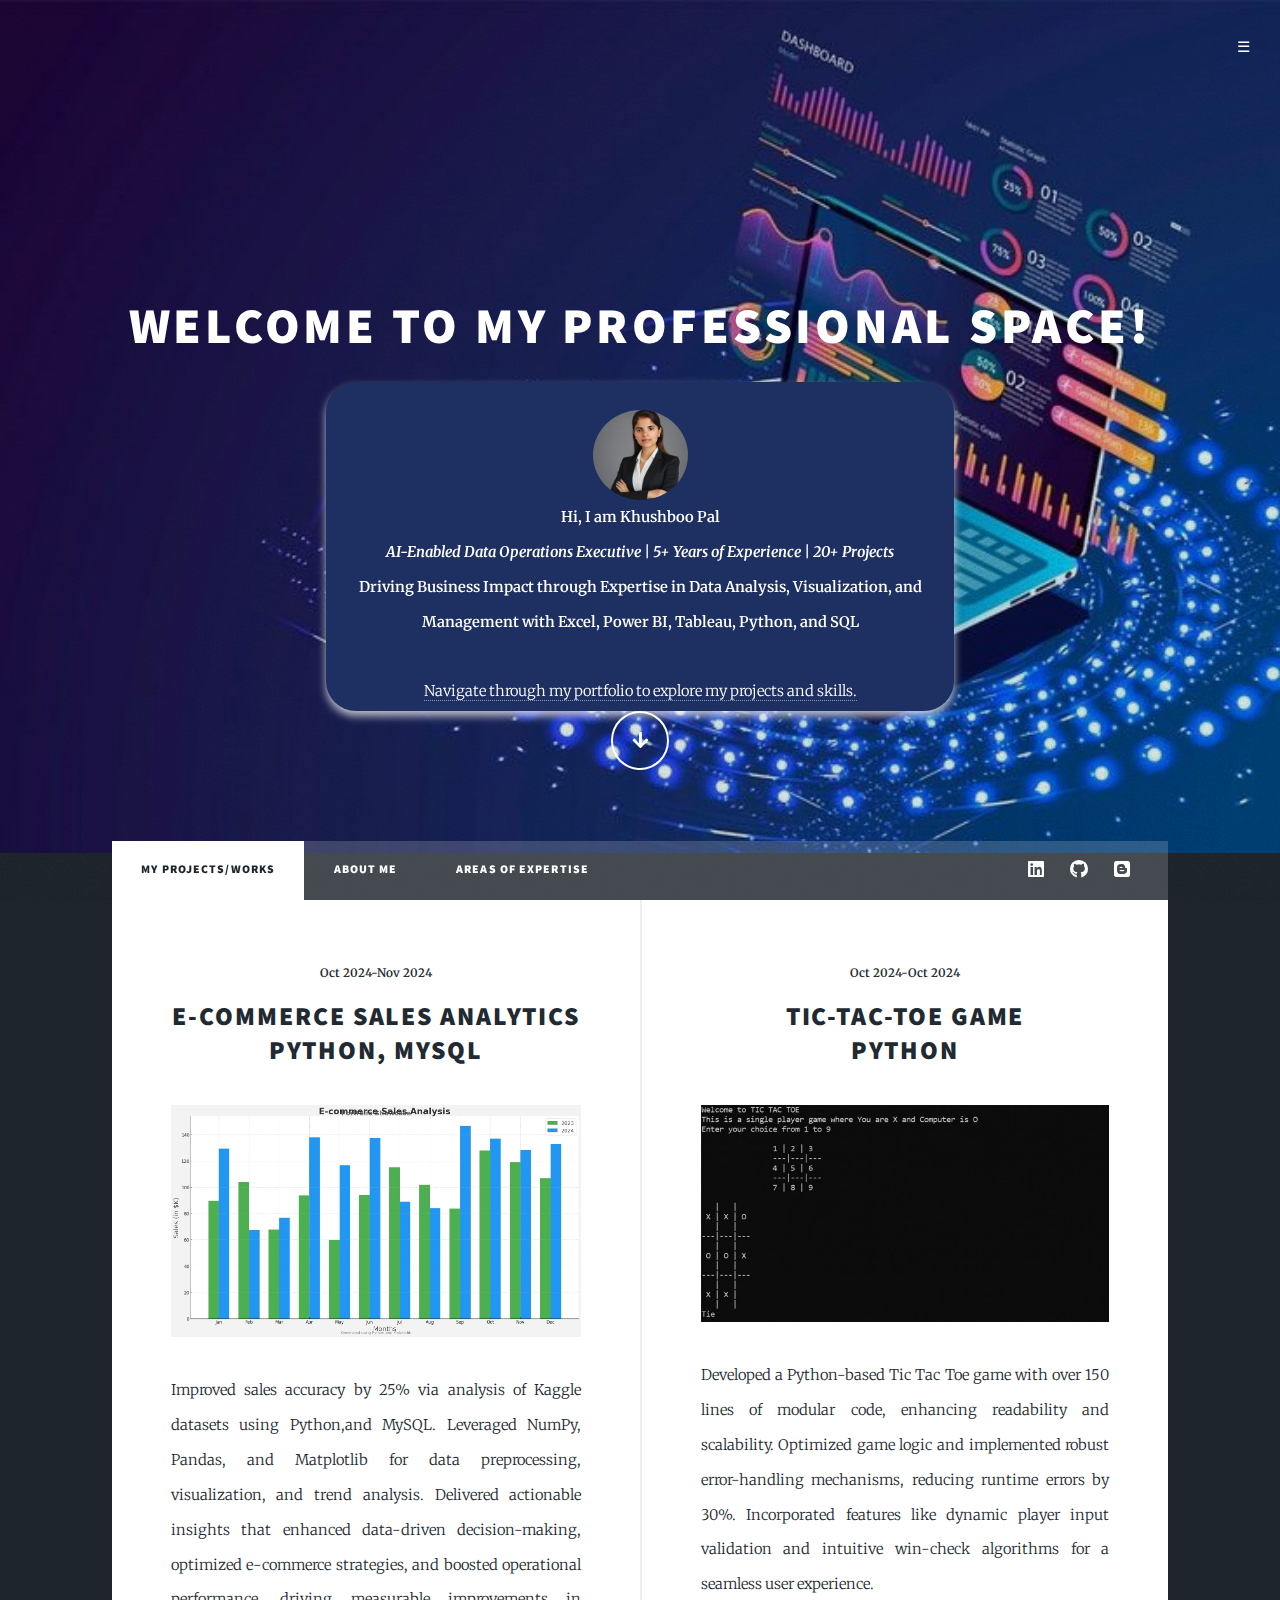
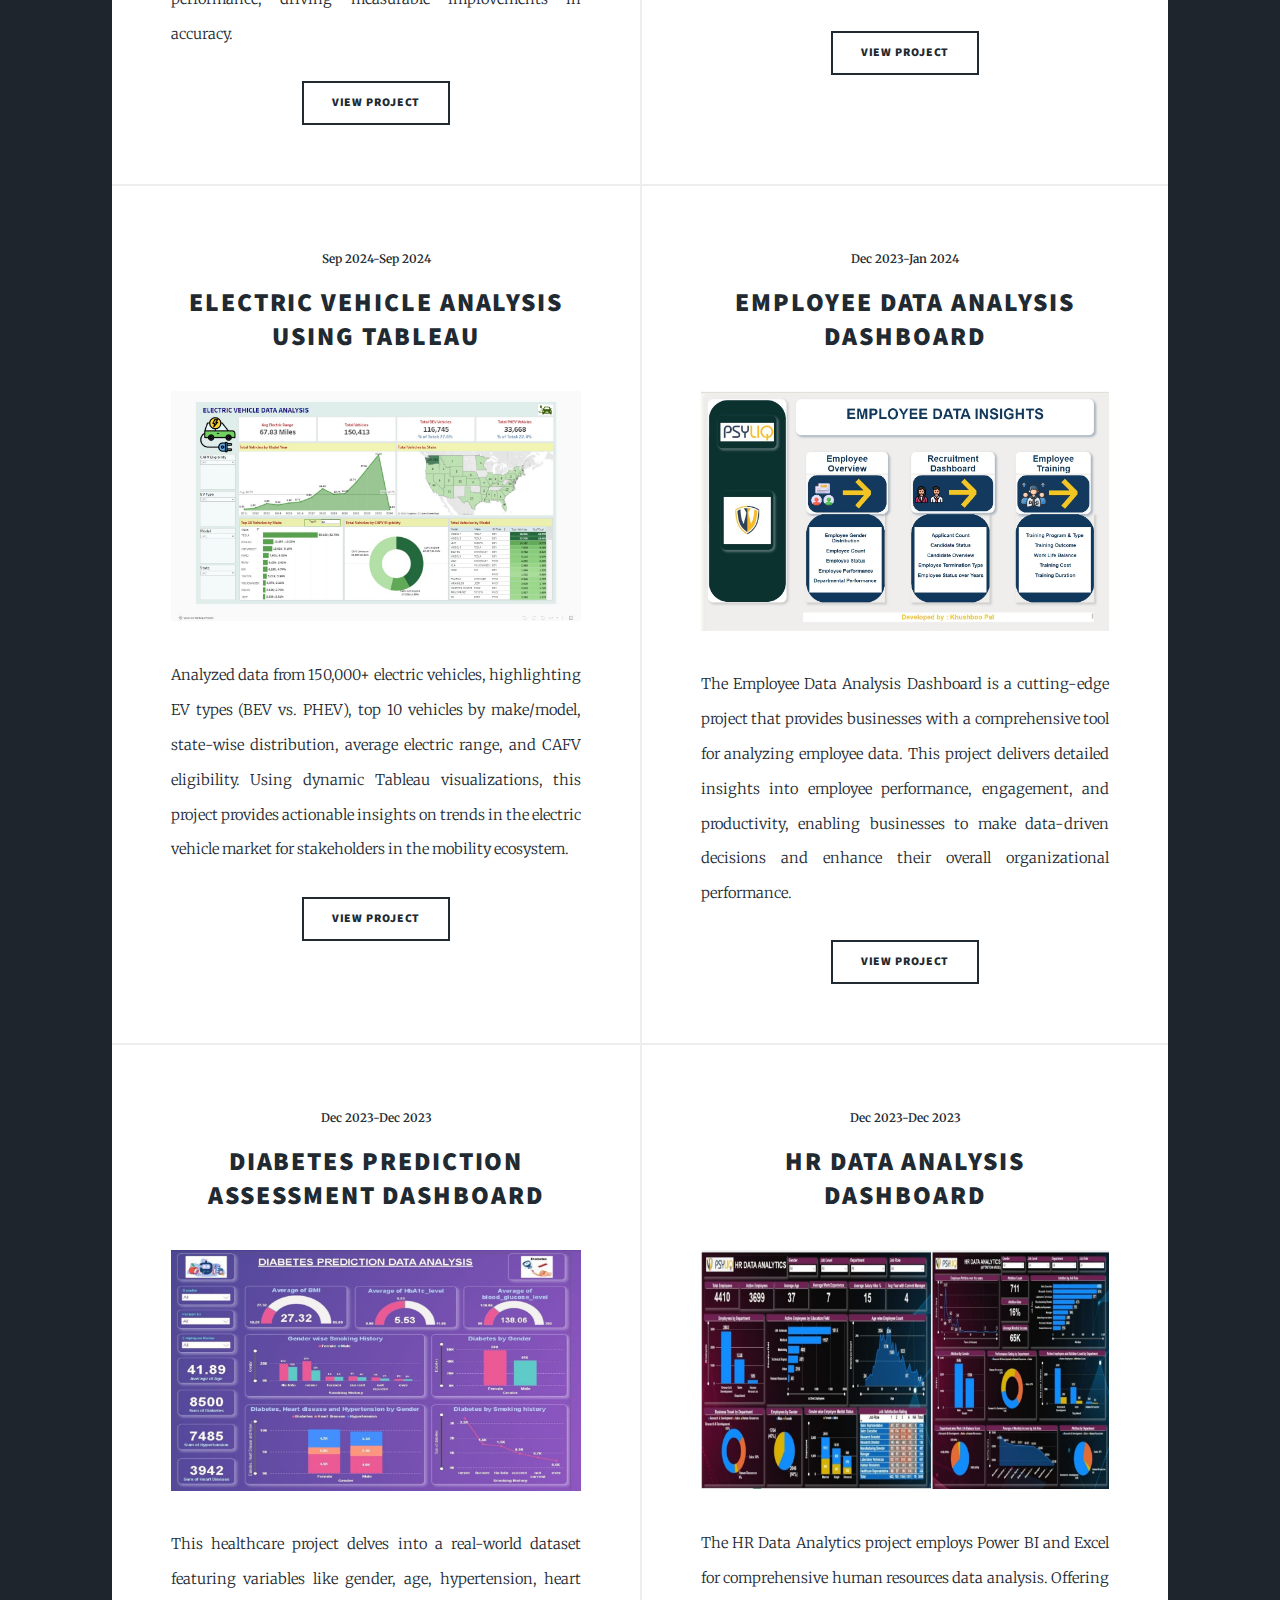
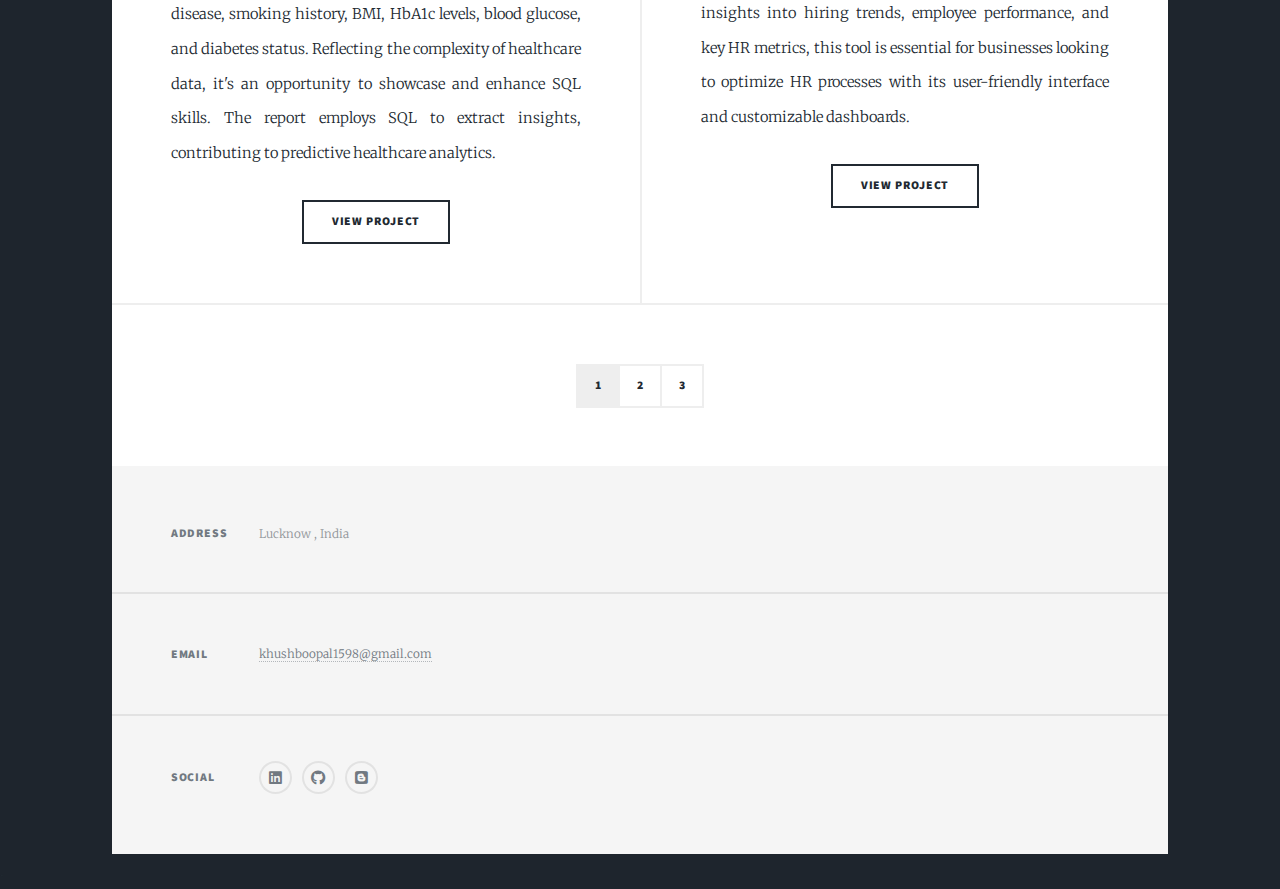
<file: index.html>
<!DOCTYPE HTML>
<html>
	<head>
		<title>Welcome to my professional space!</title>
		<meta charset="utf-8" />
		<meta name="viewport" content="width=device-width, initial-scale=1, user-scalable=no" />
		<link rel="stylesheet" href="assets/css/main.css" />
		<noscript><link rel="stylesheet" href="assets/css/noscript.css" /></noscript>
		<style>
			.menu {
  display: none;
  flex-direction: column;
  position: absolute;
  top: 0;
  right: 0;
  background: transparent;
  width: 200px;
  padding: 20px;
}

.menu a {
  text-decoration: none;
  color: black;
  padding: 10px 0;
}

.toggle-button {
  position: fixed;
  top: 30px;
  right: 30px;
  cursor: pointer;
  transition: 0.3s;
}
			.card {
				box-shadow: 0 5px 8px 0 rgba(247, 244, 244, 0.753);
				transition: 0.3s;
				width: 54%;
				border-radius: 30px;
				background-color: rgb(30, 48, 97) ;
				text-align: left;
				position: relative;
			}
			.card:hover {
				box-shadow: 0 9px 16px 0 rgba(253, 248, 248, 0.89);
			}
			.container {
            padding: 2px 16px;
			}
    </style>	
	</head>
	<body class="is-preload">

		<!-- Wrapper -->
			<div id="wrapper" class="fade-in">
				<!-- Intro -->
					<div id="intro">
						<h2 style="font-size: 50px;" style="top: 30px;">Welcome to my professional space!</h2>					
						<div class="toggle-button" onclick="toggleMenu()">☰</div>
<div id="menu" class="menu">
</br>
  <a href="#header">Projects/Works</a>
  <a href="https://khushbooo123.github.io/generic.html">About Me</a>
  <a href="https://khushbooo123.github.io/elements.html">Expertise/Skills</a>
</div>

<script>
function toggleMenu() {
  var menu = document.getElementById("menu");
  if (menu.style.display === "none") {
    menu.style.display = "flex";
  } else {
    menu.style.display = "none";
  }
}
</script>
						<div class="card">
							<div class="container" style="text-align: center;">
								<p></p>
								<div class="image" style="display: flex; align-items:left;"><img src="images/supawork-image-20250126T140645900Z.png.png" 
									alt="" style="border-radius: 50%; display: block; margin: auto; width: 95px; height: 90px;"/></div>
								<b>Hi, I am Khushboo Pal</b></br>
								<b><i>AI-Enabled Data Operations Executive | 5+ Years of Experience | 20+ Projects <br></i>Driving Business Impact through Expertise in Data Analysis, Visualization, and Management with Excel, Power BI, Tableau, Python, and SQL</i></b></br></br>
								<a href="#header">Navigate through my portfolio to explore my projects and skills.</a></br>
							</div>
						</div>							 
						<ul class="actions" style="align-content: center;">
						</br><li><a href="#header" class="button icon solid solo fa-arrow-down scrolly">Continue</a></li>
						</ul>
					</div>

				<!-- Header -->
					<header id="header">
						<a href="#header" class="logo">Project Portfolio</a>
					</header>

				<!-- Nav -->
					<nav id="nav">
						<ul class="links">
							<li class="active"><a href="#header">My Projects/Works</a></li>
							<li><a href="generic.html">About Me</a></li>
							<li><a href="elements.html">Areas of Expertise</a></li>
						</ul>
						<ul class="icons">
							<li><a href="https://www.linkedin.com/in/khushboopalkp/" class="icon brands fa-linkedin"><span class="label">Linkedin</span></a></li>
							<li><a href="https://github.com/Khushbooo123" class="icon brands fa-github"><span class="label">GitHub</span></a></li>
							<li><a href="https://craftypens.blogspot.com/" class="icon brands fa-blogger"><span class="label">Blogger</span></a></li>
						</ul>
					</nav>

				<!-- Main -->
					<div id="main">
						<!-- Posts -->
							<section class="posts">	
								        <article>
									<header>
										<span class="date"><b>Oct 2024-Nov 2024</b></span>
										<h2><a href="https://github.com/Khushbooo123/E-com-sales-Analysis">E-commerce Sales Analytics<br />
										Python, MySQL</a></h2>
									</header>
									<a href="images/E-commerce.jpeg" class="image fit"><img src="images/E-commerce.jpeg" alt="" style="width: 100%; height: 100%;"/></a>
									<p>Improved sales accuracy by 25% via analysis of Kaggle datasets using Python,and MySQL. Leveraged NumPy, Pandas, and Matplotlib for data preprocessing, visualization, and trend analysis. Delivered actionable insights that enhanced data-driven decision-making, optimized e-commerce strategies, and boosted operational performance, driving measurable improvements in accuracy.</p>
									<ul class="actions special">
										<li><a href="https://github.com/Khushbooo123/E-com-sales-Analysis" class="button">VIEW PROJECT</a></li>
									</ul>
								</article>
								<article>
									<header>
										<span class="date"><b>Oct 2024-Oct 2024</b></span>
										<h2><a href="https://github.com/Khushbooo123/Tic-Tac-Toe-Game-/tree/main">Tic-Tac-Toe Game<br />
										Python</a></h2>
									</header>
									<a href="images/Tictactoepython.jpeg" class="image fit"><img src="images/Tictactoepython.jpeg" alt="" style="width: 100%; height: 100%;"/></a>
									<p>Developed a Python-based Tic Tac Toe game with over 150 lines of modular code, enhancing readability and scalability. Optimized game logic and implemented robust error-handling mechanisms, reducing runtime errors by 30%. Incorporated features like dynamic player input validation and intuitive win-check algorithms for a seamless user experience.</p>
									<ul class="actions special">
										<li><a href="https://github.com/Khushbooo123/Tic-Tac-Toe-Game-/tree/main" class="button">VIEW PROJECT</a></li>
									</ul>
								</article>
								<article>
									<header>
										<span class="date"><b>Sep 2024-Sep 2024</b></span>
										<h2><a href="https://github.com/Khushbooo123/Tableau">Electric Vehicle Analysis<br />
										using Tableau</a></h2>
									</header>
									<a href="images/EV Analysis.jpeg" class="image fit"><img src="images/EV Analysis.jpeg" alt="" style="width: 100%; height: 100%;"/></a>
									<p>Analyzed data from 150,000+ electric vehicles, highlighting EV types (BEV vs. PHEV), top 10 vehicles by make/model, state-wise distribution, average electric range, and CAFV eligibility. Using dynamic Tableau visualizations, this project provides actionable insights on trends in the electric vehicle market for stakeholders in the mobility ecosystem.</p>
									<ul class="actions special">
										<li><a href="https://github.com/Khushbooo123/Tableau" class="button">VIEW PROJECT</a></li>
									</ul>
								</article>

                                                                <article>
									<header>
										<span class="date"><b>Dec 2023-Jan 2024</b></span>
										<h2><a href="https://github.com/Khushbooo123/Employee-Data-Analysis-Dashboard">Employee Data Analysis<br />
										Dashboard</a></h2>
									</header>
									<a href="images/Employee Data Analysis.jpeg" class="image fit"><img src="images/Employee Data Analysis.jpeg" alt="" style="width: 100%; height: 100%;"/></a>
									<p>The Employee Data Analysis Dashboard is a cutting-edge project that provides businesses with a comprehensive tool for analyzing employee data. This project delivers detailed insights into employee performance, engagement, and productivity, enabling businesses to make data-driven decisions and enhance their overall organizational performance.</p>
									<ul class="actions special">
										<li><a href="https://github.com/Khushbooo123/Employee-Data-Analysis-Dashboard/tree/main?tab=readme-ov-file" class="button">VIEW PROJECT</a></li>
									</ul>
								</article>
								<article>
									<header>
										<span class="date"><b>Dec 2023-Dec 2023</b></span>
										<h2><a href="https://github.com/Khushbooo123/Diabetes-Prediction/tree/main">Diabetes Prediction<br />
										Assessment Dashboard</a></h2>
									</header>
									<a href="images/prediction.jpeg" class="image fit"><img src="images/prediction.jpeg" alt="" style="width: 100%; height: 100%;"/></a>
									<p>This healthcare project delves into a real-world dataset featuring variables like gender, age, hypertension, heart disease, smoking history, BMI, HbA1c levels, blood glucose, and diabetes status. Reflecting the complexity of healthcare data, it's an opportunity to showcase and enhance SQL skills. The report employs SQL to extract insights, contributing to predictive healthcare analytics.</p>
									<ul class="actions special">
										<li><a href="https://github.com/Khushbooo123/Diabetes-Prediction/tree/main" class="button">VIEW PROJECT</a></li>
									</ul>
								</article>
								<article>
									<header>
										<span class="date"><b>Dec 2023-Dec 2023</b></span>
										<h2><a href="https://github.com/Khushbooo123/HR-Data-Analysis">HR Data Analysis<br />
										Dashboard</a></h2>
									</header>
									<a href="images/hr.jpeg" class="image fit"><img src="images/hr.jpeg" alt="" style="width: 100%; height: 100%;"/></a>
									<p>The HR Data Analytics project employs Power BI and Excel for comprehensive human resources data analysis. Offering insights into hiring trends, employee performance, and key HR metrics, this tool is essential for businesses looking to optimize HR processes with its user-friendly interface and customizable dashboards.</p>
									<ul class="actions special">
										<li><a href="https://github.com/Khushbooo123/HR-Data-Analysis" class="button">VIEW PROJECT</a></li>
									</ul>
								</article>
							</section>

						<!-- Footer -->
							<footer>
								<div class="pagination">
									<!--<a href="#" class="previous">Prev</a>-->
									<a href="https://khushbooo123.github.io/#header" class="page active">1</a>
									<a href="Projects Page 2.html" class="2">2</a>
									<a href="Project Page-3.html" class="3">3</a>
								</div>
							</footer>

						</div>
					
										<!-- Footer -->
					<footer id="footer">
						<section class="split contact">
							<section class="alt">
								<h3>Address</h3>
								<p>Lucknow , India</p>
							</section>
							<section>
								<h3>Email</h3>
								<p><a>khushboopal1598@gmail.com</a></p>
							</section>
							<section>
								<h3>Social</h3>
								<ul class="icons alt">
									<li><a href="https://www.linkedin.com/in/khushboopalkp/" class="icon brands fa-linkedin"><span class="label">Linkedin</span></a></li>
							        <li><a href="https://github.com/Khushbooo123" class="icon brands fa-github"><span class="label">GitHub</span></a></li>
							        <li><a href="https://craftypens.blogspot.com/" class="icon brands fa-blogger"><span class="label">Blogger</span></a></li>
								</ul>
							</section>
						</section>
					</footer>
					<div>
						.
					</div>

			</div>

		<!-- Scripts -->
			<script src="assets/js/jquery.min.js"></script>
			<script src="assets/js/jquery.scrollex.min.js"></script>
			<script src="assets/js/jquery.scrolly.min.js"></script>
			<script src="assets/js/browser.min.js"></script>
			<script src="assets/js/breakpoints.min.js"></script>
			<script src="assets/js/util.js"></script>
			<script src="assets/js/main.js"></script>

	</body>
</html>
</file>
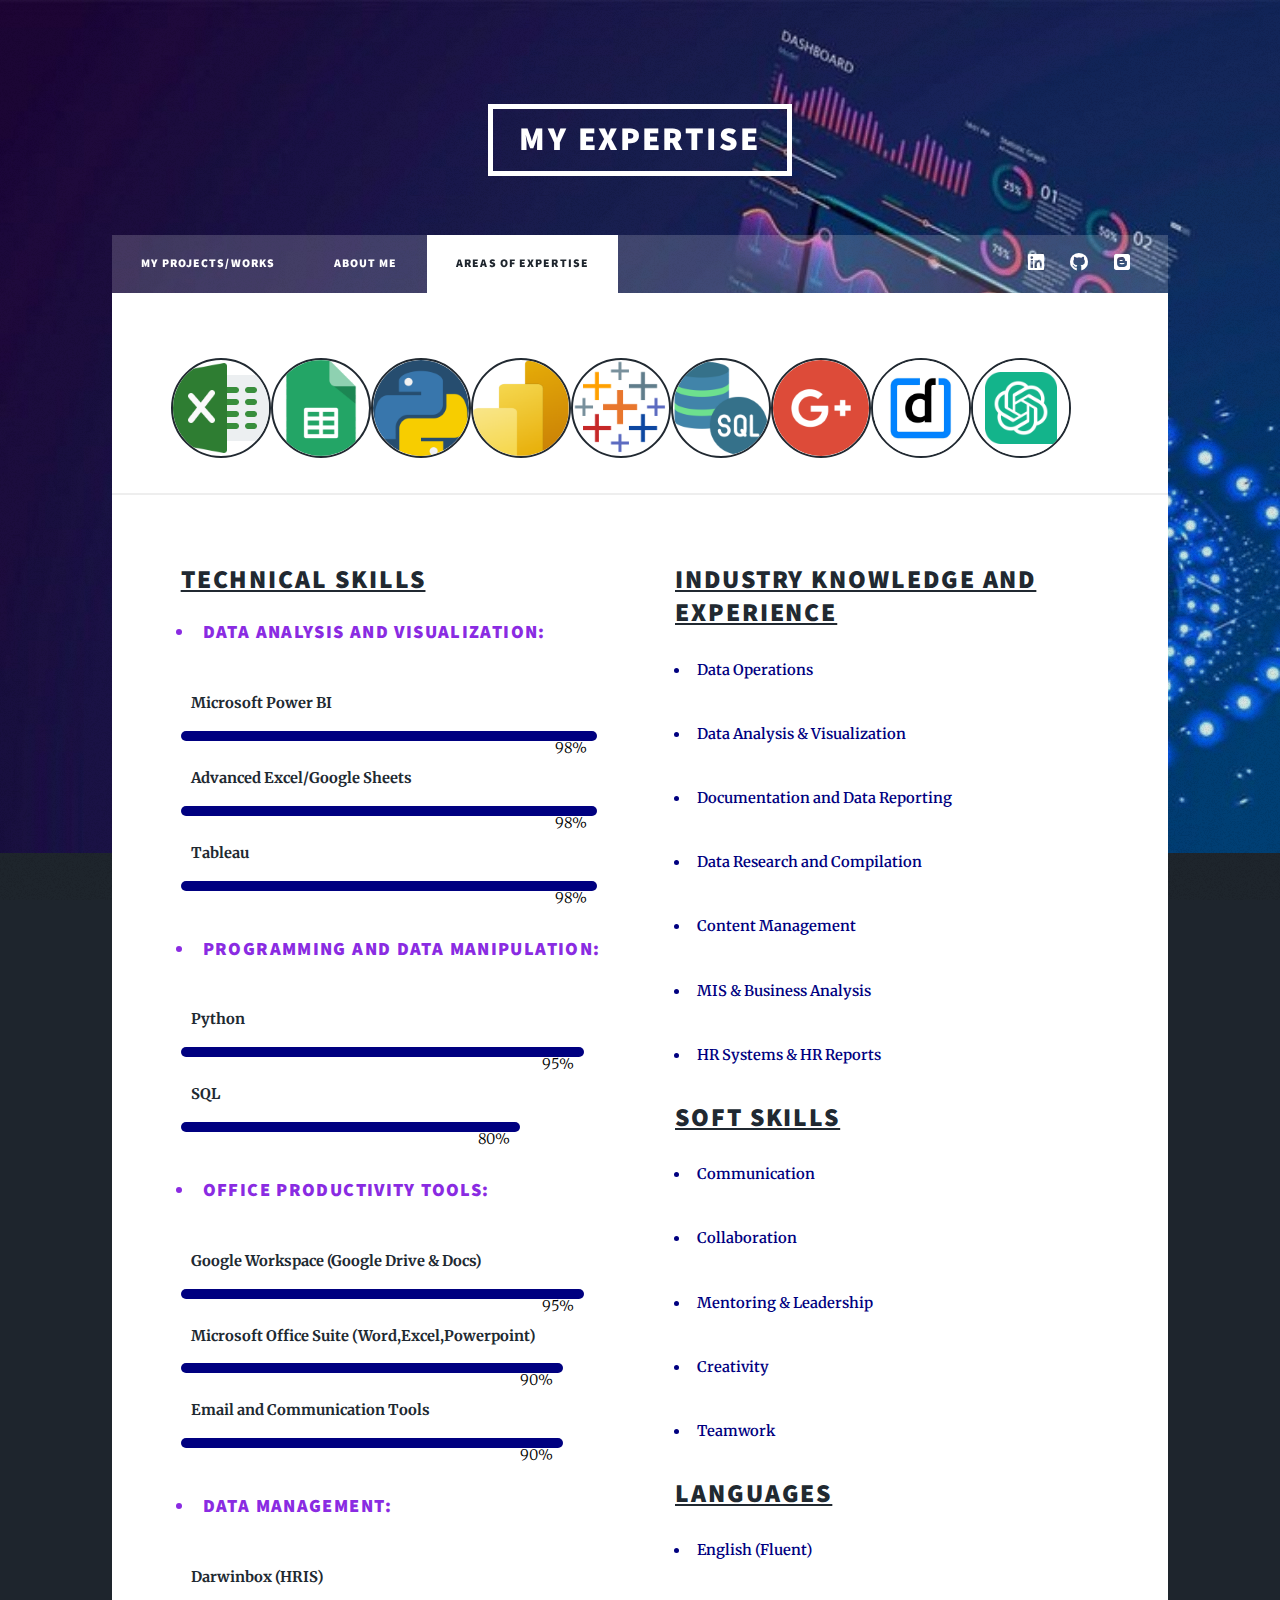
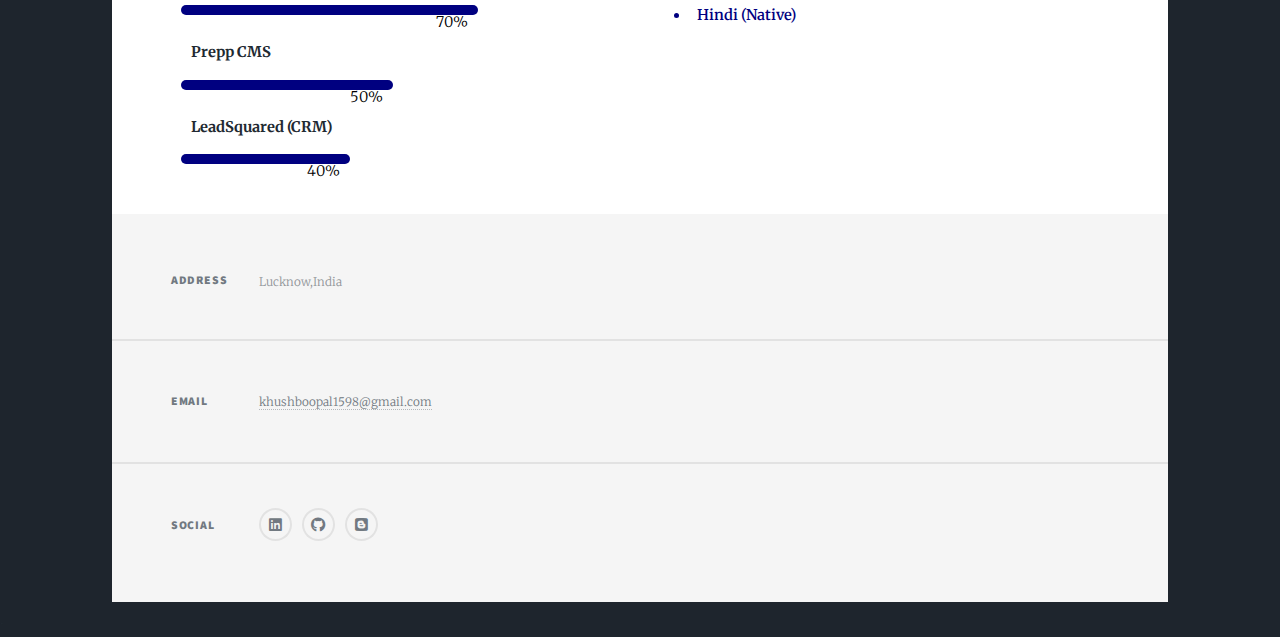
<file: elements.html>
<!DOCTYPE HTML>
<html>
	<head>
		<title>Expertise</title>
		<meta charset="utf-8" />
		<meta name="viewport" content="width=device-width, initial-scale=1, user-scalable=no" />
		<link rel="stylesheet" href="assets/css/main.css" />
		<noscript><link rel="stylesheet" href="assets/css/noscript.css" /></noscript>
		<style>
			.container {
  /* This will create a layout with two equal columns. */
  display: grid;
  grid-template-columns: 1fr 1fr;
  gap: 50px;
}
.column {
  /* Styling for each column. */
  background-color: white;
  padding: 10px;
}
			.skill-container {
				width: 100%;
				border-radius: 20px;
				margin-bottom: 10px;
			}
	
			.skill-label {
				padding: 10px;
				font-weight: bold;
			}
			.progress-bar {
            height: 10px;
            background-color: navy;
            border-radius: 20px;
            color:black;
            text-align: right;
            padding-right: 10px;
        }
		.carousel {
  display: flex;
  overflow: hidden;
  width: 1800px;
  height: 200px;
}

.carousel img {
  width: 8%;
  height: auto;
  animation: carousel 10s infinite;
}

@keyframes carousel {
  20% { transform: translateX(10); }
  25% { transform: translateX(100%); }
  45% { transform: translateX(-100%); }
  50% { transform: translateX(-200%); }
  70% { transform: translateX(-200%); }
  75% { transform: translateX(-300%); }
  95% { transform: translateX(-300%); }
  100% { transform: translateX(0); }
}
    </style>	
	</head>
	<body class="is-preload">

		<!-- Wrapper -->
			<div id="wrapper">

				<!-- Header -->
				<header id="header">
					<a href="https://khushbooo123.github.io/elements.html" class="logo">My Expertise</a>
				</header>
				<!-- Nav -->
					<nav id="nav">
						<ul class="links">
							<li><a href="index.html">My Projects/Works</a></li>
							<li><a href="generic.html">About Me</a></li>
							<li class="active"><a href="elements.html">Areas of Expertise</a></li>
						</ul>
						<ul class="icons">
							<li><a href="https://www.linkedin.com/in/khushboopalkp/" class="icon brands fa-linkedin"><span class="label">Linkedin</span></a></li>
							<li><a href="https://github.com/Khushbooo123" class="icon brands fa-github"><span class="label">GitHub</span></a></li>
							<li><a href="https://craftypens.blogspot.com/" class="icon brands fa-blogger"><span class="label">Blogger</span></a></li>						
						</ul>
					</nav>
				<!-- Main -->
					<div id="main">
						<!-- Post -->
						<div class="carousel" style="align-items: center;">
							<img src="images/excel.png" alt="Excel" style="border-radius: 50%; display: block; border: 2px solid; width: 100px; height: 100px;">
							<img src="images/sheets.png" alt="Sheets" style="border-radius: 50%; display: block; border: 2px solid; width: 100px; height: 100px;">
						        <img src="images/python.png" alt="Python" style="border-radius: 50%; display: block; border: 2px solid; width: 100px; height: 100px;">
							<img src="images/power-bi.192x256.png" alt="power-bi" style="border-radius: 50%; display: block; border: 2px solid; width: 100px; height: 100px;">
							<img src="images/tableau.png" alt="Tableau" style="border-radius: 50%; display: block; border: 2px solid; width: 100px; height: 100px;">
						        <img src="images/sql-server.png" alt="SQL" style="border-radius: 50%; display: block; border: 2px solid; width: 100px; height: 100px;">
							<img src="images/google-plus.png" alt="Google Workspace" style="border-radius: 50%; display: block; border: 2px solid; width: 100px; height: 100px;">
							<img src="images/dbox.jpg" alt="Darwinbox" style="border-radius: 50%; display: block; border: 2px solid; width: 100px; height: 100px;">
						        <img src="images/chatgpt.jpg" alt="Chatgpt" style="border-radius: 50%; display: block; border: 2px solid; width: 100px; height: 100px;">
						  </div>					  		
						<div class="container">
							<div class="column">
							<h2><u>Technical Skills</u></h2>
							<h3 style="color: blueviolet;"><ul><li>Data Analysis and Visualization:</li></ul></h3>
							<div class="skill-container">
								<div class="skill-label">Microsoft Power BI</div>
								<div class="progress-bar" style="width: 98%;">98%</div>
							</div>
							<div class="skill-container">
								<div class="skill-label">Advanced Excel/Google Sheets</div>
								<div class="progress-bar" style="width: 98%;">98%</div>
							</div>
								<div class="skill-container">
								<div class="skill-label">Tableau</div>
								<div class="progress-bar" style="width: 98%;">98%</div>
							</div>
						</br>
						        <h3 style="color: blueviolet;"><ul><li>Programming and Data Manipulation:</li></ul></h3>
							<div class="skill-container">
								<div class="skill-label">Python</div>
								<div class="progress-bar" style="width: 95%;">95%</div>
							</div>		
							<div class="skill-container">
								<div class="skill-label">SQL</div>
								<div class="progress-bar" style="width: 80%;">80%</div>
							</div>
							</br>
						<h3 style="color: blueviolet;"><ul><li>Office Productivity Tools:</li></ul></h3>
							<div class="skill-container">
								<div class="skill-label">Google Workspace (Google Drive & Docs)</div>
								<div class="progress-bar" style="width: 95%;">95%</div>
							</div>		
							<div class="skill-container">
								<div class="skill-label">Microsoft Office Suite (Word,Excel,Powerpoint)</div>
								<div class="progress-bar" style="width: 90%;">90%</div>
							</div>										
							<div class="skill-container">
								<div class="skill-label">Email and Communication Tools</div>
								<div class="progress-bar" style="width: 90%;">90%</div>
							</div>	
						</br>
						<h3 style="color: blueviolet;"><ul><li>Data Management:</li></ul></h3>
						<div class="skill-container">
								<div class="skill-label">Darwinbox (HRIS)</div>
								<div class="progress-bar" style="width: 70%;">70%</div>
							</div>
							<div class="skill-container">
								<div class="skill-label">Prepp CMS</div>
								<div class="progress-bar" style="width: 50%;">50%</div>
							</div>
							<div class="skill-container">
								<div class="skill-label">LeadSquared (CRM)</div>
								<div class="progress-bar" style="width: 40%;">40%</div>
							</div>
							</div>
							<div class="column">
							<h2><u>Industry Knowledge and Experience</u></h2>
							<ul><b><li style="color: navy;">Data Operations</li></b></ul>
							<ul><b><li style="color: navy;">Data Analysis & Visualization</li></b></ul>
							<ul><b><li style="color: navy;">Documentation and Data Reporting</li></b></ul>
							<ul><b><li style="color: navy;">Data Research and Compilation</li></b></ul>
							<ul><b><li style="color: navy;">Content Management</li></b></ul>
							<ul><b><li style="color: navy;">MIS & Business Analysis</li></b></ul>
							<ul><b><li style="color: navy;">HR Systems & HR Reports</li></b></ul>

						<div>
							<h2><u>Soft Skills</u></h2>
							<ul><b><li style="color: navy">Communication</li></b></ul>
							<ul><b><li style="color: navy">Collaboration</li></b></ul>
							<ul><b><li style="color: navy">Mentoring & Leadership</li></b></ul>
							<ul><b><li style="color: navy">Creativity</li></b></ul>
							<ul><b><li style="color: navy">Teamwork</li></b></ul>
						</div>	
						<div>
							<h2><u>Languages</u></h2>
							<ul><b><li style="color: navy">English (Fluent)</li></b></ul>
							<ul><b><li style="color: navy">Hindi (Native)</li></b></ul>
					</div>
					</div>
					</div>
					</div>
								<!-- Footer -->
								<footer id="footer">
									<section class="split contact">
										<section class="alt">
											<h3>Address</h3>
											<p>Lucknow,India</p>
										</section>
										<section>
											<h3>Email</h3>
											<p><a>khushboopal1598@gmail.com</a></p>
										</section>
										<section>
											<h3>Social</h3>
											<ul class="icons alt">
												<li><a href="https://www.linkedin.com/in/khushboopalkp/" class="icon brands fa-linkedin"><span class="label">Linkedin</span></a></li>
												<li><a href="https://github.com/Khushbooo123" class="icon brands fa-github"><span class="label">GitHub</span></a></li>
												<li><a href="https://craftypens.blogspot.com/" class="icon brands fa-blogger"><span class="label">Blogger</span></a></li>
												</ul>
										</section>
									</section>
								</footer>
			
								<div>
									<div>.</div>
								</div>
			
						</div>
							
						<!-- Scripts -->
							<script src="assets/js/jquery.min.js"></script>
							<script src="assets/js/jquery.scrollex.min.js"></script>
							<script src="assets/js/jquery.scrolly.min.js"></script>
							<script src="assets/js/browser.min.js"></script>
							<script src="assets/js/breakpoints.min.js"></script>
							<script src="assets/js/util.js"></script>
							<script src="assets/js/main.js"></script>
				
					</body>
				</html>
</file>
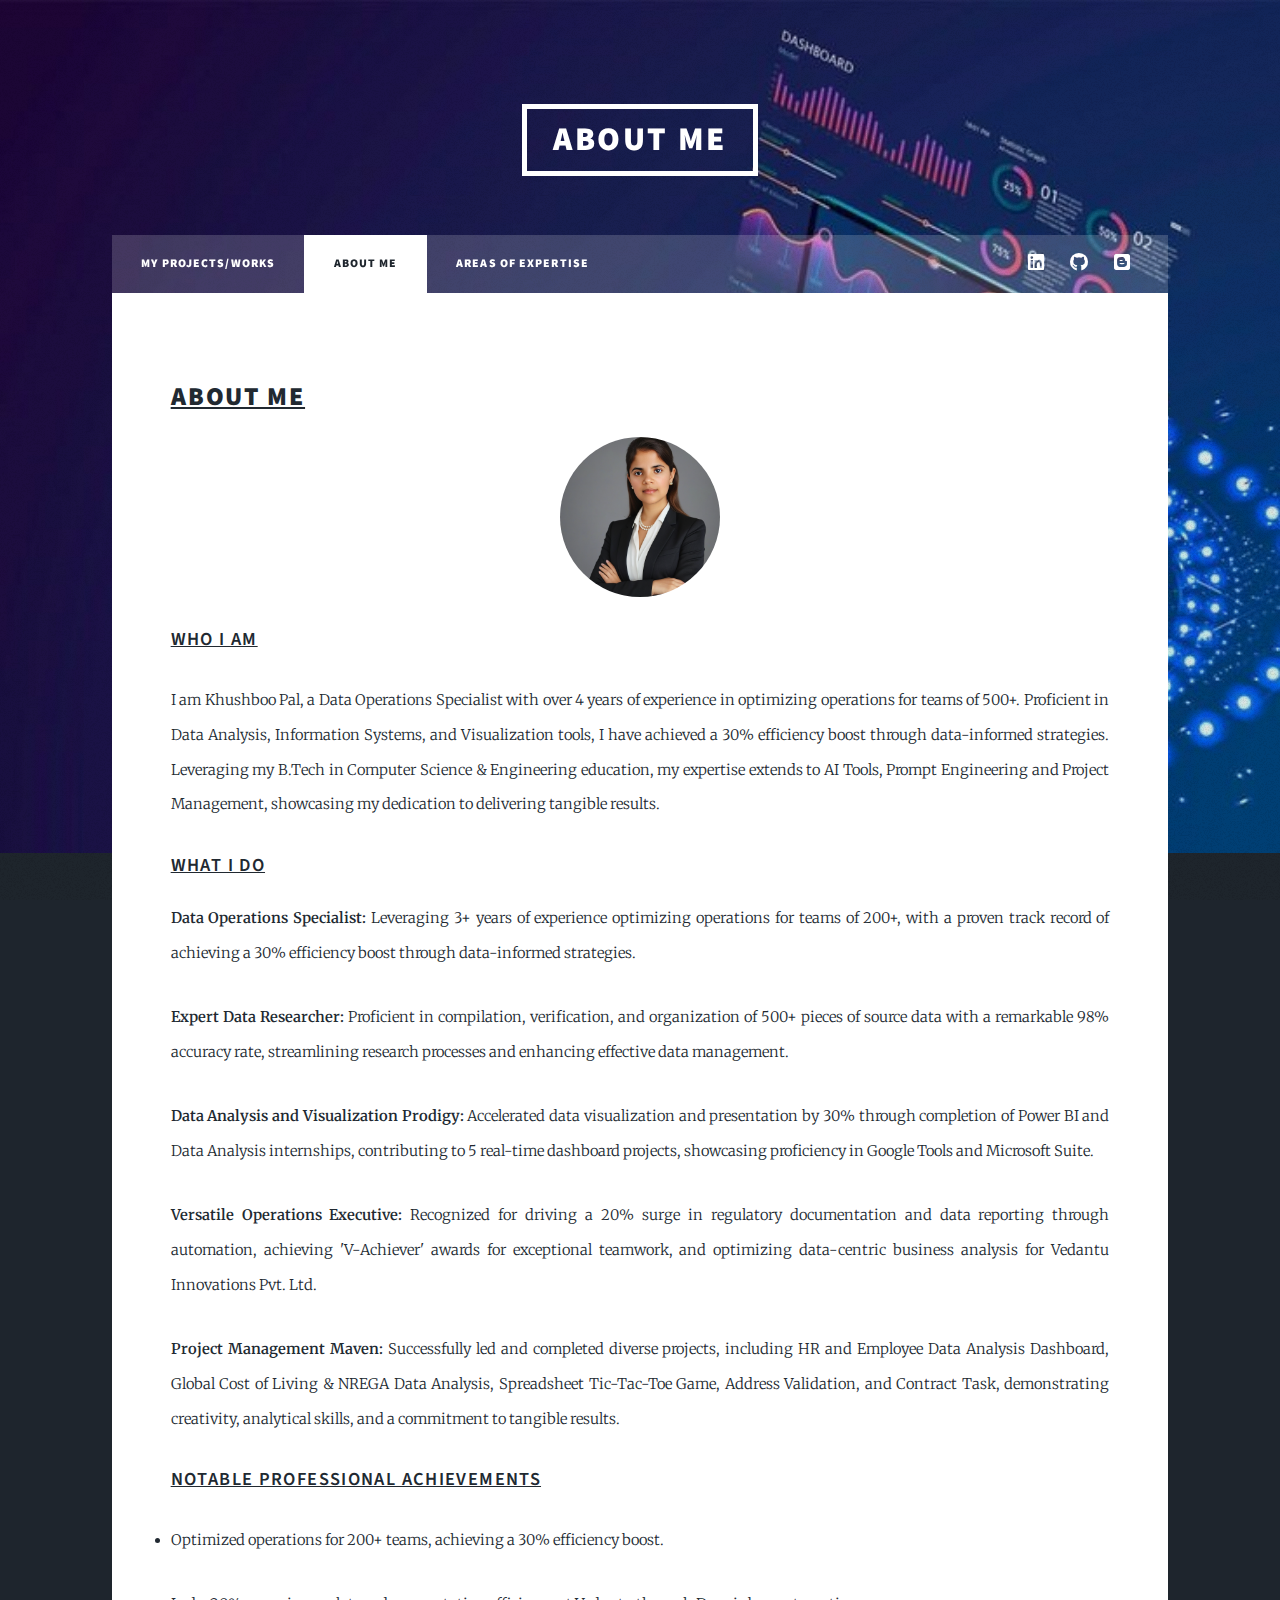
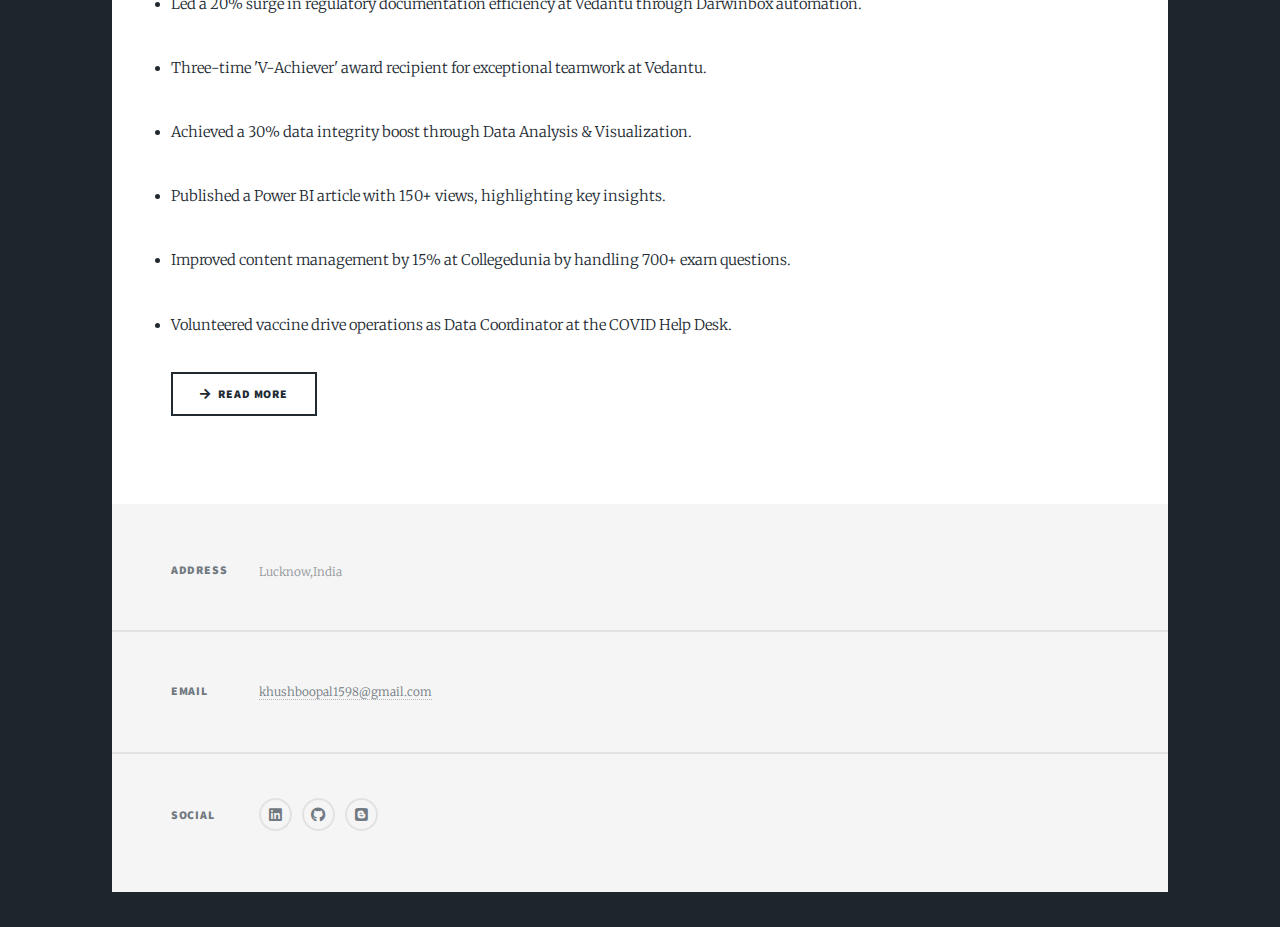
<file: generic.html>
<!DOCTYPE HTML>
<html>
	<head>
		<title>About Me</title>
		<meta charset="utf-8" />
		<meta name="viewport" content="width=device-width, initial-scale=1, user-scalable=no" />
		<link rel="stylesheet" href="assets/css/main.css" />
		<noscript><link rel="stylesheet" href="assets/css/noscript.css" /></noscript>
	</head>
	<body class="is-preload">

		<!-- Wrapper -->
			<div id="wrapper">

				<!-- Header -->
					<header id="header">
						<a href="https://khushbooo123.github.io/generic.html" class="logo">About Me</a>
					</header>

				<!-- Nav -->
					<nav id="nav">
						<ul class="links">
							<li><a href="index.html">My Projects/Works</a></li>
							<li class="active"><a href="https://khushbooo123.github.io/generic.html">About Me</a></li>
							<li><a href="https://khushbooo123.github.io/elements.html">Areas of Expertise</a></li>
						</ul>
						<ul class="icons">
							<li><a href="https://www.linkedin.com/in/khushboopalkp/" class="icon brands fa-linkedin"><span class="label">Linkedin</span></a></li>
							<li><a href="https://github.com/Khushbooo123" class="icon brands fa-github"><span class="label">GitHub</span></a></li>
							<li><a href="https://craftypens.blogspot.com/" class="icon brands fa-blogger"><span class="label">Blogger</span></a></li>						
						</ul>					
					</nav>

				<!-- Main -->
					<div id="main">

						<!-- Post -->
							<div class="post">
									<h2><u>ABOUT ME</u></h2>
								</header>
								<div class="image" style="display: flex; align-items: center;"><img src="images/supawork-image-20250126T140645900Z.png.png" alt="" style="border-radius: 50%; display: block; margin: auto; width: 160px; height: 160px;"/></div>
								<p><h3><b><u>Who I Am</u></b></h3></p>
								<p>I am Khushboo Pal, a Data Operations Specialist with over 4 years of experience in optimizing operations for teams of 500+. 
									Proficient in Data Analysis, Information Systems, and Visualization tools, I have achieved a 30% efficiency boost through data-informed strategies. 
									Leveraging my B.Tech in Computer Science & Engineering education, my expertise extends to AI Tools, Prompt Engineering and Project Management, showcasing my dedication to delivering tangible results.</p>
								<p><h3><b><u>What I Do</u></b></h3>
								<p><b>Data Operations Specialist:</b> Leveraging 3+ years of experience optimizing operations for teams of 200+, 
									with a proven track record of achieving a 30% efficiency boost through data-informed strategies.</p>

								<p><b>Expert Data Researcher:</b> Proficient in compilation, verification, and organization of 500+ pieces of source data with a remarkable 98% accuracy rate, 
									streamlining research processes and enhancing effective data management.</p>
								
								<p><b>Data Analysis and Visualization Prodigy:</b> Accelerated data visualization and presentation by 30% through completion of Power BI 
									and Data Analysis internships, contributing to 5 real-time dashboard projects, showcasing proficiency in Google Tools and Microsoft Suite.</p>
								
								<p><b>Versatile Operations Executive:</b> Recognized for driving a 20% surge in regulatory documentation and data reporting through 
									automation, achieving 'V-Achiever' awards for exceptional teamwork, and optimizing data-centric business analysis for Vedantu 
									Innovations Pvt. Ltd.</p>
								
								<p><b>Project Management Maven:</b> Successfully led and completed diverse projects, including HR and Employee Data Analysis 
									Dashboard, Global Cost of Living & NREGA Data Analysis, Spreadsheet Tic-Tac-Toe Game, Address Validation, and Contract Task, 
									demonstrating creativity, analytical skills, and a commitment to tangible results.</p>
							<p><h3><b><u>Notable Professional Achievements</u></b></h3></p>
							<p><li>Optimized operations for 200+ teams, achieving a 30% efficiency boost.</li></p>
							<p><li>Led a 20% surge in regulatory documentation efficiency at Vedantu through Darwinbox automation.</li></p>
							<p><li>Three-time 'V-Achiever' award recipient for exceptional  teamwork   at Vedantu.</li></p>
							<p><li>Achieved a 30% data integrity boost through Data Analysis & Visualization.</li></p>
							<p><li>Published a Power BI article with 150+ views, highlighting key insights.</li></p>
							<p><li>Improved content management by 15% at Collegedunia by handling 700+ exam questions.</li></p>
							<p><li>Volunteered vaccine drive operations as Data Coordinator at the COVID Help Desk.</li></p>
							<ul class="actions">
							<li><a href="https://www.linkedin.com/in/khushboopalkp/" class="button icon solid fa-arrow-right" style="display: block; margin: 0 auto;">Read More</a></li>
							</ul>
						</div>
			</div>

				<!-- Footer -->
					<footer id="footer">
						<section class="split contact">
							<section class="alt">
								<h3>Address</h3>
								<p>Lucknow,India</p>
							</section>
							<section>
								<h3>Email</h3>
								<p><a>khushboopal1598@gmail.com</a></p>
							</section>
							<section>
								<h3>Social</h3>
								<ul class="icons alt">
									<li><a href="https://www.linkedin.com/in/khushboopalkp/" class="icon brands fa-linkedin"><span class="label">Linkedin</span></a></li>
									<li><a href="https://github.com/Khushbooo123" class="icon brands fa-github"><span class="label">GitHub</span></a></li>
									<li><a href="https://craftypens.blogspot.com/" class="icon brands fa-blogger"><span class="label">Blogger</span></a></li>
									</ul>
							</section>
						</section>
					</footer>

					<div>
						<div>.</div>
					</div>

			</div>

		<!-- Scripts -->
			<script src="assets/js/jquery.min.js"></script>
			<script src="assets/js/jquery.scrollex.min.js"></script>
			<script src="assets/js/jquery.scrolly.min.js"></script>
			<script src="assets/js/browser.min.js"></script>
			<script src="assets/js/breakpoints.min.js"></script>
			<script src="assets/js/util.js"></script>
			<script src="assets/js/main.js"></script>

	</body>
</html>
</file>
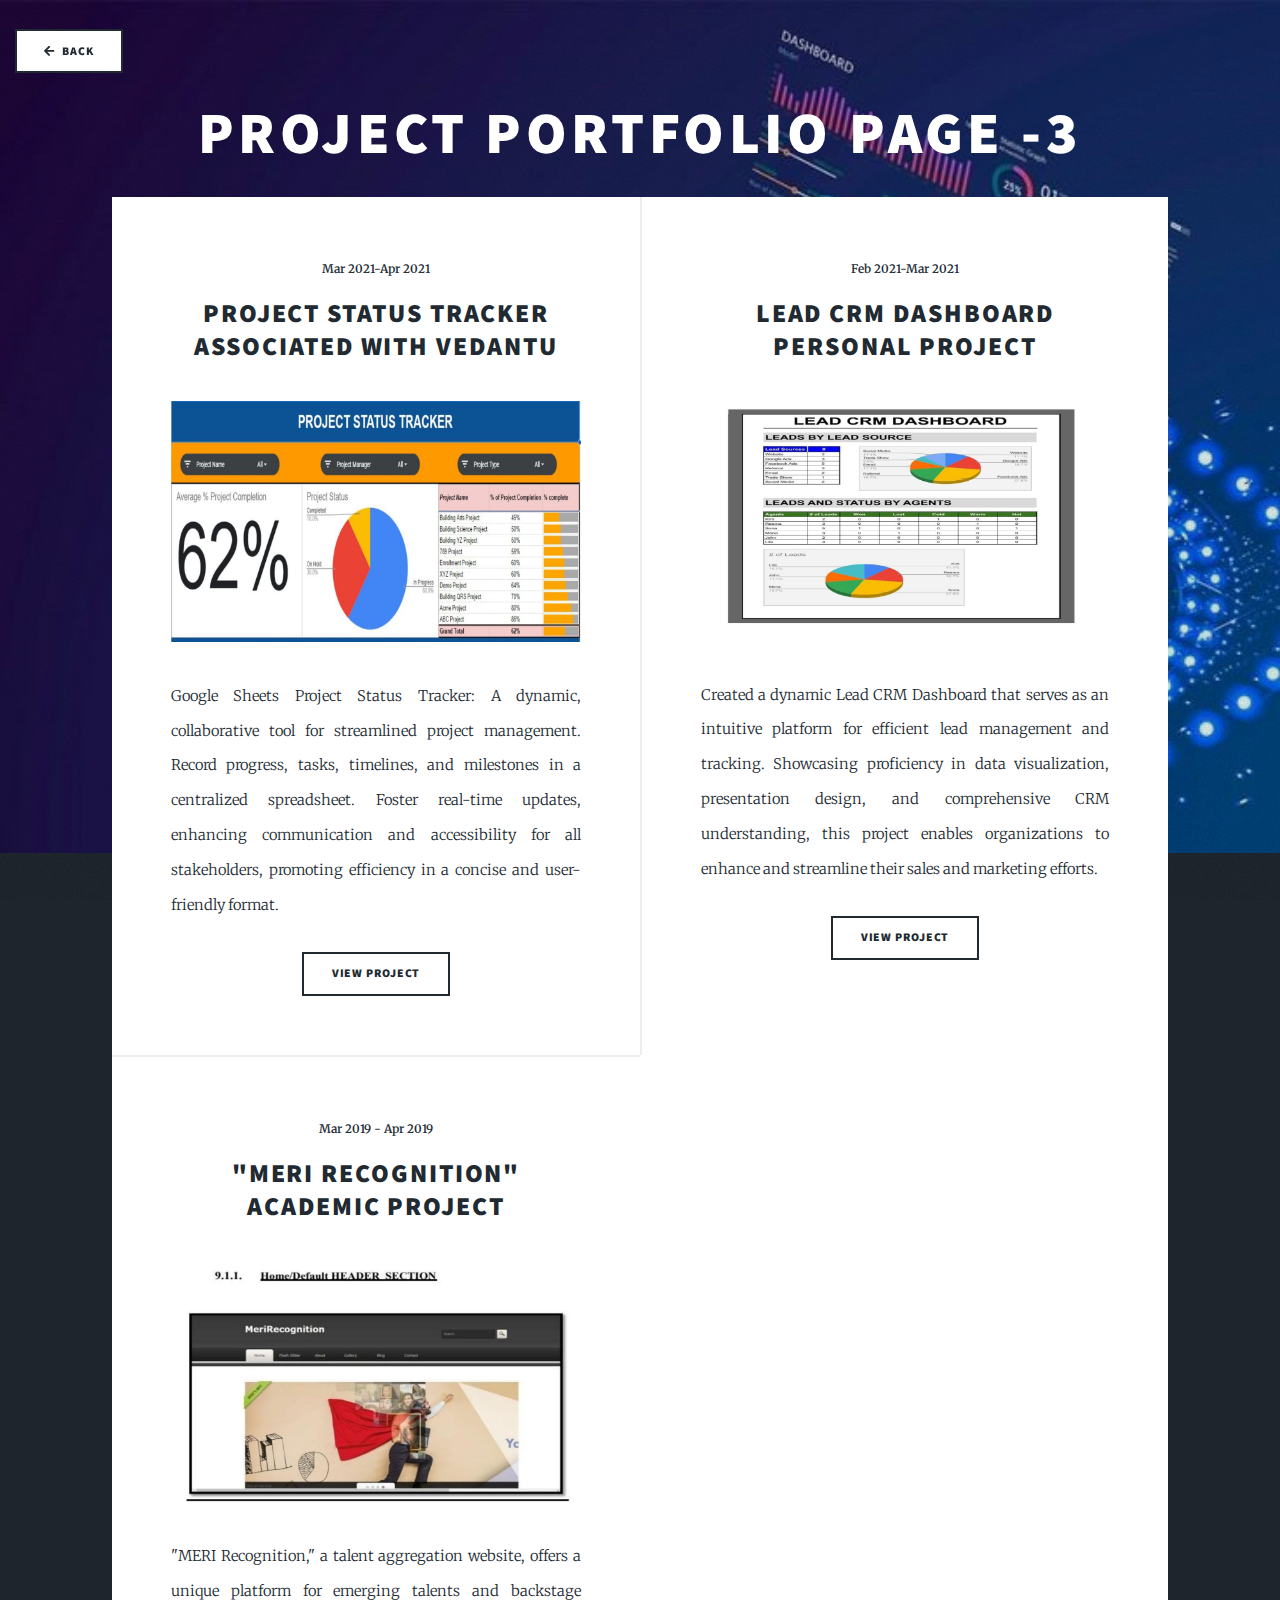
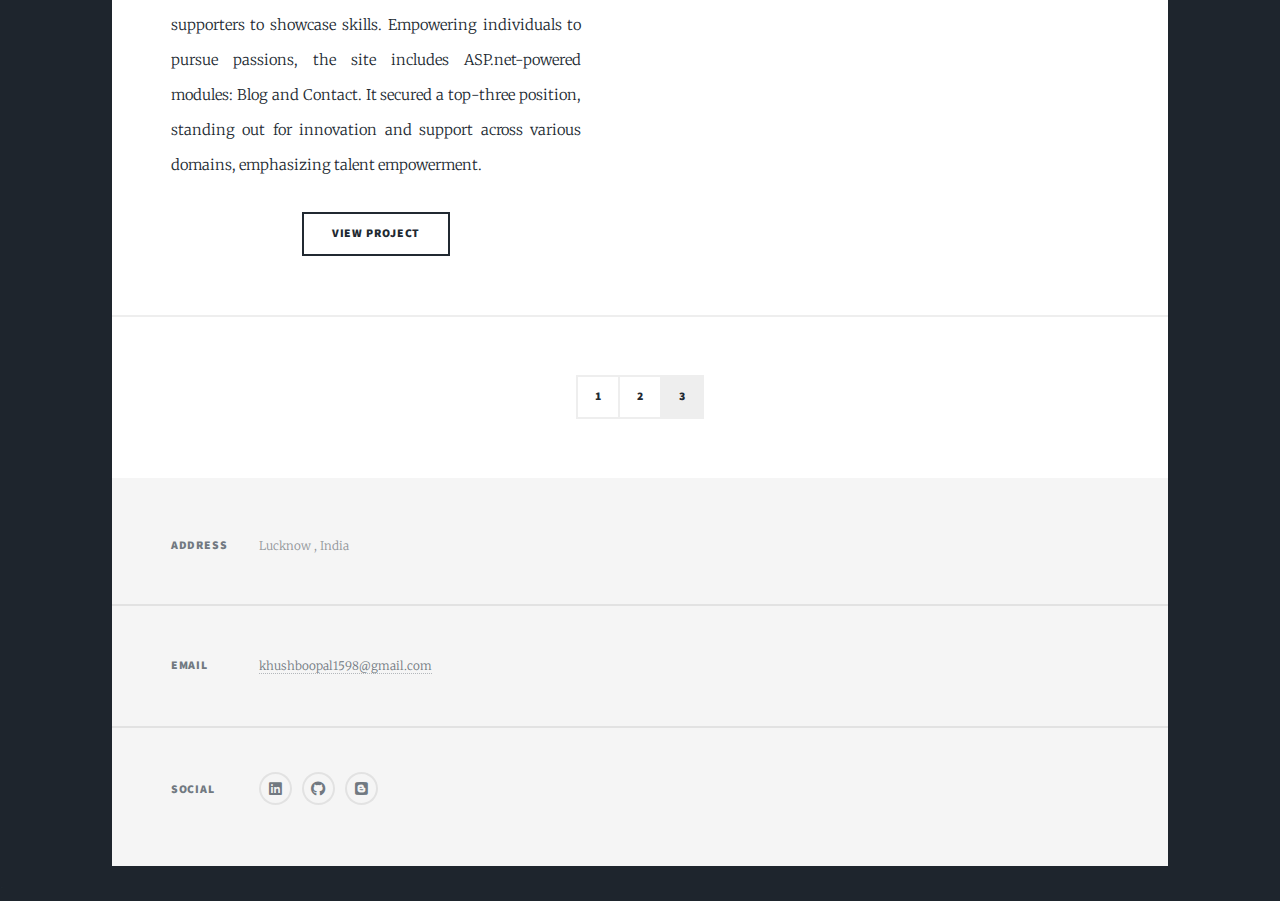
<file: Project Page-3.html>
<!DOCTYPE HTML>
<html>
	<head>
		<title>Project Page -3 </title>
		<meta charset="utf-8" />
		<meta name="viewport" content="width=device-width, initial-scale=1, user-scalable=no" />
		<link rel="stylesheet" href="assets/css/main.css" />
		<noscript><link rel="stylesheet" href="assets/css/noscript.css" /></noscript>
	</head>
	<body class="is-preload">
		<!-- Wrapper -->
			<div id="wrapper">
				<p class="actions"></p>
				<ul><a href="Projects Page 2.html" class="button icon solid fa-arrow-left" style="background-color: white; color: white;">BACK</a></ul>
				<!-- Header -->
					<header>
					<h1 style="text-align: center;"><a href="#" class="logo" style="color: white;">PROJECT PORTFOLIO Page -3</a></h1>
				</header>
				<!-- Main -->
				<div id="main">
					<!-- Posts -->
						<section class="posts">
							<article>
								<header>
									<span class="date"><b>Mar 2021-Apr 2021</b></span>
									<h2><a href="https://github.com/Khushbooo123/Project-Status-Tracker">Project Status Tracker<br />
										Associated with Vedantu</a></h2>
								</header>
								<a href="images/Project.jpeg" class="image fit"><img src="images/Project.jpeg" alt="" /></a>
								<p>Google Sheets Project Status Tracker: A dynamic, collaborative tool for streamlined project management. Record progress, tasks, timelines, and milestones in a centralized spreadsheet. Foster real-time updates, enhancing communication and accessibility for all stakeholders, promoting efficiency in a concise and user-friendly format.</p>
								<ul class="actions special">
									<li><a href="https://github.com/Khushbooo123/Project-Status-Tracker" class="button">VIEW PROJECT</a></li>
								</ul>
							</article>
							<article>
								<header>
									<span class="date"><b>Feb 2021-Mar 2021</b></span>
									<h2><a href="https://github.com/Khushbooo123/Lead-CRM-Dashboard/tree/main">Lead CRM Dashboard<br />
										Personal Project</a></h2>
								</header>
								<a href="images/lead.jpeg" class="image fit"><img src="images/lead.jpeg" alt="" /></a>
								<p>Created a dynamic Lead CRM Dashboard that serves as an intuitive platform for efficient lead management and tracking. Showcasing proficiency in data visualization, presentation design, and comprehensive CRM understanding, this project enables organizations to enhance and streamline their sales and marketing efforts.</p>
								<ul class="actions special">
									<li><a href="https://github.com/Khushbooo123/Lead-CRM-Dashboard/tree/main" class="button">VIEW PROJECT</a></li>
								</ul>
							</article>
							<article>
								<header>
									<span class="date"><b>Mar 2019 - Apr 2019</b></span>
									<h2><a href="https://github.com/Khushbooo123/-Meri-Recognition-website/tree/main">"Meri Recognition"<br />
										Academic Project</a></h2>
								</header>
								<a href="images/meri recognition.jpeg" class="image fit"><img src="images/meri recognition.jpeg" alt="" /></a>
								<p>"MERI Recognition," a talent aggregation website, offers a unique platform for emerging talents and backstage supporters to showcase skills. Empowering individuals to pursue passions, the site includes ASP.net-powered modules: Blog and Contact. It secured a top-three position, standing out for innovation and support across various domains, emphasizing talent empowerment.</p>
								<ul class="actions special">
									<li><a href="https://github.com/Khushbooo123/-Meri-Recognition-website/tree/main" class="button">VIEW PROJECT</a></li>
								</ul>
							</article>
						</section>

					<!-- Footer -->
						<footer>
							<div class="pagination">
								<!--<a href="#" class="previous">Prev</a>-->
								<a href="https://khushbooo123.github.io/index.html#nav" class="1">1</a>
								<a href="Projects Page 2.html" class="2">2</a>
								<a href="Project Page-3" class="page active">3</a>
							</div>
						</footer>

					</div>

				<!-- Footer -->
					<footer id="footer">
						<section class="split contact">
							<section class="alt">
								<h3>Address</h3>
								<p>Lucknow , India</p>
							</section>
							<section>
								<h3>Email</h3>
								<p><a>khushboopal1598@gmail.com</a></p>
							</section>
							<section>
								<h3>Social</h3>
								<ul class="icons alt">
									<li><a href="https://www.linkedin.com/in/khushboopalkp/" class="icon brands fa-linkedin"><span class="label">Linkedin</span></a></li>
									<li><a href="https://github.com/Khushbooo123" class="icon brands fa-github"><span class="label">GitHub</span></a></li>
									<li><a href="https://craftypens.blogspot.com/" class="icon brands fa-blogger"><span class="label">Blogger</span></a></li>		
								</ul>
							</section>
						</section>
					</footer>
					<div>
						.
					</div>

			</div>

		<!-- Scripts -->
			<script src="assets/js/jquery.min.js"></script>
			<script src="assets/js/jquery.scrollex.min.js"></script>
			<script src="assets/js/jquery.scrolly.min.js"></script>
			<script src="assets/js/browser.min.js"></script>
			<script src="assets/js/breakpoints.min.js"></script>
			<script src="assets/js/util.js"></script>
			<script src="assets/js/main.js"></script>

	</body>
</html>
</file>
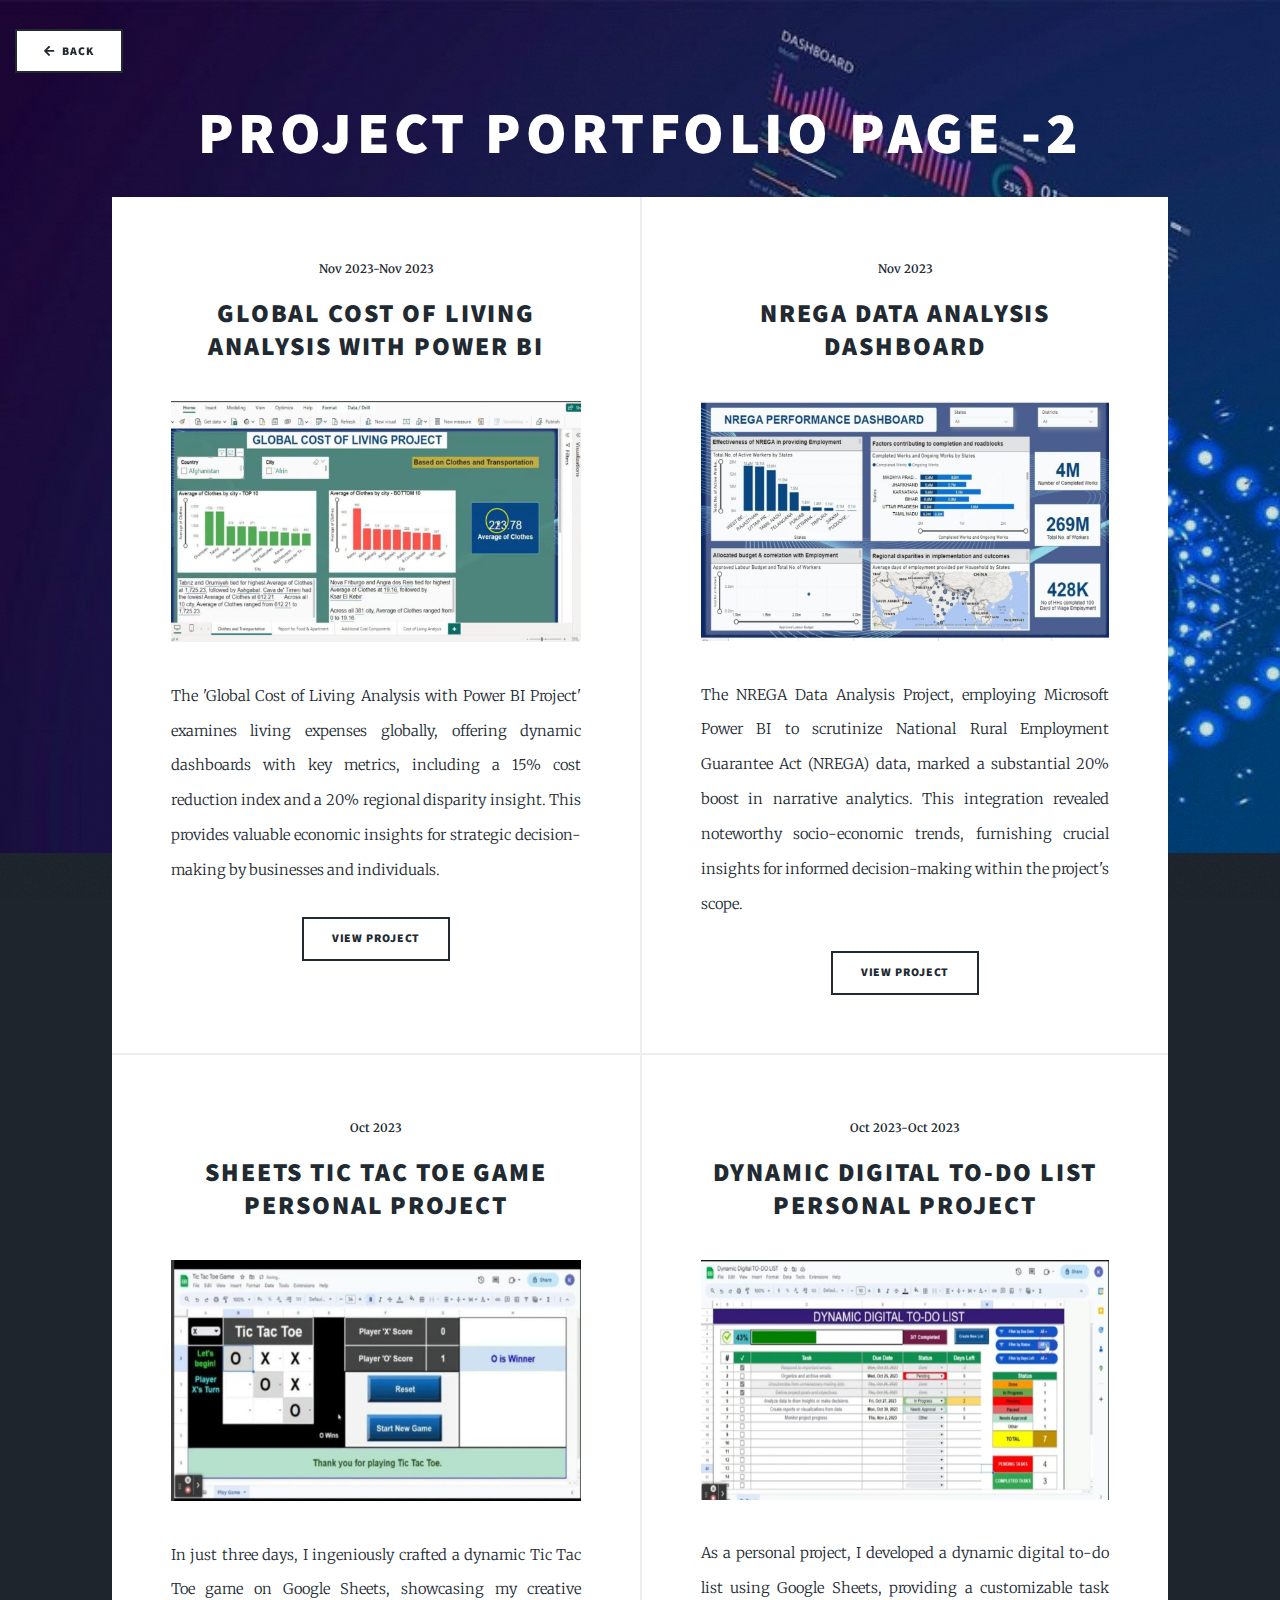
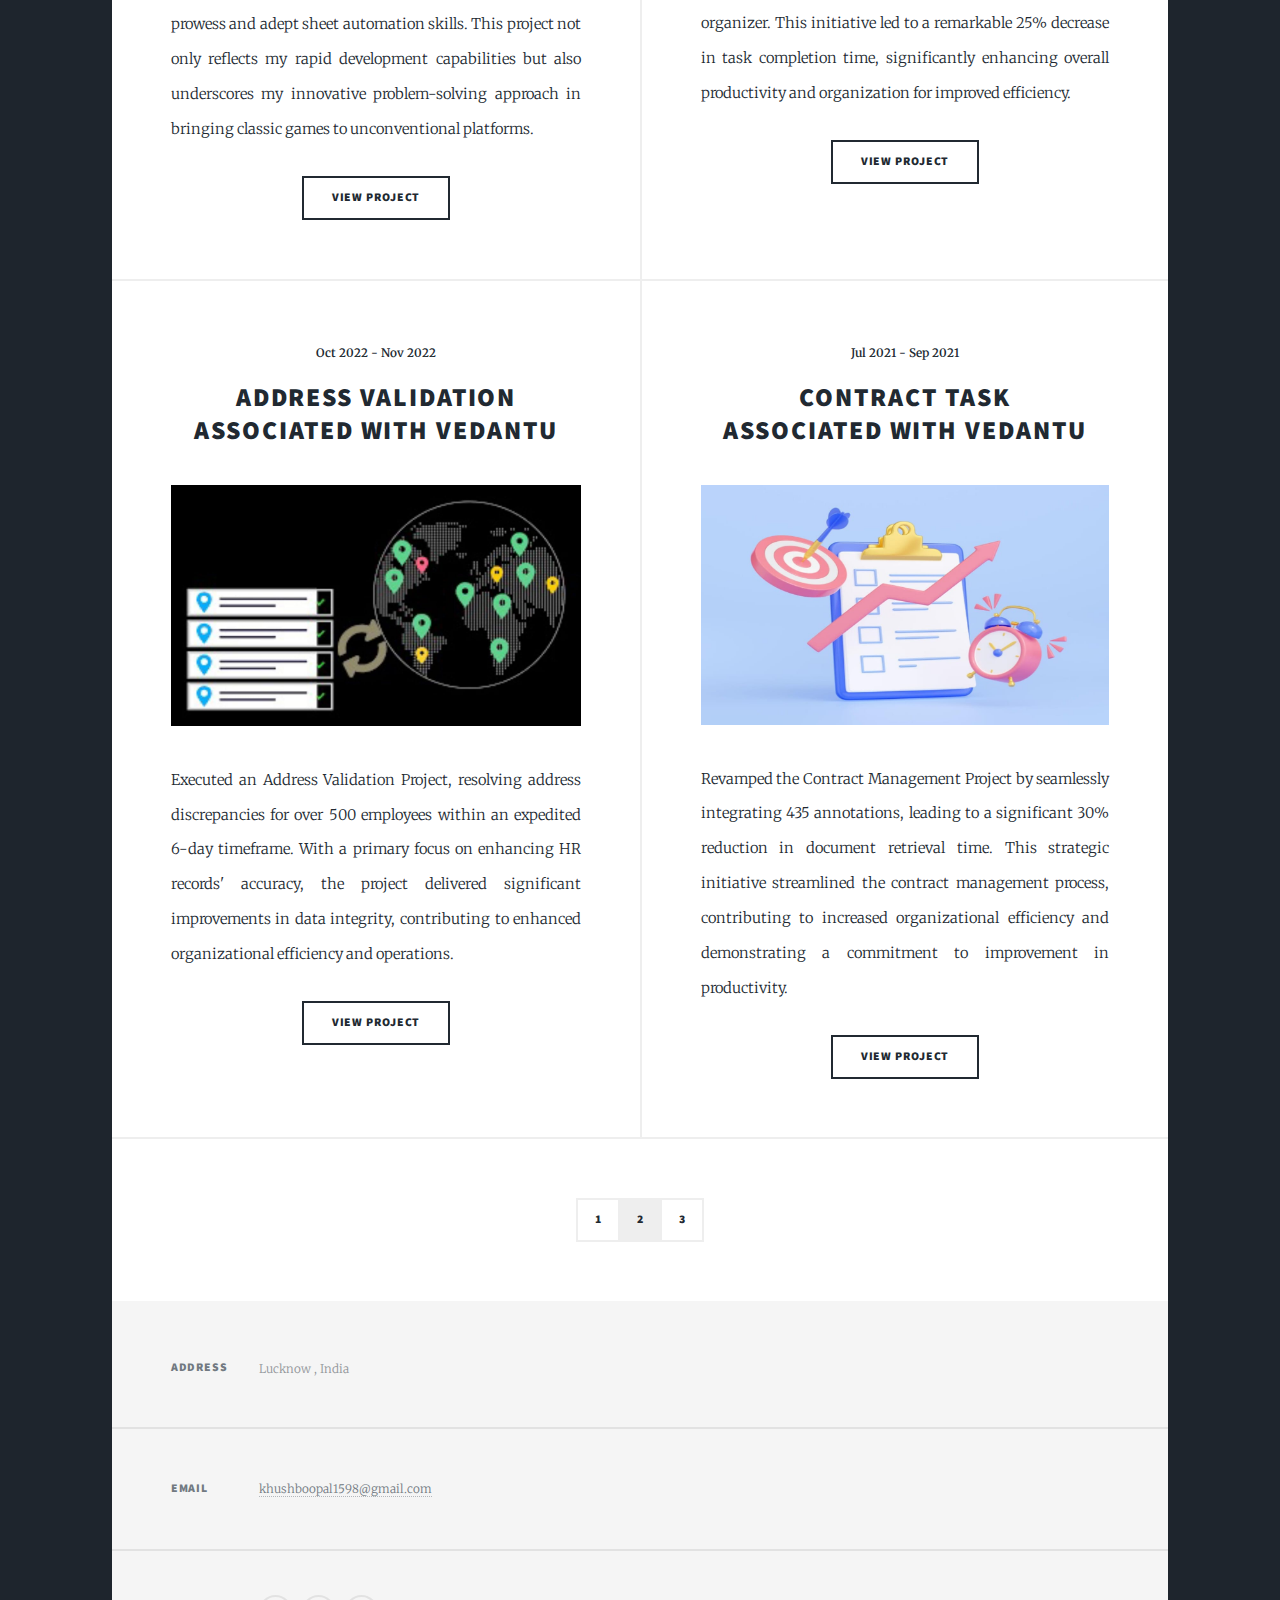
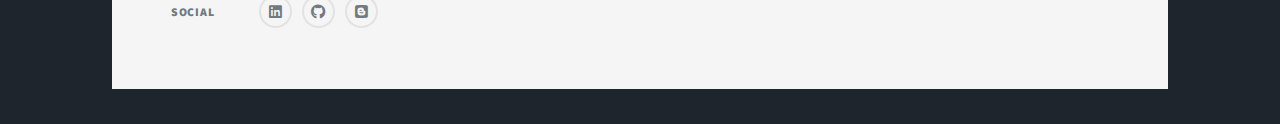
<file: Projects Page 2.html>
<!DOCTYPE HTML>
<html>
	<head>
		<title>Project Page -2 </title>
		<meta charset="utf-8" />
		<meta name="viewport" content="width=device-width, initial-scale=1, user-scalable=no" />
		<link rel="stylesheet" href="assets/css/main.css" />
		<noscript><link rel="stylesheet" href="assets/css/noscript.css" /></noscript>
	</head>
	<body class="is-preload">
		<!-- Wrapper -->
			<div id="wrapper">
				<p class="actions"></p>
				<ul><a href="index.html" class="button icon solid fa-arrow-left" style="background-color: white; color: white;">BACK</a></ul>
				<!-- Header -->
					<header>
					<h1 style="text-align: center;"><a href="#" class="logo" style="color: white;">PROJECT PORTFOLIO Page -2</a></h1>
				</header>
				<!-- Main -->
				<div id="main">
					<!-- Posts -->
						<section class="posts">
															<article>
									<header>
										<span class="date"><b>Nov 2023-Nov 2023</b></span>
										<h2><a href="https://github.com/Khushbooo123/Global-Cost-of-Living-Analysis">Global Cost of Living<br />
											Analysis with Power BI</a></h2>
									</header>
									<a href="images/Global data.jpeg" class="image fit"><img src="images/Global data.jpeg" alt="" style="width: 100%; height: 100%;"/></a>
									<p>The 'Global Cost of Living Analysis with Power BI Project' examines living expenses globally, offering dynamic dashboards with key metrics, including a 15% cost reduction index and a 20% regional disparity insight. This provides valuable economic insights for strategic decision-making by businesses and individuals.</p>
									<ul class="actions special">
										<li><a href="https://github.com/Khushbooo123/Global-Cost-of-Living-Analysis" class="button">VIEW PROJECT</a></li>
									</ul>
								</article>
								<article>
									<header>
										<span class="date"><b>Nov 2023</b></span>
										<h2><a href="https://github.com/Khushbooo123/NREGA-Data-Analysis">NREGA Data Analysis<br />
										Dashboard</a></h2>
									</header>
									<a href="images/nrega.jpeg" class="image fit"><img src="images/nrega.jpeg" alt="" style="width: 100%; height: 100%;" /></a>
									<p>The NREGA Data Analysis Project, employing Microsoft Power BI to scrutinize National Rural Employment Guarantee Act (NREGA) data, marked a substantial 20% boost in narrative analytics. This integration revealed noteworthy socio-economic trends, furnishing crucial insights for informed decision-making within the project's scope.</p>
									<ul class="actions special">
										<li><a href="https://github.com/Khushbooo123/NREGA-Data-Analysis" class="button">VIEW PROJECT</a></li>
									</ul>
								</article>
								<article>
									<header>
										<span class="date"><b>Oct 2023</b></span>
										<h2><a href="https://github.com/Khushbooo123/Spreadsheet-Tic-Tac-Toe-Game/tree/main">Sheets Tic Tac Toe Game<br />
											Personal Project</a></h2>
									</header>
									<a href="images/tic.jpeg" class="image fit"><img src="images/tic.jpeg" alt="" style="width: 100%; height: 100%;"/></a>
									<p>In just three days, I ingeniously crafted a dynamic Tic Tac Toe game on Google Sheets, showcasing my creative prowess and adept sheet automation skills. This project not only reflects my rapid development capabilities but also underscores my innovative problem-solving approach in bringing classic games to unconventional platforms.</p>
									<ul class="actions special">
										<li><a href="https://github.com/Khushbooo123/Spreadsheet-Tic-Tac-Toe-Game/tree/main" class="button">VIEW PROJECT</a></li>
									</ul>
								</article>
							<article>
								<header>
									<span class="date"><b>Oct 2023-Oct 2023</b></span>
									<h2><a href="https://github.com/Khushbooo123/Dynamic-Digital-To-Do-List/tree/main">Dynamic Digital To-Do List<br />
										Personal Project</a></h2>
								</header>
								<a href="images/todo.jpeg" class="image fit"><img src="images/todo.jpeg" alt="" /></a>
								<p>As a personal project, I developed a dynamic digital to-do list using Google Sheets, providing a customizable task organizer. This initiative led to a remarkable 25% decrease in task completion time, significantly enhancing overall productivity and organization for improved efficiency.</p>
								<ul class="actions special">
									<li><a href="https://github.com/Khushbooo123/Dynamic-Digital-To-Do-List/tree/main" class="button">VIEW PROJECT</a></li>
								</ul>
							</article>
							<article>
								<header>
									<span class="date"><b>Oct 2022 - Nov 2022</b></span>
									<h2><a href="https://github.com/Khushbooo123/Address-Validation">Address Validation<br />
									Associated with Vedantu</a></h2>
								</header>
								<a href="images/address (2).jpeg" class="image fit"><img src="images/address (2).jpeg" alt="" /></a>
								<p>Executed an Address Validation Project, resolving address discrepancies for over 500 employees within an expedited 6-day timeframe. With a primary focus on enhancing HR records' accuracy, the project delivered significant improvements in data integrity, contributing to enhanced organizational efficiency and operations.</p>
								<ul class="actions special">
									<li><a href="https://github.com/Khushbooo123/Address-Validation" class="button">VIEW PROJECT</a></li>
								</ul>
							</article>
							<article>
								<header>
									<span class="date"><b>Jul 2021 - Sep 2021</b></span>
									<h2><a href="https://github.com/Khushbooo123/Contract-Task/tree/main">Contract Task<br />
										Associated with Vedantu</a></h2>
								</header>
								<a href="images/contract.jpeg" class="image fit"><img src="images/contract.jpeg" alt="" /></a>
								<p>Revamped the Contract Management Project by seamlessly integrating 435 annotations, leading to a significant 30% reduction in document retrieval time. This strategic initiative streamlined the contract management process, contributing to increased organizational efficiency and demonstrating a commitment to improvement in productivity.</p>
								<ul class="actions special">
									<li><a href="https://github.com/Khushbooo123/Contract-Task/tree/main" class="button">VIEW PROJECT</a></li>
								</ul>
							</article>
						</section>

					<!-- Footer -->
						<footer>
							<div class="pagination">
								<!--<a href="#" class="previous">Prev</a>-->
								<a href="https://khushbooo123.github.io/index.html#nav" class="1">1</a>
								<a href="#" class="page active">2</a>
								<a href="Project Page-3.html" class="3">3</a>
							</div>
						</footer>

					</div>

				<!-- Footer -->
					<footer id="footer">
						<section class="split contact">
							<section class="alt">
								<h3>Address</h3>
								<p>Lucknow , India</p>
							</section>
							<section>
								<h3>Email</h3>
								<p><a>khushboopal1598@gmail.com</a></p>
							</section>
							<section>
								<h3>Social</h3>
								<ul class="icons alt">
									<li><a href="https://www.linkedin.com/in/khushboopalkp/" class="icon brands fa-linkedin"><span class="label">Linkedin</span></a></li>
									<li><a href="https://github.com/Khushbooo123" class="icon brands fa-github"><span class="label">GitHub</span></a></li>
									<li><a href="https://craftypens.blogspot.com/" class="icon brands fa-blogger"><span class="label">Blogger</span></a></li>		
								</ul>
							</section>
						</section>
					</footer>
					<div>
						.
					</div>

			</div>

		<!-- Scripts -->
			<script src="assets/js/jquery.min.js"></script>
			<script src="assets/js/jquery.scrollex.min.js"></script>
			<script src="assets/js/jquery.scrolly.min.js"></script>
			<script src="assets/js/browser.min.js"></script>
			<script src="assets/js/breakpoints.min.js"></script>
			<script src="assets/js/util.js"></script>
			<script src="assets/js/main.js"></script>

	</body>
</html>
</file>
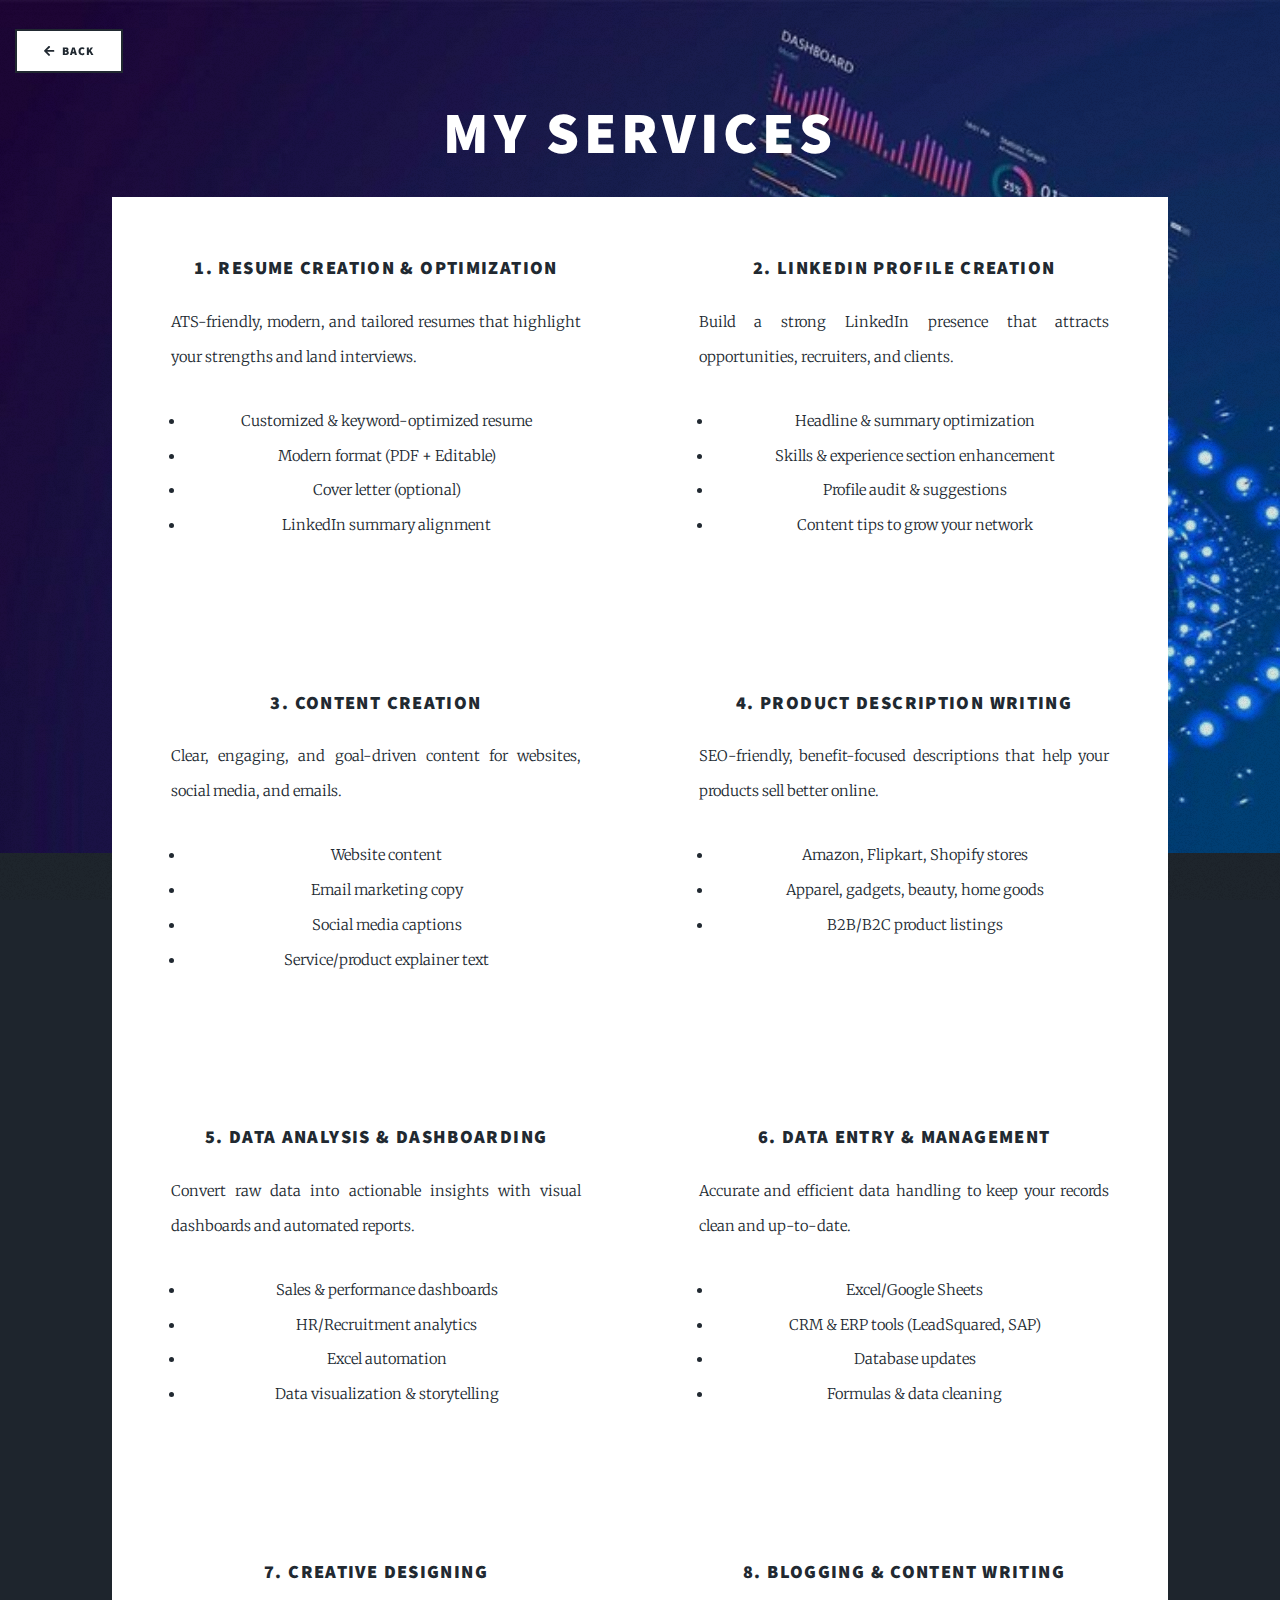
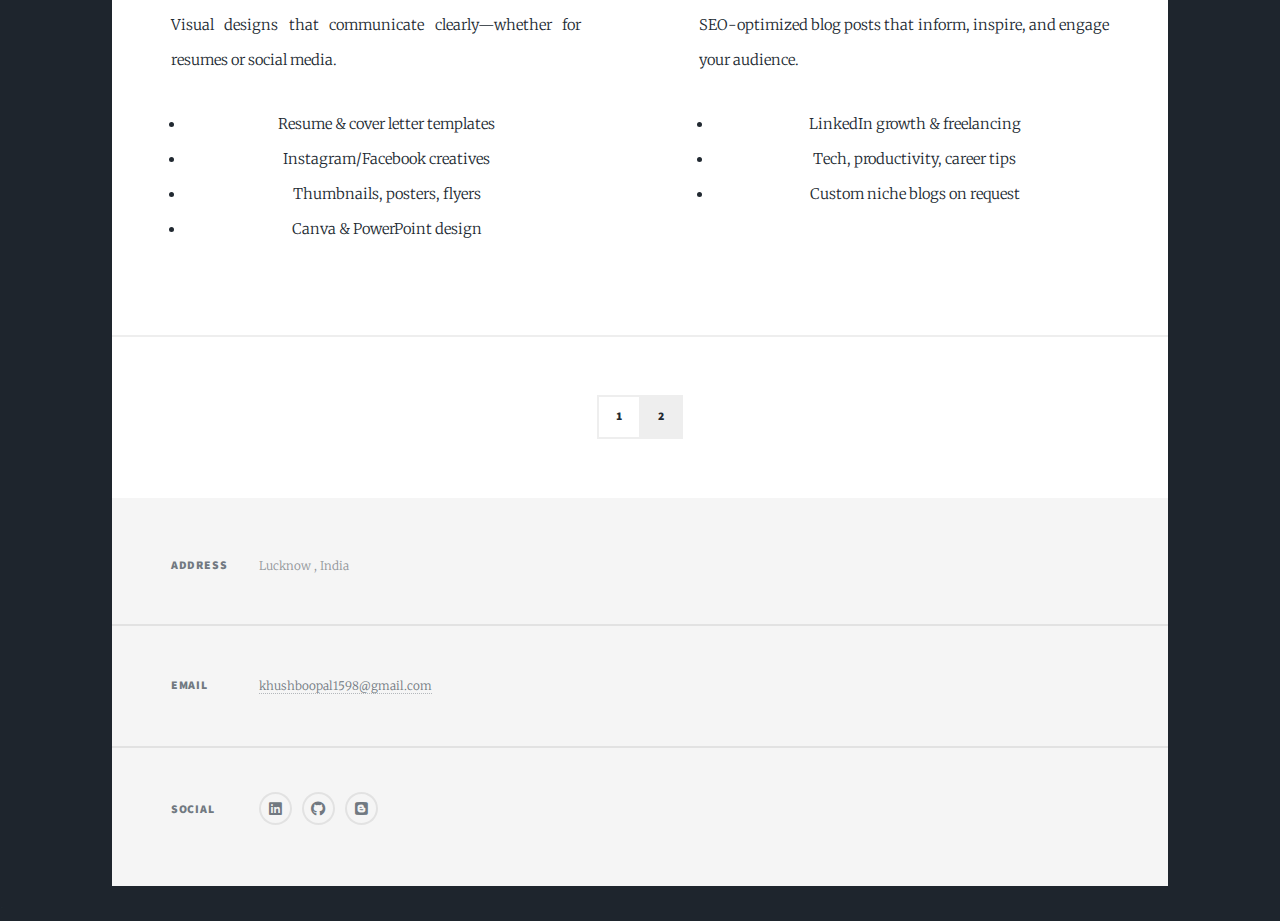
<file: Services Page 2.html>
<!DOCTYPE HTML>
<html>
	<head>
		<title>Services</title>
		<meta charset="utf-8" />
		<meta name="viewport" content="width=device-width, initial-scale=1, user-scalable=no" />
		<link rel="stylesheet" href="assets/css/main.css" />
		<noscript><link rel="stylesheet" href="assets/css/noscript.css" /></noscript>
	</head>
	<body class="is-preload">
		<!-- Wrapper -->
			<div id="wrapper">
				<p class="actions"></p>
				<ul><a href="index.html" class="button icon solid fa-arrow-left" style="background-color: white; color: white;">BACK</a></ul>
				<!-- Header -->
					<header>
					<h1 style="text-align: center;"><a href="#" class="logo" style="color: white;">MY SERVICES</a></h1>
				</header>
				<!-- Main -->
				<div id="main">
					<!-- Posts -->
  <section class="posts">
  <div>
    <h3>1. Resume Creation & Optimization</h3>
    <p>ATS-friendly, modern, and tailored resumes that highlight your strengths and land interviews.</p>
    <ul>
      <li>Customized & keyword-optimized resume</li>
      <li>Modern format (PDF + Editable)</li>
      <li>Cover letter (optional)</li>
      <li>LinkedIn summary alignment</li>
    </ul>
  </div>

  <div>
    <h3>2. LinkedIn Profile Creation</h3>
    <p>Build a strong LinkedIn presence that attracts opportunities, recruiters, and clients.</p>
    <ul>
      <li>Headline & summary optimization</li>
      <li>Skills & experience section enhancement</li>
      <li>Profile audit & suggestions</li>
      <li>Content tips to grow your network</li>
    </ul>
  </div>

  <div>
    <h3>3. Content Creation</h3>
    <p>Clear, engaging, and goal-driven content for websites, social media, and emails.</p>
    <ul>
      <li>Website content</li>
      <li>Email marketing copy</li>
      <li>Social media captions</li>
      <li>Service/product explainer text</li>
    </ul>
  </div>

  <div>
    <h3>4. Product Description Writing</h3>
    <p>SEO-friendly, benefit-focused descriptions that help your products sell better online.</p>
    <ul>
      <li>Amazon, Flipkart, Shopify stores</li>
      <li>Apparel, gadgets, beauty, home goods</li>
      <li>B2B/B2C product listings</li>
    </ul>
  </div>

  <div>
    <h3>5. Data Analysis & Dashboarding</h3>
    <p>Convert raw data into actionable insights with visual dashboards and automated reports.</p>
    <ul>
      <li>Sales & performance dashboards</li>
      <li>HR/Recruitment analytics</li>
      <li>Excel automation</li>
      <li>Data visualization & storytelling</li>
    </ul>
  </div>

  <div>
    <h3>6. Data Entry & Management</h3>
    <p>Accurate and efficient data handling to keep your records clean and up-to-date.</p>
    <ul>
      <li>Excel/Google Sheets</li>
      <li>CRM & ERP tools (LeadSquared, SAP)</li>
      <li>Database updates</li>
      <li>Formulas & data cleaning</li>
    </ul>
  </div>

  <div>
    <h3>7. Creative Designing</h3>
    <p>Visual designs that communicate clearly—whether for resumes or social media.</p>
    <ul>
      <li>Resume & cover letter templates</li>
      <li>Instagram/Facebook creatives</li>
      <li>Thumbnails, posters, flyers</li>
      <li>Canva & PowerPoint design</li>
    </ul>
  </div>

  <div>
    <h3>8. Blogging & Content Writing</h3>
    <p>SEO-optimized blog posts that inform, inspire, and engage your audience.</p>
    <ul>
      <li>LinkedIn growth & freelancing</li>
      <li>Tech, productivity, career tips</li>
      <li>Custom niche blogs on request</li>
    </ul>
  </div>						</section>

					<!-- Footer -->
						<footer>
							<div class="pagination">
								<!--<a href="#" class="previous">Prev</a>-->
								<a href="services.html" class="1">1</a>
								<a href="#" class="page active">2</a>
							</div>
						</footer>

					</div>

				<!-- Footer -->
					<footer id="footer">
						<section class="split contact">
							<section class="alt">
								<h3>Address</h3>
								<p>Lucknow , India</p>
							</section>
							<section>
								<h3>Email</h3>
								<p><a>khushboopal1598@gmail.com</a></p>
							</section>
							<section>
								<h3>Social</h3>
								<ul class="icons alt">
									<li><a href="https://www.linkedin.com/in/khushboopalkp/" class="icon brands fa-linkedin"><span class="label">Linkedin</span></a></li>
									<li><a href="https://github.com/Khushbooo123" class="icon brands fa-github"><span class="label">GitHub</span></a></li>
									<li><a href="https://craftypens.blogspot.com/" class="icon brands fa-blogger"><span class="label">Blogger</span></a></li>		
								</ul>
							</section>
						</section>
					</footer>
					<div>
						.
					</div>

			</div>

		<!-- Scripts -->
			<script src="assets/js/jquery.min.js"></script>
			<script src="assets/js/jquery.scrollex.min.js"></script>
			<script src="assets/js/jquery.scrolly.min.js"></script>
			<script src="assets/js/browser.min.js"></script>
			<script src="assets/js/breakpoints.min.js"></script>
			<script src="assets/js/util.js"></script>
			<script src="assets/js/main.js"></script>

	</body>
</html>
</file>
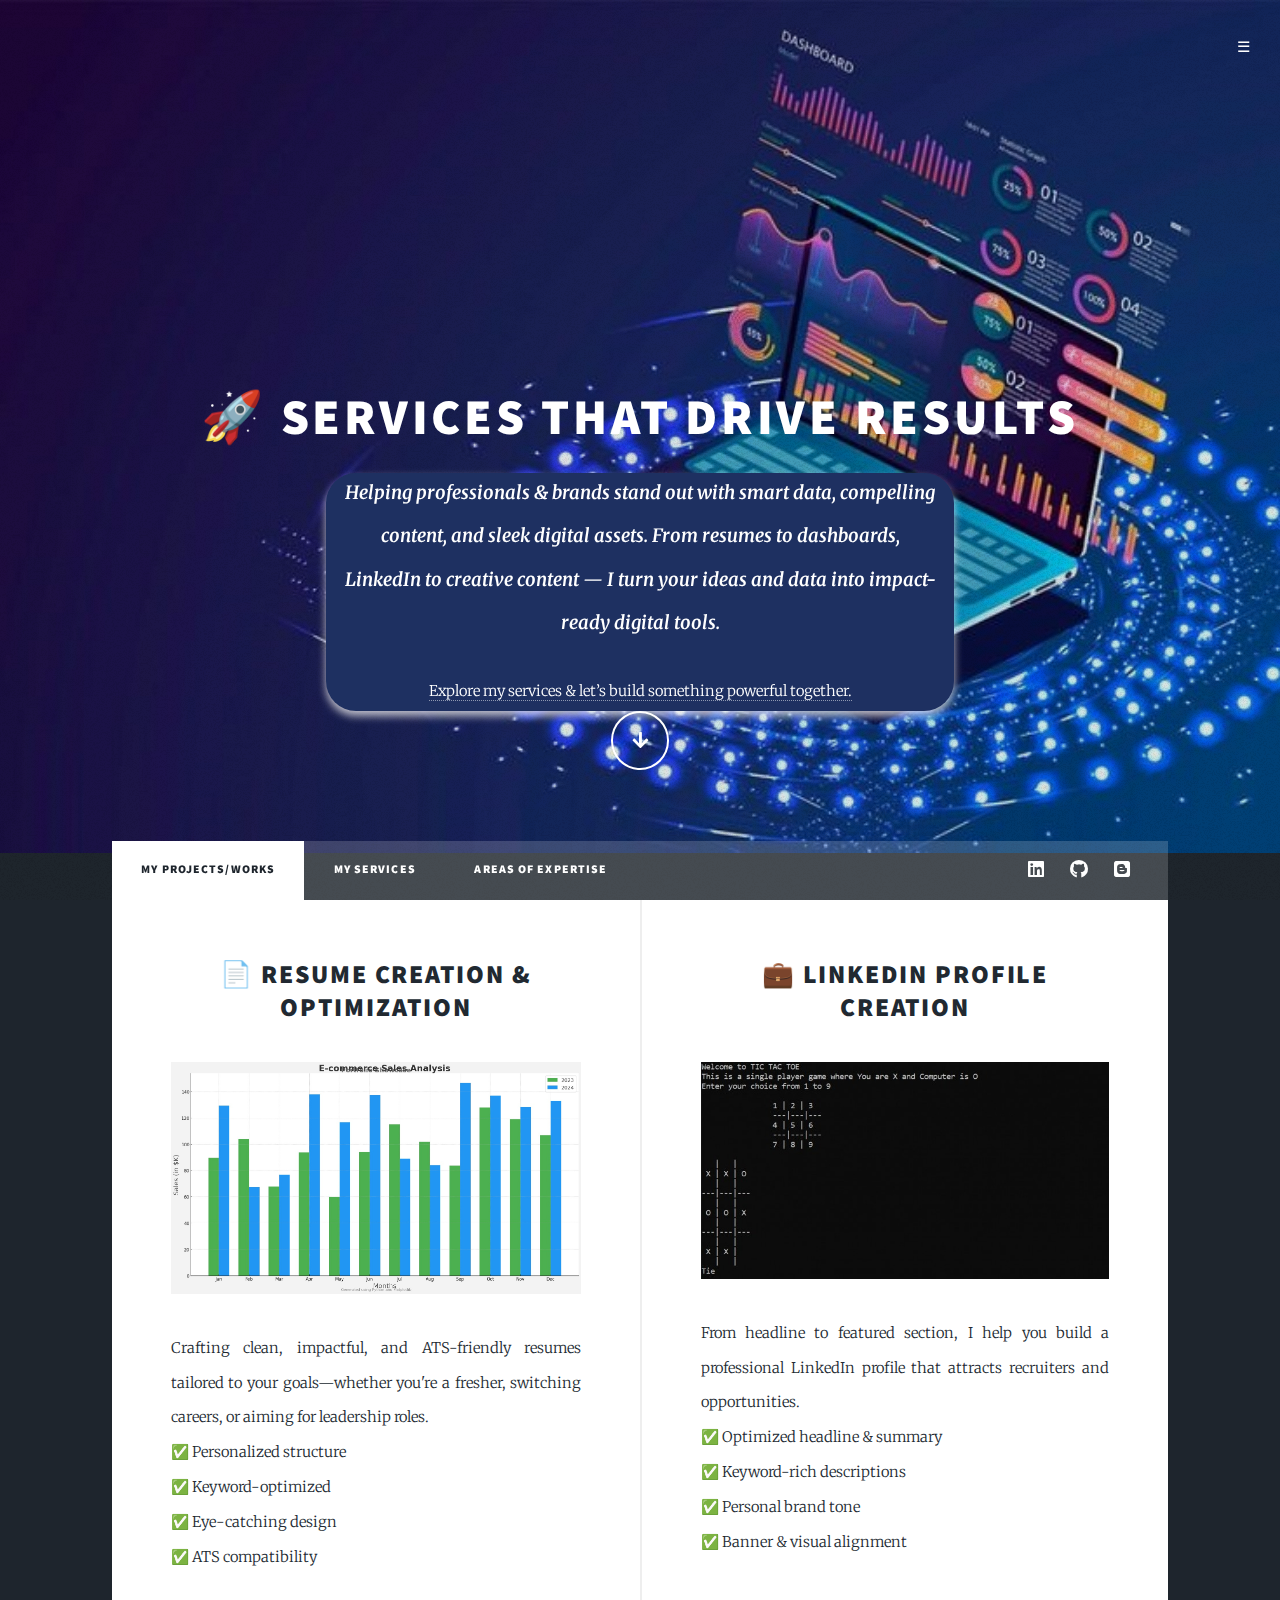
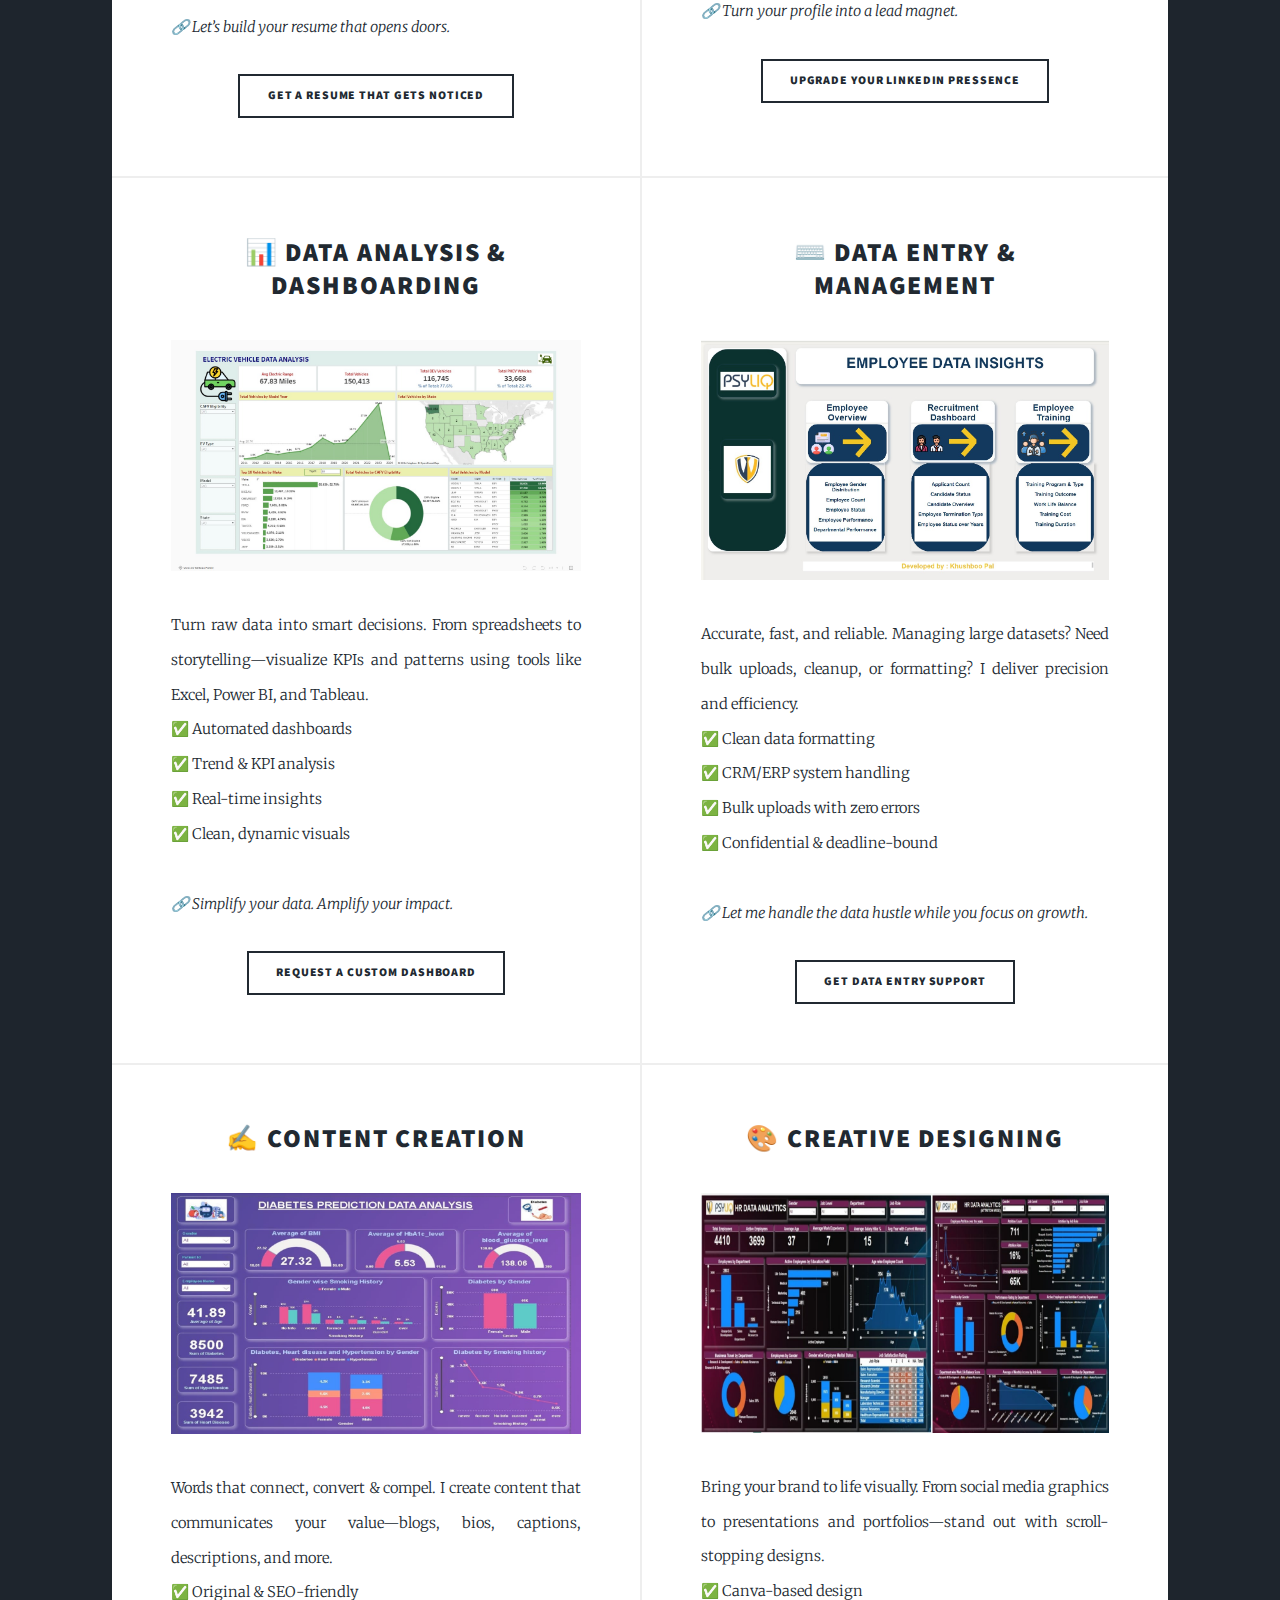
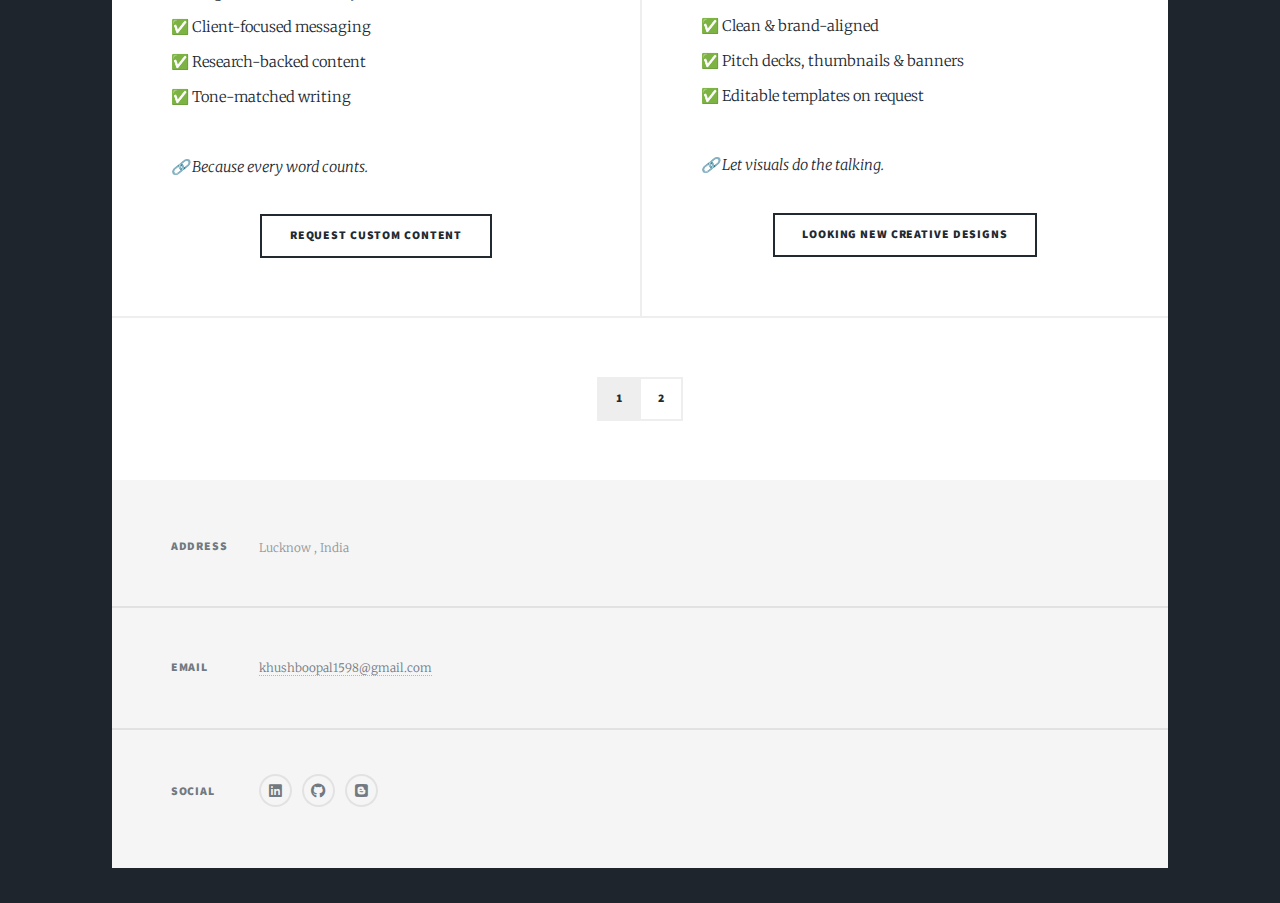
<file: services.html>
<!DOCTYPE HTML>
<html>
	<head>
		<title>Services</title>
		<meta charset="utf-8" />
		<meta name="viewport" content="width=device-width, initial-scale=1, user-scalable=no" />
		<link rel="stylesheet" href="assets/css/main.css" />
		<noscript><link rel="stylesheet" href="assets/css/noscript.css" /></noscript>
		<style>
			.menu {
  display: none;
  flex-direction: column;
  position: absolute;
  top: 0;
  right: 0;
  background: transparent;
  width: 200px;
  padding: 20px;
}

.menu a {
  text-decoration: none;
  color: black;
  padding: 10px 0;
}

.toggle-button {
  position: fixed;
  top: 30px;
  right: 30px;
  cursor: pointer;
  transition: 0.3s;
}
			.card {
				box-shadow: 0 5px 8px 0 rgba(247, 244, 244, 0.753);
				transition: 0.3s;
				width: 54%;
				border-radius: 30px;
				background-color: rgb(30, 48, 97) ;
				text-align: left;
				position: relative;
			}
			.card:hover {
				box-shadow: 0 9px 16px 0 rgba(253, 248, 248, 0.89);
			}
			.container {
            padding: 2px 16px;
			}
    </style>	
	</head>
	<body class="is-preload">

		<!-- Wrapper -->
			<div id="wrapper" class="fade-in">
				<!-- Intro -->
					<div id="intro">
						<h2 style="font-size: 50px;" style="top: 30px;">🚀 Services That Drive Results</h2>					
						<div class="toggle-button" onclick="toggleMenu()">☰</div>
<div id="menu" class="menu">
</br>
  <a href="index.html">Projects/Works</a>
  <a href="#services.html">My Services</a>
  <a href="https://khushbooo123.github.io/elements.html">Expertise/Skills</a>
</div>

<script>
function toggleMenu() {
  var menu = document.getElementById("menu");
  if (menu.style.display === "none") {
    menu.style.display = "flex";
  } else {
    menu.style.display = "none";
  }
}
</script>
						<div class="card">
							<div class="container" style="text-align: center;">
								<p><b>Helping professionals & brands stand out with smart data, compelling content, and sleek digital assets.
From resumes to dashboards, LinkedIn to creative content — I turn your ideas and data into impact-ready digital tools.</b></p>
								<a href="services.html">Explore my services & let’s build something powerful together.</a></br>
							</div>
						</div>							 
						<ul class="actions" style="align-content: center;">
						</br><li><a href="#services" class="button icon solid solo fa-arrow-down scrolly">Continue</a></li>
						</ul>
					</div>

				<!-- Header -->
					<header id="header">
						<a href="#header" class="logo">MY SERVICES</a>
					</header>

				<!-- Nav -->
					<nav id="nav">
						<ul class="links">
							<li class="active"><a href="#header">My Projects/Works</a></li>
							<li><a href="generic.html">My Services</a></li>
							<li><a href="elements.html">Areas of Expertise</a></li>
						</ul>
						<ul class="icons">
							<li><a href="https://www.linkedin.com/in/khushboopalkp/" class="icon brands fa-linkedin"><span class="label">Linkedin</span></a></li>
							<li><a href="https://github.com/Khushbooo123" class="icon brands fa-github"><span class="label">GitHub</span></a></li>
							<li><a href="https://craftypens.blogspot.com/" class="icon brands fa-blogger"><span class="label">Blogger</span></a></li>
						</ul>
					</nav>

				<!-- Main -->
					<div id="main">
						<!-- Posts -->
							<section class="posts">	
								        <article>
									<header>
										<h2><a href="https://github.com/Khushbooo123/E-com-sales-Analysis">📄 Resume Creation & Optimization<br /></a></h2>
									</header>
									<a href="images/E-commerce.jpeg" class="image fit"><img src="images/E-commerce.jpeg" alt="" style="width: 100%; height: 100%;"/></a>
									<p>
Crafting clean, impactful, and ATS-friendly resumes tailored to your goals—whether you're a fresher, switching careers, or aiming for leadership roles.
<br>✅ Personalized structure</br>
✅ Keyword-optimized</br>
✅ Eye-catching design</br>
✅ ATS compatibility</br>
<br><i>🔗 Let’s build your resume that opens doors.</i></br></p>
									<ul class="actions special">
										<li><a href="https://github.com/Khushbooo123/E-com-sales-Analysis" class="button">Get a Resume that Gets Noticed</a></li>
									</ul>
								</article>
								<article>
									<header>
										<h2><a href="https://github.com/Khushbooo123/Tic-Tac-Toe-Game-/tree/main">💼 LinkedIn Profile Creation<br /></a></h2>
									</header>
									<a href="images/Tictactoepython.jpeg" class="image fit"><img src="images/Tictactoepython.jpeg" alt="" style="width: 100%; height: 100%;"/></a>
									<p>From headline to featured section, I help you build a professional LinkedIn profile that attracts recruiters and opportunities.
<br>✅ Optimized headline & summary</br>
✅ Keyword-rich descriptions</br>
✅ Personal brand tone</br>
✅ Banner & visual alignment</br>
<br><i>🔗 Turn your profile into a lead magnet.</i></br></p>
									<ul class="actions special">
										<li><a href="https://github.com/Khushbooo123/Tic-Tac-Toe-Game-/tree/main" class="button">Upgrade Your Linkedin Pressence</a></li>
									</ul>
								</article>
								<article>
									<header>
										<h2><a href="https://github.com/Khushbooo123/Tableau">📊 Data Analysis & Dashboarding</a></h2>
									</header>
									<a href="images/EV Analysis.jpeg" class="image fit"><img src="images/EV Analysis.jpeg" alt="" style="width: 100%; height: 100%;"/></a>
									<p>Turn raw data into smart decisions.
From spreadsheets to storytelling—visualize KPIs and patterns using tools like Excel, Power BI, and Tableau.
<br>✅ Automated dashboards</br>
✅ Trend & KPI analysis</br>
✅ Real-time insights</br>
✅ Clean, dynamic visuals</br>
</br><i>🔗 Simplify your data. Amplify your impact.</i></p>
									<ul class="actions special">
										<li><a href="https://github.com/Khushbooo123/Tableau" class="button">Request a Custom Dashboard</a></li>
									</ul>
								</article>
                                    <article>
									<header>
										<h2><a href="https://github.com/Khushbooo123/Employee-Data-Analysis-Dashboard">⌨️ Data Entry & Management</a></h2>
									</header>
									<a href="images/Employee Data Analysis.jpeg" class="image fit"><img src="images/Employee Data Analysis.jpeg" alt="" style="width: 100%; height: 100%;"/></a>
									<p>Accurate, fast, and reliable.
Managing large datasets? Need bulk uploads, cleanup, or formatting? I deliver precision and efficiency.
<br>✅ Clean data formatting</br>
✅ CRM/ERP system handling</br>
✅ Bulk uploads with zero errors</br>
✅ Confidential & deadline-bound</br>
</br><i>🔗 Let me handle the data hustle while you focus on growth.</i></p>
									<ul class="actions special">
										<li><a href="https://github.com/Khushbooo123/Employee-Data-Analysis-Dashboard/tree/main?tab=readme-ov-file" class="button">Get Data Entry Support</a></li>
									</ul>
								</article>
								<article>
									<header>
										<h2><a href="https://github.com/Khushbooo123/Diabetes-Prediction/tree/main">✍️ Content Creation<br />
							</a></h2>
									</header>
									<a href="images/prediction.jpeg" class="image fit"><img src="images/prediction.jpeg" alt="" style="width: 100%; height: 100%;"/></a>
									<p>Words that connect, convert & compel.
I create content that communicates your value—blogs, bios, captions, descriptions, and more.
<br>✅ Original & SEO-friendly</br>
✅ Client-focused messaging</br>
✅ Research-backed content</br>
✅ Tone-matched writing</br>
</br><i>🔗 Because every word counts.</i></p>
									<ul class="actions special">
										<li><a href="https://github.com/Khushbooo123/Diabetes-Prediction/tree/main" class="button">Request Custom Content</a></li>
							</ul>
								</article>
								<article>
									<header>
										<h2><a href="https://github.com/Khushbooo123/HR-Data-Analysis">🎨 Creative Designing<br />
										</a></h2>
									</header>
									<a href="images/hr.jpeg" class="image fit"><img src="images/hr.jpeg" alt="" style="width: 100%; height: 100%;"/></a>
									<p>Bring your brand to life visually.
From social media graphics to presentations and portfolios—stand out with scroll-stopping designs.
<br>✅ Canva-based design</br>
✅ Clean & brand-aligned</br>
✅ Pitch decks, thumbnails & banners</br>
✅ Editable templates on request</br>
</br><i>🔗 Let visuals do the talking.</i></p>
									<ul class="actions special">
										<li><a href="https://github.com/Khushbooo123/HR-Data-Analysis" class="button">Looking New Creative Designs</a></li>
									</ul>
								</article>
							</section>

						<!-- Footer -->
							<footer>
								<div class="pagination">
									<!--<a href="#" class="previous">Prev</a>-->
									<a href="https://khushbooo123.github.io/#header" class="page active">1</a>
									<a href="Projects Page 2.html" class="2">2</a>
								</div>
							</footer>

						</div>
					
										<!-- Footer -->
					<footer id="footer">
						<section class="split contact">
							<section class="alt">
								<h3>Address</h3>
								<p>Lucknow , India</p>
							</section>
							<section>
								<h3>Email</h3>
								<p><a>khushboopal1598@gmail.com</a></p>
							</section>
							<section>
								<h3>Social</h3>
								<ul class="icons alt">
									<li><a href="https://www.linkedin.com/in/khushboopalkp/" class="icon brands fa-linkedin"><span class="label">Linkedin</span></a></li>
							        <li><a href="https://github.com/Khushbooo123" class="icon brands fa-github"><span class="label">GitHub</span></a></li>
							        <li><a href="https://craftypens.blogspot.com/" class="icon brands fa-blogger"><span class="label">Blogger</span></a></li>
								</ul>
							</section>
						</section>
					</footer>
					<div>
						.
					</div>

			</div>

		<!-- Scripts -->
			<script src="assets/js/jquery.min.js"></script>
			<script src="assets/js/jquery.scrollex.min.js"></script>
			<script src="assets/js/jquery.scrolly.min.js"></script>
			<script src="assets/js/browser.min.js"></script>
			<script src="assets/js/breakpoints.min.js"></script>
			<script src="assets/js/util.js"></script>
			<script src="assets/js/main.js"></script>

	</body>
</html>
</file>
<file: assets/css/main.css>
@import url(fontawesome-all.min.css);
@import url("https://fonts.googleapis.com/css?family=Merriweather:300,700,300italic,700italic|Source+Sans+Pro:900");

/*
	Massively by HTML5 UP
	html5up.net | @ajlkn
	Free for personal and commercial use under the CCA 3.0 license (html5up.net/license)
*/

html, body, div, span, applet, object,
iframe, h1, h2, h3, h4, h5, h6, p, blockquote,
pre, a, abbr, acronym, address, big, cite,
code, del, dfn, em, img, ins, kbd, q, s, samp,
small, strike, strong, sub, sup, tt, var, b,
u, i, center, dl, dt, dd, ol, ul, li, fieldset,
form, label, legend, table, caption, tbody,
tfoot, thead, tr, th, td, article, aside,
canvas, details, embed, figure, figcaption,
footer, header, hgroup, menu, nav, output, ruby,
section, summary, time, mark, audio, video {
	margin: 0;
	padding: 0;
	border: 0;
	font-size: 100%;
	font: inherit;
	vertical-align: baseline;}

article, aside, details, figcaption, figure,
footer, header, hgroup, menu, nav, section {
	display: block;}

body {
	line-height: 1;
}

ol, ul {
	list-style: none;
}

blockquote, q {
	quotes: none;
}

	blockquote:before, blockquote:after, q:before, q:after {
		content: '';
		content: none;
	}

table {
	border-collapse: collapse;
	border-spacing: 0;
}

body {
	-webkit-text-size-adjust: none;
}

mark {
	background-color: transparent;
	color: inherit;
}

input::-moz-focus-inner {
	border: 0;
	padding: 0;
}

input, select, textarea {
	-moz-appearance: none;
	-webkit-appearance: none;
	-ms-appearance: none;
	appearance: none;
}

/* Basic */

	@-ms-viewport {
		width: device-width;
	}

	body {
		-ms-overflow-style: scrollbar;
	}

	@media screen and (max-width: 480px) {

		html, body {
			min-width: 320px;
		}

	}

	html {
		box-sizing: border-box;
	}

	*, *:before, *:after {
		box-sizing: inherit;
	}

	body {
		background-color: #1e252d;
	}

		body.is-preload *, body.is-preload *:before, body.is-preload *:after {
			-moz-animation: none !important;
			-webkit-animation: none !important;
			-ms-animation: none !important;
			animation: none !important;
			-moz-transition: none !important;
			-webkit-transition: none !important;
			-ms-transition: none !important;
			transition: none !important;
		}

/* Type */

	html {
		font-size: 16pt;
	}

		@media screen and (max-width: 1680px) {

			html {
				font-size: 12pt;
			}

		}

		@media screen and (max-width: 1280px) {

			html {
				font-size: 11pt;
			}

		}

		@media screen and (max-width: 360px) {

			html {
				font-size: 10pt;
			}

		}

	body {
		color: #212931;
	}

	body, input, select, textarea {
		font-family: "Merriweather", Georgia, serif;
		font-weight: 300;
		font-size: 1rem;
		line-height: 2.375;
	}

	a {
		-moz-transition: color 0.2s ease-in-out, background-color 0.2s ease-in-out, border-color 0.2s ease-in-out, box-shadow 0.2s ease-in-out;
		-webkit-transition: color 0.2s ease-in-out, background-color 0.2s ease-in-out, border-color 0.2s ease-in-out, box-shadow 0.2s ease-in-out;
		-ms-transition: color 0.2s ease-in-out, background-color 0.2s ease-in-out, border-color 0.2s ease-in-out, box-shadow 0.2s ease-in-out;
		transition: color 0.2s ease-in-out, background-color 0.2s ease-in-out, border-color 0.2s ease-in-out, box-shadow 0.2s ease-in-out;
		border-bottom: dotted 1px;
		text-decoration: none;
	}

		a:hover {
			border-bottom-color: transparent;
		}

	strong, b {
		font-weight: 600;
	}

	em, i {
		font-style: italic;
	}

	p {
		text-align: justify;
		margin: 0 0 2rem 0;
	}

	h1, h2, h3, h4, h5, h6 {
		font-family: "Source Sans Pro", Helvetica, sans-serif;
		font-weight: 900;
		line-height: 1.5;
		letter-spacing: 0.075em;
		text-transform: uppercase;
		margin: 0 0 1rem 0;
	}

		h1 a, h2 a, h3 a, h4 a, h5 a, h6 a {
			border-bottom: 0;
			color: inherit;
			text-decoration: none;
		}

	h1 {
		font-size: 4rem;
		line-height: 1.1;
		margin: 0 0 2rem 0;
	}

	h2 {
		font-size: 1.75rem;
		line-height: 1.3;
		margin: 0 0 1.5rem 0;
	}

	h3 {
		font-size: 1.25rem;
		margin: 0 0 1.5rem 0;
	}

	h4 {
		font-size: 1rem;
	}

	h5 {
		font-size: 0.9rem;
	}

	h6 {
		font-size: 0.8rem;
	}

	sub {
		font-size: 0.8rem;
		position: relative;
		top: 0.5rem;
	}

	sup {
		font-size: 0.8rem;
		position: relative;
		top: -0.5rem;
	}

	blockquote {
		border-left: solid 4px;
		font-style: italic;
		margin: 0 0 2rem 0;
		padding: 0.5rem 0 0.5rem 2rem;
	}

	code {
		border: solid 2px;
		font-family: "Courier New", monospace;
		font-size: 0.9rem;
		margin: 0 0.25rem;
		padding: 0.25rem 0.65rem;
	}

	pre {
		-webkit-overflow-scrolling: touch;
		font-family: "Courier New", monospace;
		font-size: 0.9rem;
		margin: 0 0 2rem 0;
	}

		pre code {
			display: block;
			line-height: 1.75;
			padding: 1rem 1.5rem;
			overflow-x: auto;
		}

	hr {
		border: 0;
		border-bottom: solid 2px;
		margin: 3rem 0;
	}

		hr.major {
			margin: 5rem 0;
		}

	.align-left {
		text-align: left;
	}

	.align-center {
		text-align: center;
	}

	.align-right {
		text-align: right;
	}

	input, select, textarea {
		color: #212931;
	}

	a {
		color: #212931;
		border-bottom-color: rgba(33, 41, 49, 0.5);
	}

		a:hover {
			border-bottom-color: transparent;
			color: #18bfef !important;
		}

	strong, b {
		color: #212931;
	}

	h1, h2, h3, h4, h5, h6 {
		color: #212931;
	}

	blockquote {
		border-left-color: #eeeeee;
	}

	code {
		background: rgba(220, 220, 220, 0.25);
		border-color: #eeeeee;
	}

	hr {
		border-bottom-color: #eeeeee;
	}

/* Row */

	.row {
		display: flex;
		flex-wrap: wrap;
		box-sizing: border-box;
		align-items: stretch;
	}

		.row > * {
			box-sizing: border-box;
		}

		.row.gtr-uniform > * > :last-child {
			margin-bottom: 0;
		}

		.row.aln-left {
			justify-content: flex-start;
		}

		.row.aln-center {
			justify-content: center;
		}

		.row.aln-right {
			justify-content: flex-end;
		}

		.row.aln-top {
			align-items: flex-start;
		}

		.row.aln-middle {
			align-items: center;
		}

		.row.aln-bottom {
			align-items: flex-end;
		}

		.row > .imp {
			order: -1;
		}

		.row > .col-1 {
			width: 8.33333%;
		}

		.row > .off-1 {
			margin-left: 8.33333%;
		}

		.row > .col-2 {
			width: 16.66667%;
		}

		.row > .off-2 {
			margin-left: 16.66667%;
		}

		.row > .col-3 {
			width: 25%;
		}

		.row > .off-3 {
			margin-left: 25%;
		}

		.row > .col-4 {
			width: 33.33333%;
		}

		.row > .off-4 {
			margin-left: 33.33333%;
		}

		.row > .col-5 {
			width: 41.66667%;
		}

		.row > .off-5 {
			margin-left: 41.66667%;
		}

		.row > .col-6 {
			width: 50%;
		}

		.row > .off-6 {
			margin-left: 50%;
		}

		.row > .col-7 {
			width: 58.33333%;
		}

		.row > .off-7 {
			margin-left: 58.33333%;
		}

		.row > .col-8 {
			width: 66.66667%;
		}

		.row > .off-8 {
			margin-left: 66.66667%;
		}

		.row > .col-9 {
			width: 75%;
		}

		.row > .off-9 {
			margin-left: 75%;
		}

		.row > .col-10 {
			width: 83.33333%;
		}

		.row > .off-10 {
			margin-left: 83.33333%;
		}

		.row > .col-11 {
			width: 91.66667%;
		}

		.row > .off-11 {
			margin-left: 91.66667%;
		}

		.row > .col-12 {
			width: 100%;
		}

		.row > .off-12 {
			margin-left: 100%;
		}

		.row.gtr-0 {
			margin-top: 0;
			margin-left: 0rem;
		}

			.row.gtr-0 > * {
				padding: 0 0 0 0rem;
			}

			.row.gtr-0.gtr-uniform {
				margin-top: 0rem;
			}

				.row.gtr-0.gtr-uniform > * {
					padding-top: 0rem;
				}

		.row.gtr-25 {
			margin-top: 0;
			margin-left: -0.375rem;
		}

			.row.gtr-25 > * {
				padding: 0 0 0 0.375rem;
			}

			.row.gtr-25.gtr-uniform {
				margin-top: -0.375rem;
			}

				.row.gtr-25.gtr-uniform > * {
					padding-top: 0.375rem;
				}

		.row.gtr-50 {
			margin-top: 0;
			margin-left: -0.75rem;
		}

			.row.gtr-50 > * {
				padding: 0 0 0 0.75rem;
			}

			.row.gtr-50.gtr-uniform {
				margin-top: -0.75rem;
			}

				.row.gtr-50.gtr-uniform > * {
					padding-top: 0.75rem;
				}

		.row {
			margin-top: 0;
			margin-left: -1.5rem;
		}

			.row > * {
				padding: 0 0 0 1.5rem;
			}

			.row.gtr-uniform {
				margin-top: -1.5rem;
			}

				.row.gtr-uniform > * {
					padding-top: 1.5rem;
				}

		.row.gtr-150 {
			margin-top: 0;
			margin-left: -2.25rem;
		}

			.row.gtr-150 > * {
				padding: 0 0 0 2.25rem;
			}

			.row.gtr-150.gtr-uniform {
				margin-top: -2.25rem;
			}

				.row.gtr-150.gtr-uniform > * {
					padding-top: 2.25rem;
				}

		.row.gtr-200 {
			margin-top: 0;
			margin-left: -3rem;
		}

			.row.gtr-200 > * {
				padding: 0 0 0 3rem;
			}

			.row.gtr-200.gtr-uniform {
				margin-top: -3rem;
			}

				.row.gtr-200.gtr-uniform > * {
					padding-top: 3rem;
				}

		@media screen and (max-width: 1680px) {

			.row {
				display: flex;
				flex-wrap: wrap;
				box-sizing: border-box;
				align-items: stretch;
			}

				.row > * {
					box-sizing: border-box;
				}

				.row.gtr-uniform > * > :last-child {
					margin-bottom: 0;
				}

				.row.aln-left {
					justify-content: flex-start;
				}

				.row.aln-center {
					justify-content: center;
				}

				.row.aln-right {
					justify-content: flex-end;
				}

				.row.aln-top {
					align-items: flex-start;
				}

				.row.aln-middle {
					align-items: center;
				}

				.row.aln-bottom {
					align-items: flex-end;
				}

				.row > .imp-xlarge {
					order: -1;
				}

				.row > .col-1-xlarge {
					width: 8.33333%;
				}

				.row > .off-1-xlarge {
					margin-left: 8.33333%;
				}

				.row > .col-2-xlarge {
					width: 16.66667%;
				}

				.row > .off-2-xlarge {
					margin-left: 16.66667%;
				}

				.row > .col-3-xlarge {
					width: 25%;
				}

				.row > .off-3-xlarge {
					margin-left: 25%;
				}

				.row > .col-4-xlarge {
					width: 33.33333%;
				}

				.row > .off-4-xlarge {
					margin-left: 33.33333%;
				}

				.row > .col-5-xlarge {
					width: 41.66667%;
				}

				.row > .off-5-xlarge {
					margin-left: 41.66667%;
				}

				.row > .col-6-xlarge {
					width: 50%;
				}

				.row > .off-6-xlarge {
					margin-left: 50%;
				}

				.row > .col-7-xlarge {
					width: 58.33333%;
				}

				.row > .off-7-xlarge {
					margin-left: 58.33333%;
				}

				.row > .col-8-xlarge {
					width: 66.66667%;
				}

				.row > .off-8-xlarge {
					margin-left: 66.66667%;
				}

				.row > .col-9-xlarge {
					width: 75%;
				}

				.row > .off-9-xlarge {
					margin-left: 75%;
				}

				.row > .col-10-xlarge {
					width: 83.33333%;
				}

				.row > .off-10-xlarge {
					margin-left: 83.33333%;
				}

				.row > .col-11-xlarge {
					width: 91.66667%;
				}

				.row > .off-11-xlarge {
					margin-left: 91.66667%;
				}

				.row > .col-12-xlarge {
					width: 100%;
				}

				.row > .off-12-xlarge {
					margin-left: 100%;
				}

				.row.gtr-0 {
					margin-top: 0;
					margin-left: 0rem;
				}

					.row.gtr-0 > * {
						padding: 0 0 0 0rem;
					}

					.row.gtr-0.gtr-uniform {
						margin-top: 0rem;
					}

						.row.gtr-0.gtr-uniform > * {
							padding-top: 0rem;
						}

				.row.gtr-25 {
					margin-top: 0;
					margin-left: -0.375rem;
				}

					.row.gtr-25 > * {
						padding: 0 0 0 0.375rem;
					}

					.row.gtr-25.gtr-uniform {
						margin-top: -0.375rem;
					}

						.row.gtr-25.gtr-uniform > * {
							padding-top: 0.375rem;
						}

				.row.gtr-50 {
					margin-top: 0;
					margin-left: -0.75rem;
				}

					.row.gtr-50 > * {
						padding: 0 0 0 0.75rem;
					}

					.row.gtr-50.gtr-uniform {
						margin-top: -0.75rem;
					}

						.row.gtr-50.gtr-uniform > * {
							padding-top: 0.75rem;
						}

				.row {
					margin-top: 0;
					margin-left: -1.5rem;
				}

					.row > * {
						padding: 0 0 0 1.5rem;
					}

					.row.gtr-uniform {
						margin-top: -1.5rem;
					}

						.row.gtr-uniform > * {
							padding-top: 1.5rem;
						}

				.row.gtr-150 {
					margin-top: 0;
					margin-left: -2.25rem;
				}

					.row.gtr-150 > * {
						padding: 0 0 0 2.25rem;
					}

					.row.gtr-150.gtr-uniform {
						margin-top: -2.25rem;
					}

						.row.gtr-150.gtr-uniform > * {
							padding-top: 2.25rem;
						}

				.row.gtr-200 {
					margin-top: 0;
					margin-left: -3rem;
				}

					.row.gtr-200 > * {
						padding: 0 0 0 3rem;
					}

					.row.gtr-200.gtr-uniform {
						margin-top: -3rem;
					}

						.row.gtr-200.gtr-uniform > * {
							padding-top: 3rem;
						}

		}

		@media screen and (max-width: 1280px) {

			.row {
				display: flex;
				flex-wrap: wrap;
				box-sizing: border-box;
				align-items: stretch;
			}

				.row > * {
					box-sizing: border-box;
				}

				.row.gtr-uniform > * > :last-child {
					margin-bottom: 0;
				}

				.row.aln-left {
					justify-content: flex-start;
				}

				.row.aln-center {
					justify-content: center;
				}

				.row.aln-right {
					justify-content: flex-end;
				}

				.row.aln-top {
					align-items: flex-start;
				}

				.row.aln-middle {
					align-items: center;
				}

				.row.aln-bottom {
					align-items: flex-end;
				}

				.row > .imp-large {
					order: -1;
				}

				.row > .col-1-large {
					width: 8.33333%;
				}

				.row > .off-1-large {
					margin-left: 8.33333%;
				}

				.row > .col-2-large {
					width: 16.66667%;
				}

				.row > .off-2-large {
					margin-left: 16.66667%;
				}

				.row > .col-3-large {
					width: 25%;
				}

				.row > .off-3-large {
					margin-left: 25%;
				}

				.row > .col-4-large {
					width: 33.33333%;
				}

				.row > .off-4-large {
					margin-left: 33.33333%;
				}

				.row > .col-5-large {
					width: 41.66667%;
				}

				.row > .off-5-large {
					margin-left: 41.66667%;
				}

				.row > .col-6-large {
					width: 50%;
				}

				.row > .off-6-large {
					margin-left: 50%;
				}

				.row > .col-7-large {
					width: 58.33333%;
				}

				.row > .off-7-large {
					margin-left: 58.33333%;
				}

				.row > .col-8-large {
					width: 66.66667%;
				}

				.row > .off-8-large {
					margin-left: 66.66667%;
				}

				.row > .col-9-large {
					width: 75%;
				}

				.row > .off-9-large {
					margin-left: 75%;
				}

				.row > .col-10-large {
					width: 83.33333%;
				}

				.row > .off-10-large {
					margin-left: 83.33333%;
				}

				.row > .col-11-large {
					width: 91.66667%;
				}

				.row > .off-11-large {
					margin-left: 91.66667%;
				}

				.row > .col-12-large {
					width: 100%;
				}

				.row > .off-12-large {
					margin-left: 100%;
				}

				.row.gtr-0 {
					margin-top: 0;
					margin-left: 0rem;
				}

					.row.gtr-0 > * {
						padding: 0 0 0 0rem;
					}

					.row.gtr-0.gtr-uniform {
						margin-top: 0rem;
					}

						.row.gtr-0.gtr-uniform > * {
							padding-top: 0rem;
						}

				.row.gtr-25 {
					margin-top: 0;
					margin-left: -0.375rem;
				}

					.row.gtr-25 > * {
						padding: 0 0 0 0.375rem;
					}

					.row.gtr-25.gtr-uniform {
						margin-top: -0.375rem;
					}

						.row.gtr-25.gtr-uniform > * {
							padding-top: 0.375rem;
						}

				.row.gtr-50 {
					margin-top: 0;
					margin-left: -0.75rem;
				}

					.row.gtr-50 > * {
						padding: 0 0 0 0.75rem;
					}

					.row.gtr-50.gtr-uniform {
						margin-top: -0.75rem;
					}

						.row.gtr-50.gtr-uniform > * {
							padding-top: 0.75rem;
						}

				.row {
					margin-top: 0;
					margin-left: -1.5rem;
				}

					.row > * {
						padding: 0 0 0 1.5rem;
					}

					.row.gtr-uniform {
						margin-top: -1.5rem;
					}

						.row.gtr-uniform > * {
							padding-top: 1.5rem;
						}

				.row.gtr-150 {
					margin-top: 0;
					margin-left: -2.25rem;
				}

					.row.gtr-150 > * {
						padding: 0 0 0 2.25rem;
					}

					.row.gtr-150.gtr-uniform {
						margin-top: -2.25rem;
					}

						.row.gtr-150.gtr-uniform > * {
							padding-top: 2.25rem;
						}

				.row.gtr-200 {
					margin-top: 0;
					margin-left: -3rem;
				}

					.row.gtr-200 > * {
						padding: 0 0 0 3rem;
					}

					.row.gtr-200.gtr-uniform {
						margin-top: -3rem;
					}

						.row.gtr-200.gtr-uniform > * {
							padding-top: 3rem;
						}

		}

		@media screen and (max-width: 980px) {

			.row {
				display: flex;
				flex-wrap: wrap;
				box-sizing: border-box;
				align-items: stretch;
			}

				.row > * {
					box-sizing: border-box;
				}

				.row.gtr-uniform > * > :last-child {
					margin-bottom: 0;
				}

				.row.aln-left {
					justify-content: flex-start;
				}

				.row.aln-center {
					justify-content: center;
				}

				.row.aln-right {
					justify-content: flex-end;
				}

				.row.aln-top {
					align-items: flex-start;
				}

				.row.aln-middle {
					align-items: center;
				}

				.row.aln-bottom {
					align-items: flex-end;
				}

				.row > .imp-medium {
					order: -1;
				}

				.row > .col-1-medium {
					width: 8.33333%;
				}

				.row > .off-1-medium {
					margin-left: 8.33333%;
				}

				.row > .col-2-medium {
					width: 16.66667%;
				}

				.row > .off-2-medium {
					margin-left: 16.66667%;
				}

				.row > .col-3-medium {
					width: 25%;
				}

				.row > .off-3-medium {
					margin-left: 25%;
				}

				.row > .col-4-medium {
					width: 33.33333%;
				}

				.row > .off-4-medium {
					margin-left: 33.33333%;
				}

				.row > .col-5-medium {
					width: 41.66667%;
				}

				.row > .off-5-medium {
					margin-left: 41.66667%;
				}

				.row > .col-6-medium {
					width: 50%;
				}

				.row > .off-6-medium {
					margin-left: 50%;
				}

				.row > .col-7-medium {
					width: 58.33333%;
				}

				.row > .off-7-medium {
					margin-left: 58.33333%;
				}

				.row > .col-8-medium {
					width: 66.66667%;
				}

				.row > .off-8-medium {
					margin-left: 66.66667%;
				}

				.row > .col-9-medium {
					width: 75%;
				}

				.row > .off-9-medium {
					margin-left: 75%;
				}

				.row > .col-10-medium {
					width: 83.33333%;
				}

				.row > .off-10-medium {
					margin-left: 83.33333%;
				}

				.row > .col-11-medium {
					width: 91.66667%;
				}

				.row > .off-11-medium {
					margin-left: 91.66667%;
				}

				.row > .col-12-medium {
					width: 100%;
				}

				.row > .off-12-medium {
					margin-left: 100%;
				}

				.row.gtr-0 {
					margin-top: 0;
					margin-left: 0rem;
				}

					.row.gtr-0 > * {
						padding: 0 0 0 0rem;
					}

					.row.gtr-0.gtr-uniform {
						margin-top: 0rem;
					}

						.row.gtr-0.gtr-uniform > * {
							padding-top: 0rem;
						}

				.row.gtr-25 {
					margin-top: 0;
					margin-left: -0.375rem;
				}

					.row.gtr-25 > * {
						padding: 0 0 0 0.375rem;
					}

					.row.gtr-25.gtr-uniform {
						margin-top: -0.375rem;
					}

						.row.gtr-25.gtr-uniform > * {
							padding-top: 0.375rem;
						}

				.row.gtr-50 {
					margin-top: 0;
					margin-left: -0.75rem;
				}

					.row.gtr-50 > * {
						padding: 0 0 0 0.75rem;
					}

					.row.gtr-50.gtr-uniform {
						margin-top: -0.75rem;
					}

						.row.gtr-50.gtr-uniform > * {
							padding-top: 0.75rem;
						}

				.row {
					margin-top: 0;
					margin-left: -1.5rem;
				}

					.row > * {
						padding: 0 0 0 1.5rem;
					}

					.row.gtr-uniform {
						margin-top: -1.5rem;
					}

						.row.gtr-uniform > * {
							padding-top: 1.5rem;
						}

				.row.gtr-150 {
					margin-top: 0;
					margin-left: -2.25rem;
				}

					.row.gtr-150 > * {
						padding: 0 0 0 2.25rem;
					}

					.row.gtr-150.gtr-uniform {
						margin-top: -2.25rem;
					}

						.row.gtr-150.gtr-uniform > * {
							padding-top: 2.25rem;
						}

				.row.gtr-200 {
					margin-top: 0;
					margin-left: -3rem;
				}

					.row.gtr-200 > * {
						padding: 0 0 0 3rem;
					}

					.row.gtr-200.gtr-uniform {
						margin-top: -3rem;
					}

						.row.gtr-200.gtr-uniform > * {
							padding-top: 3rem;
						}

		}

		@media screen and (max-width: 736px) {

			.row {
				display: flex;
				flex-wrap: wrap;
				box-sizing: border-box;
				align-items: stretch;
			}

				.row > * {
					box-sizing: border-box;
				}

				.row.gtr-uniform > * > :last-child {
					margin-bottom: 0;
				}

				.row.aln-left {
					justify-content: flex-start;
				}

				.row.aln-center {
					justify-content: center;
				}

				.row.aln-right {
					justify-content: flex-end;
				}

				.row.aln-top {
					align-items: flex-start;
				}

				.row.aln-middle {
					align-items: center;
				}

				.row.aln-bottom {
					align-items: flex-end;
				}

				.row > .imp-small {
					order: -1;
				}

				.row > .col-1-small {
					width: 8.33333%;
				}

				.row > .off-1-small {
					margin-left: 8.33333%;
				}

				.row > .col-2-small {
					width: 16.66667%;
				}

				.row > .off-2-small {
					margin-left: 16.66667%;
				}

				.row > .col-3-small {
					width: 25%;
				}

				.row > .off-3-small {
					margin-left: 25%;
				}

				.row > .col-4-small {
					width: 33.33333%;
				}

				.row > .off-4-small {
					margin-left: 33.33333%;
				}

				.row > .col-5-small {
					width: 41.66667%;
				}

				.row > .off-5-small {
					margin-left: 41.66667%;
				}

				.row > .col-6-small {
					width: 50%;
				}

				.row > .off-6-small {
					margin-left: 50%;
				}

				.row > .col-7-small {
					width: 58.33333%;
				}

				.row > .off-7-small {
					margin-left: 58.33333%;
				}

				.row > .col-8-small {
					width: 66.66667%;
				}

				.row > .off-8-small {
					margin-left: 66.66667%;
				}

				.row > .col-9-small {
					width: 75%;
				}

				.row > .off-9-small {
					margin-left: 75%;
				}

				.row > .col-10-small {
					width: 83.33333%;
				}

				.row > .off-10-small {
					margin-left: 83.33333%;
				}

				.row > .col-11-small {
					width: 91.66667%;
				}

				.row > .off-11-small {
					margin-left: 91.66667%;
				}

				.row > .col-12-small {
					width: 100%;
				}

				.row > .off-12-small {
					margin-left: 100%;
				}

				.row.gtr-0 {
					margin-top: 0;
					margin-left: 0rem;
				}

					.row.gtr-0 > * {
						padding: 0 0 0 0rem;
					}

					.row.gtr-0.gtr-uniform {
						margin-top: 0rem;
					}

						.row.gtr-0.gtr-uniform > * {
							padding-top: 0rem;
						}

				.row.gtr-25 {
					margin-top: 0;
					margin-left: -0.375rem;
				}

					.row.gtr-25 > * {
						padding: 0 0 0 0.375rem;
					}

					.row.gtr-25.gtr-uniform {
						margin-top: -0.375rem;
					}

						.row.gtr-25.gtr-uniform > * {
							padding-top: 0.375rem;
						}

				.row.gtr-50 {
					margin-top: 0;
					margin-left: -0.75rem;
				}

					.row.gtr-50 > * {
						padding: 0 0 0 0.75rem;
					}

					.row.gtr-50.gtr-uniform {
						margin-top: -0.75rem;
					}

						.row.gtr-50.gtr-uniform > * {
							padding-top: 0.75rem;
						}

				.row {
					margin-top: 0;
					margin-left: -1.5rem;
				}

					.row > * {
						padding: 0 0 0 1.5rem;
					}

					.row.gtr-uniform {
						margin-top: -1.5rem;
					}

						.row.gtr-uniform > * {
							padding-top: 1.5rem;
						}

				.row.gtr-150 {
					margin-top: 0;
					margin-left: -2.25rem;
				}

					.row.gtr-150 > * {
						padding: 0 0 0 2.25rem;
					}

					.row.gtr-150.gtr-uniform {
						margin-top: -2.25rem;
					}

						.row.gtr-150.gtr-uniform > * {
							padding-top: 2.25rem;
						}

				.row.gtr-200 {
					margin-top: 0;
					margin-left: -3rem;
				}

					.row.gtr-200 > * {
						padding: 0 0 0 3rem;
					}

					.row.gtr-200.gtr-uniform {
						margin-top: -3rem;
					}

						.row.gtr-200.gtr-uniform > * {
							padding-top: 3rem;
						}

		}

		@media screen and (max-width: 480px) {

			.row {
				display: flex;
				flex-wrap: wrap;
				box-sizing: border-box;
				align-items: stretch;
			}

				.row > * {
					box-sizing: border-box;
				}

				.row.gtr-uniform > * > :last-child {
					margin-bottom: 0;
				}

				.row.aln-left {
					justify-content: flex-start;
				}

				.row.aln-center {
					justify-content: center;
				}

				.row.aln-right {
					justify-content: flex-end;
				}

				.row.aln-top {
					align-items: flex-start;
				}

				.row.aln-middle {
					align-items: center;
				}

				.row.aln-bottom {
					align-items: flex-end;
				}

				.row > .imp-xsmall {
					order: -1;
				}

				.row > .col-1-xsmall {
					width: 8.33333%;
				}

				.row > .off-1-xsmall {
					margin-left: 8.33333%;
				}

				.row > .col-2-xsmall {
					width: 16.66667%;
				}

				.row > .off-2-xsmall {
					margin-left: 16.66667%;
				}

				.row > .col-3-xsmall {
					width: 25%;
				}

				.row > .off-3-xsmall {
					margin-left: 25%;
				}

				.row > .col-4-xsmall {
					width: 33.33333%;
				}

				.row > .off-4-xsmall {
					margin-left: 33.33333%;
				}

				.row > .col-5-xsmall {
					width: 41.66667%;
				}

				.row > .off-5-xsmall {
					margin-left: 41.66667%;
				}

				.row > .col-6-xsmall {
					width: 50%;
				}

				.row > .off-6-xsmall {
					margin-left: 50%;
				}

				.row > .col-7-xsmall {
					width: 58.33333%;
				}

				.row > .off-7-xsmall {
					margin-left: 58.33333%;
				}

				.row > .col-8-xsmall {
					width: 66.66667%;
				}

				.row > .off-8-xsmall {
					margin-left: 66.66667%;
				}

				.row > .col-9-xsmall {
					width: 75%;
				}

				.row > .off-9-xsmall {
					margin-left: 75%;
				}

				.row > .col-10-xsmall {
					width: 83.33333%;
				}

				.row > .off-10-xsmall {
					margin-left: 83.33333%;
				}

				.row > .col-11-xsmall {
					width: 91.66667%;
				}

				.row > .off-11-xsmall {
					margin-left: 91.66667%;
				}

				.row > .col-12-xsmall {
					width: 100%;
				}

				.row > .off-12-xsmall {
					margin-left: 100%;
				}

				.row.gtr-0 {
					margin-top: 0;
					margin-left: 0rem;
				}

					.row.gtr-0 > * {
						padding: 0 0 0 0rem;
					}

					.row.gtr-0.gtr-uniform {
						margin-top: 0rem;
					}

						.row.gtr-0.gtr-uniform > * {
							padding-top: 0rem;
						}

				.row.gtr-25 {
					margin-top: 0;
					margin-left: -0.375rem;
				}

					.row.gtr-25 > * {
						padding: 0 0 0 0.375rem;
					}

					.row.gtr-25.gtr-uniform {
						margin-top: -0.375rem;
					}

						.row.gtr-25.gtr-uniform > * {
							padding-top: 0.375rem;
						}

				.row.gtr-50 {
					margin-top: 0;
					margin-left: -0.75rem;
				}

					.row.gtr-50 > * {
						padding: 0 0 0 0.75rem;
					}

					.row.gtr-50.gtr-uniform {
						margin-top: -0.75rem;
					}

						.row.gtr-50.gtr-uniform > * {
							padding-top: 0.75rem;
						}

				.row {
					margin-top: 0;
					margin-left: -1.5rem;
				}

					.row > * {
						padding: 0 0 0 1.5rem;
					}

					.row.gtr-uniform {
						margin-top: -1.5rem;
					}

						.row.gtr-uniform > * {
							padding-top: 1.5rem;
						}

				.row.gtr-150 {
					margin-top: 0;
					margin-left: -2.25rem;
				}

					.row.gtr-150 > * {
						padding: 0 0 0 2.25rem;
					}

					.row.gtr-150.gtr-uniform {
						margin-top: -2.25rem;
					}

						.row.gtr-150.gtr-uniform > * {
							padding-top: 2.25rem;
						}

				.row.gtr-200 {
					margin-top: 0;
					margin-left: -3rem;
				}

					.row.gtr-200 > * {
						padding: 0 0 0 3rem;
					}

					.row.gtr-200.gtr-uniform {
						margin-top: -3rem;
					}

						.row.gtr-200.gtr-uniform > * {
							padding-top: 3rem;
						}

		}

		@media screen and (max-width: 360px) {

			.row {
				display: flex;
				flex-wrap: wrap;
				box-sizing: border-box;
				align-items: stretch;
			}

				.row > * {
					box-sizing: border-box;
				}

				.row.gtr-uniform > * > :last-child {
					margin-bottom: 0;
				}

				.row.aln-left {
					justify-content: flex-start;
				}

				.row.aln-center {
					justify-content: center;
				}

				.row.aln-right {
					justify-content: flex-end;
				}

				.row.aln-top {
					align-items: flex-start;
				}

				.row.aln-middle {
					align-items: center;
				}

				.row.aln-bottom {
					align-items: flex-end;
				}

				.row > .imp-xxsmall {
					order: -1;
				}

				.row > .col-1-xxsmall {
					width: 8.33333%;
				}

				.row > .off-1-xxsmall {
					margin-left: 8.33333%;
				}

				.row > .col-2-xxsmall {
					width: 16.66667%;
				}

				.row > .off-2-xxsmall {
					margin-left: 16.66667%;
				}

				.row > .col-3-xxsmall {
					width: 25%;
				}

				.row > .off-3-xxsmall {
					margin-left: 25%;
				}

				.row > .col-4-xxsmall {
					width: 33.33333%;
				}

				.row > .off-4-xxsmall {
					margin-left: 33.33333%;
				}

				.row > .col-5-xxsmall {
					width: 41.66667%;
				}

				.row > .off-5-xxsmall {
					margin-left: 41.66667%;
				}

				.row > .col-6-xxsmall {
					width: 50%;
				}

				.row > .off-6-xxsmall {
					margin-left: 50%;
				}

				.row > .col-7-xxsmall {
					width: 58.33333%;
				}

				.row > .off-7-xxsmall {
					margin-left: 58.33333%;
				}

				.row > .col-8-xxsmall {
					width: 66.66667%;
				}

				.row > .off-8-xxsmall {
					margin-left: 66.66667%;
				}

				.row > .col-9-xxsmall {
					width: 75%;
				}

				.row > .off-9-xxsmall {
					margin-left: 75%;
				}

				.row > .col-10-xxsmall {
					width: 83.33333%;
				}

				.row > .off-10-xxsmall {
					margin-left: 83.33333%;
				}

				.row > .col-11-xxsmall {
					width: 91.66667%;
				}

				.row > .off-11-xxsmall {
					margin-left: 91.66667%;
				}

				.row > .col-12-xxsmall {
					width: 100%;
				}

				.row > .off-12-xxsmall {
					margin-left: 100%;
				}

				.row.gtr-0 {
					margin-top: 0;
					margin-left: 0rem;
				}

					.row.gtr-0 > * {
						padding: 0 0 0 0rem;
					}

					.row.gtr-0.gtr-uniform {
						margin-top: 0rem;
					}

						.row.gtr-0.gtr-uniform > * {
							padding-top: 0rem;
						}

				.row.gtr-25 {
					margin-top: 0;
					margin-left: -0.375rem;
				}

					.row.gtr-25 > * {
						padding: 0 0 0 0.375rem;
					}

					.row.gtr-25.gtr-uniform {
						margin-top: -0.375rem;
					}

						.row.gtr-25.gtr-uniform > * {
							padding-top: 0.375rem;
						}

				.row.gtr-50 {
					margin-top: 0;
					margin-left: -0.75rem;
				}

					.row.gtr-50 > * {
						padding: 0 0 0 0.75rem;
					}

					.row.gtr-50.gtr-uniform {
						margin-top: -0.75rem;
					}

						.row.gtr-50.gtr-uniform > * {
							padding-top: 0.75rem;
						}

				.row {
					margin-top: 0;
					margin-left: -1.5rem;
				}

					.row > * {
						padding: 0 0 0 1.5rem;
					}

					.row.gtr-uniform {
						margin-top: -1.5rem;
					}

						.row.gtr-uniform > * {
							padding-top: 1.5rem;
						}

				.row.gtr-150 {
					margin-top: 0;
					margin-left: -2.25rem;
				}

					.row.gtr-150 > * {
						padding: 0 0 0 2.25rem;
					}

					.row.gtr-150.gtr-uniform {
						margin-top: -2.25rem;
					}

						.row.gtr-150.gtr-uniform > * {
							padding-top: 2.25rem;
						}

				.row.gtr-200 {
					margin-top: 0;
					margin-left: -3rem;
				}

					.row.gtr-200 > * {
						padding: 0 0 0 3rem;
					}

					.row.gtr-200.gtr-uniform {
						margin-top: -3rem;
					}

						.row.gtr-200.gtr-uniform > * {
							padding-top: 3rem;
						}

		}

/* Box */

	.box {
		border: solid 2px;
		margin-bottom: 2rem;
		padding: 1.5rem;
	}

		.box > :last-child,
		.box > :last-child > :last-child,
		.box > :last-child > :last-child > :last-child {
			margin-bottom: 0;
		}

		.box.alt {
			border: 0;
			border-radius: 0;
			padding: 0;
		}

	.box {
		border-color: #eeeeee;
	}

/* Button */

	input[type="submit"],
	input[type="reset"],
	input[type="button"],
	button,
	.button {
		-moz-appearance: none;
		-webkit-appearance: none;
		-ms-appearance: none;
		appearance: none;
		-moz-transition: background-color 0.2s ease-in-out, box-shadow 0.2s ease-in-out, color 0.2s ease-in-out;
		-webkit-transition: background-color 0.2s ease-in-out, box-shadow 0.2s ease-in-out, color 0.2s ease-in-out;
		-ms-transition: background-color 0.2s ease-in-out, box-shadow 0.2s ease-in-out, color 0.2s ease-in-out;
		transition: background-color 0.2s ease-in-out, box-shadow 0.2s ease-in-out, color 0.2s ease-in-out;
		border: 0;
		border-radius: 0;
		cursor: pointer;
		display: inline-block;
		font-family: "Source Sans Pro", Helvetica, sans-serif;
		font-size: 0.8rem;
		font-weight: 900;
		letter-spacing: 0.075em;
		height: 3rem;
		line-height: 3rem;
		padding: 0 2rem;
		text-align: center;
		text-decoration: none;
		text-transform: uppercase;
		white-space: nowrap;
	}

		input[type="submit"].icon:before,
		input[type="reset"].icon:before,
		input[type="button"].icon:before,
		button.icon:before,
		.button.icon:before {
			margin-right: 0.5rem;
		}

		input[type="submit"].icon.solo,
		input[type="reset"].icon.solo,
		input[type="button"].icon.solo,
		button.icon.solo,
		.button.icon.solo {
			position: relative;
			width: 4rem;
			height: 4rem;
			line-height: 4rem;
			border-radius: 4rem;
			text-indent: 4rem;
			overflow: hidden;
			padding: 0;
			white-space: nowrap;
		}

			input[type="submit"].icon.solo:before,
			input[type="reset"].icon.solo:before,
			input[type="button"].icon.solo:before,
			button.icon.solo:before,
			.button.icon.solo:before {
				position: absolute;
				display: block;
				top: 0;
				left: 0;
				width: inherit;
				height: inherit;
				line-height: inherit;
				font-size: 1.25rem;
				margin-right: 0;
				text-align: center;
				text-indent: 0;
			}

		input[type="submit"].fit,
		input[type="reset"].fit,
		input[type="button"].fit,
		button.fit,
		.button.fit {
			width: 100%;
		}

		input[type="submit"].small,
		input[type="reset"].small,
		input[type="button"].small,
		button.small,
		.button.small {
			font-size: 0.7rem;
			height: 2.5rem;
			line-height: 2.5rem;
			padding: 0 1.5rem;
		}

		input[type="submit"].large,
		input[type="reset"].large,
		input[type="button"].large,
		button.large,
		.button.large {
			font-size: 0.9rem;
			height: 3.5rem;
			line-height: 3.5rem;
			padding: 0 2.75rem;
		}

		@media screen and (max-width: 980px) {

			input[type="submit"],
			input[type="reset"],
			input[type="button"],
			button,
			.button {
				font-size: 0.9rem;
				height: 3.25rem;
				line-height: 3.25rem;
			}

				input[type="submit"].large,
				input[type="reset"].large,
				input[type="button"].large,
				button.large,
				.button.large {
					font-size: 1rem;
					height: 3.75rem;
					line-height: 3.75rem;
				}

		}

		input[type="submit"].disabled, input[type="submit"]:disabled,
		input[type="reset"].disabled,
		input[type="reset"]:disabled,
		input[type="button"].disabled,
		input[type="button"]:disabled,
		button.disabled,
		button:disabled,
		.button.disabled,
		.button:disabled {
			pointer-events: none;
			opacity: 0.25;
		}

	input[type="submit"],
	input[type="reset"],
	input[type="button"],
	button,
	.button {
		background-color: transparent;
		box-shadow: inset 0 0 0 2px #212931;
		color: #212931 !important;
	}

		input[type="submit"]:hover,
		input[type="reset"]:hover,
		input[type="button"]:hover,
		button:hover,
		.button:hover {
			box-shadow: inset 0 0 0 2px #18bfef;
			color: #18bfef !important;
		}

		input[type="submit"].primary,
		input[type="reset"].primary,
		input[type="button"].primary,
		button.primary,
		.button.primary {
			background-color: #212931;
			box-shadow: none;
			color: #ffffff !important;
		}

			input[type="submit"].primary:hover,
			input[type="reset"].primary:hover,
			input[type="button"].primary:hover,
			button.primary:hover,
			.button.primary:hover {
				background-color: #18bfef;
			}

/* Form */

	form {
		margin: 0 0 2rem 0;
	}

		form > :last-child {
			margin-bottom: 0;
		}

		form > .fields {
			display: -moz-flex;
			display: -webkit-flex;
			display: -ms-flex;
			display: flex;
			-moz-flex-wrap: wrap;
			-webkit-flex-wrap: wrap;
			-ms-flex-wrap: wrap;
			flex-wrap: wrap;
			width: calc(100% + 3rem);
			margin: -1.5rem 0 2rem -1.5rem;
		}

			form > .fields > .field {
				-moz-flex-grow: 0;
				-webkit-flex-grow: 0;
				-ms-flex-grow: 0;
				flex-grow: 0;
				-moz-flex-shrink: 0;
				-webkit-flex-shrink: 0;
				-ms-flex-shrink: 0;
				flex-shrink: 0;
				padding: 1.5rem 0 0 1.5rem;
				width: calc(100% - 1.5rem);
			}

				form > .fields > .field.half {
					width: calc(50% - 0.75rem);
				}

				form > .fields > .field.third {
					width: calc(100%/3 - 0.5rem);
				}

				form > .fields > .field.quarter {
					width: calc(25% - 0.375rem);
				}

		@media screen and (max-width: 480px) {

			form > .fields {
				width: calc(100% + 3rem);
				margin: -1.5rem 0 2rem -1.5rem;
			}

				form > .fields > .field {
					padding: 1.5rem 0 0 1.5rem;
					width: calc(100% - 1.5rem);
				}

					form > .fields > .field.half {
						width: calc(100% - 1.5rem);
					}

					form > .fields > .field.third {
						width: calc(100% - 1.5rem);
					}

					form > .fields > .field.quarter {
						width: calc(100% - 1.5rem);
					}

		}

	label {
		display: block;
		font-family: "Source Sans Pro", Helvetica, sans-serif;
		font-weight: 900;
		line-height: 1.5;
		letter-spacing: 0.075em;
		font-size: 0.8rem;
		text-transform: uppercase;
		margin: 0 0 0.75rem 0;
	}

		@media screen and (max-width: 980px) {

			label {
				font-size: 0.9rem;
			}

		}

	input[type="text"],
	input[type="password"],
	input[type="email"],
	select,
	textarea {
		-moz-appearance: none;
		-webkit-appearance: none;
		-ms-appearance: none;
		appearance: none;
		background: transparent;
		border-radius: 0;
		border: solid 2px;
		color: inherit;
		display: block;
		outline: 0;
		padding: 0 1rem;
		text-decoration: none;
		width: 100%;
	}

		input[type="text"]:invalid,
		input[type="password"]:invalid,
		input[type="email"]:invalid,
		select:invalid,
		textarea:invalid {
			box-shadow: none;
		}

	select {
		background-size: 1.25rem;
		background-repeat: no-repeat;
		background-position: calc(100% - 1rem) center;
		height: 3rem;
		padding-right: 3rem;
		text-overflow: ellipsis;
	}

		select:focus::-ms-value {
			background-color: transparent;
		}

		select::-ms-expand {
			display: none;
		}

	input[type="text"],
	input[type="password"],
	input[type="email"],
	select {
		height: 3rem;
	}

	textarea {
		padding: 0.75rem 1rem;
	}

	input[type="checkbox"],
	input[type="radio"] {
		-moz-appearance: none;
		-webkit-appearance: none;
		-ms-appearance: none;
		appearance: none;
		display: block;
		float: left;
		margin-right: -2rem;
		opacity: 0;
		width: 1rem;
		z-index: -1;
	}

		input[type="checkbox"] + label,
		input[type="radio"] + label {
			text-decoration: none;
			cursor: pointer;
			display: inline-block;
			font-size: 1rem;
			letter-spacing: 0;
			font-family: "Merriweather", Georgia, serif;
			text-transform: none;
			font-weight: 300;
			padding-left: 2.8rem;
			padding-right: 1rem;
			position: relative;
		}

			input[type="checkbox"] + label:before,
			input[type="radio"] + label:before {
				-moz-osx-font-smoothing: grayscale;
				-webkit-font-smoothing: antialiased;
				display: inline-block;
				font-style: normal;
				font-variant: normal;
				text-rendering: auto;
				line-height: 1;
				text-transform: none !important;
				font-family: 'Font Awesome 5 Free';
				font-weight: 900;
			}

			input[type="checkbox"] + label:before,
			input[type="radio"] + label:before {
				border-radius: 0;
				border: solid 2px;
				content: '';
				display: inline-block;
				font-size: 0.8rem;
				height: 1.8rem;
				left: 0;
				line-height: 1.65rem;
				position: absolute;
				text-align: center;
				top: -0.125rem;
				width: 1.8rem;
			}

		input[type="checkbox"]:checked + label:before,
		input[type="radio"]:checked + label:before {
			content: '\f00c';
		}

	input[type="checkbox"] + label:before {
		border-radius: 0;
	}

	input[type="radio"] + label:before {
		border-radius: 100%;
	}

	::-webkit-input-placeholder {
		opacity: 1.0;
	}

	:-moz-placeholder {
		opacity: 1.0;
	}

	::-moz-placeholder {
		opacity: 1.0;
	}

	:-ms-input-placeholder {
		opacity: 1.0;
	}

	label {
		color: #212931;
	}

	input[type="text"],
	input[type="password"],
	input[type="email"],
	select,
	textarea {
		border-color: #eeeeee;
	}

		input[type="text"]:focus,
		input[type="password"]:focus,
		input[type="email"]:focus,
		select:focus,
		textarea:focus {
			border-color: #18bfef;
		}

	select {
		background-image: url("data:image/svg+xml;charset=utf8,%3Csvg xmlns='http://www.w3.org/2000/svg' width='40' height='40' preserveAspectRatio='none' viewBox='0 0 40 40'%3E%3Cpath d='M9.4,12.3l10.4,10.4l10.4-10.4c0.2-0.2,0.5-0.4,0.9-0.4c0.3,0,0.6,0.1,0.9,0.4l3.3,3.3c0.2,0.2,0.4,0.5,0.4,0.9 c0,0.4-0.1,0.6-0.4,0.9L20.7,31.9c-0.2,0.2-0.5,0.4-0.9,0.4c-0.3,0-0.6-0.1-0.9-0.4L4.3,17.3c-0.2-0.2-0.4-0.5-0.4-0.9 c0-0.4,0.1-0.6,0.4-0.9l3.3-3.3c0.2-0.2,0.5-0.4,0.9-0.4S9.1,12.1,9.4,12.3z' fill='%23eeeeee' /%3E%3C/svg%3E");
	}

		select option {
			background-color: #ffffff;
			color: #212931;
		}

	.select-wrapper:before {
		color: #eeeeee;
	}

	input[type="checkbox"] + label,
	input[type="radio"] + label {
		color: #212931;
	}

		input[type="checkbox"] + label:before,
		input[type="radio"] + label:before {
			border-color: #eeeeee;
		}

	input[type="checkbox"]:checked + label:before,
	input[type="radio"]:checked + label:before {
		background-color: #212931;
		border-color: #212931;
		color: #ffffff;
	}

	input[type="checkbox"]:focus + label:before,
	input[type="radio"]:focus + label:before {
		border-color: #18bfef;
	}

	::-webkit-input-placeholder {
		color: #909498 !important;
	}

	:-moz-placeholder {
		color: #909498 !important;
	}

	::-moz-placeholder {
		color: #909498 !important;
	}

	:-ms-input-placeholder {
		color: #909498 !important;
	}

	.formerize-placeholder {
		color: #909498 !important;
	}

/* Icon */

	.icon {
		text-decoration: none;
		border-bottom: none;
		position: relative;
	}

		.icon:before {
			-moz-osx-font-smoothing: grayscale;
			-webkit-font-smoothing: antialiased;
			display: inline-block;
			font-style: normal;
			font-variant: normal;
			text-rendering: auto;
			line-height: 1;
			text-transform: none !important;
			font-family: 'Font Awesome 5 Free';
			font-weight: 400;
		}

		.icon > .label {
			display: none;
		}

		.icon:before {
			line-height: inherit;
		}

		.icon.solid:before {
			font-weight: 900;
		}

		.icon.brands:before {
			font-family: 'Font Awesome 5 Brands';
		}

/* Image */

	.image {
		border: 0;
		display: inline-block;
		position: relative;
	}

		.image img {
			display: block;
		}

		.image.left, .image.right {
			max-width: 40%;
		}

			.image.left img, .image.right img {
				width: 100%;
			}

		.image.left {
			float: left;
			margin: 0 2rem 2rem 0;
			top: 0.75rem;
		}

		.image.right {
			float: right;
			margin: 0 0 2rem 2rem;
			top: 0.75rem;
		}

		.image.fit {
			display: block;
			margin: 2.5rem 0;
			width: 100%;
		}

			.image.fit:first-child {
				margin-top: 0;
			}

			.image.fit img {
				width: 100%;
			}

		.image.main {
			display: block;
			margin: 4rem 0;
			width: 100%;
		}

			.image.main:first-child {
				margin-top: 0;
			}

			.image.main img {
				width: 100%;
			}

		@media screen and (max-width: 736px) {

			.image.fit {
				margin: 2rem 0;
			}

			.image.main {
				margin: 2rem 0;
			}

		}

	a.image {
		overflow: hidden;
	}

		a.image img {
			-moz-transition: -moz-transform 0.2s ease-out;
			-webkit-transition: -webkit-transform 0.2s ease-out;
			-ms-transition: -ms-transform 0.2s ease-out;
			transition: transform 0.2s ease-out;
		}

		a.image:hover img {
			-moz-transform: scale(1.05);
			-webkit-transform: scale(1.05);
			-ms-transform: scale(1.05);
			transform: scale(1.05);
		}

/* Actions */

	ul.actions {
		display: -moz-flex;
		display: -webkit-flex;
		display: -ms-flex;
		display: flex;
		cursor: default;
		list-style: none;
		margin-left: -1rem;
		padding-left: 0;
	}

		ul.actions li {
			padding: 0 0 0 1rem;
			vertical-align: middle;
		}

		ul.actions.special {
			-moz-justify-content: center;
			-webkit-justify-content: center;
			-ms-justify-content: center;
			justify-content: center;
			width: 100%;
			margin-left: 0;
		}

			ul.actions.special li:first-child {
				padding-left: 0;
			}

		ul.actions.stacked {
			-moz-flex-direction: column;
			-webkit-flex-direction: column;
			-ms-flex-direction: column;
			flex-direction: column;
			margin-left: 0;
		}

			ul.actions.stacked li {
				padding: 1.3rem 0 0 0;
			}

				ul.actions.stacked li:first-child {
					padding-top: 0;
				}

		ul.actions.fit {
			width: calc(100% + 1rem);
		}

			ul.actions.fit li {
				-moz-flex-grow: 1;
				-webkit-flex-grow: 1;
				-ms-flex-grow: 1;
				flex-grow: 1;
				-moz-flex-shrink: 1;
				-webkit-flex-shrink: 1;
				-ms-flex-shrink: 1;
				flex-shrink: 1;
				width: 100%;
			}

				ul.actions.fit li > * {
					width: 100%;
				}

			ul.actions.fit.stacked {
				width: 100%;
			}

		@media screen and (max-width: 480px) {

			ul.actions:not(.fixed) {
				-moz-flex-direction: column;
				-webkit-flex-direction: column;
				-ms-flex-direction: column;
				flex-direction: column;
				margin-left: 0;
				width: 100% !important;
			}

				ul.actions:not(.fixed) li {
					-moz-flex-grow: 1;
					-webkit-flex-grow: 1;
					-ms-flex-grow: 1;
					flex-grow: 1;
					-moz-flex-shrink: 1;
					-webkit-flex-shrink: 1;
					-ms-flex-shrink: 1;
					flex-shrink: 1;
					padding: 1rem 0 0 0;
					text-align: center;
					width: 100%;
				}

					ul.actions:not(.fixed) li > * {
						width: 100%;
					}

					ul.actions:not(.fixed) li:first-child {
						padding-top: 0;
					}

					ul.actions:not(.fixed) li input[type="submit"],
					ul.actions:not(.fixed) li input[type="reset"],
					ul.actions:not(.fixed) li input[type="button"],
					ul.actions:not(.fixed) li button,
					ul.actions:not(.fixed) li .button {
						width: 100%;
					}

						ul.actions:not(.fixed) li input[type="submit"].icon:before,
						ul.actions:not(.fixed) li input[type="reset"].icon:before,
						ul.actions:not(.fixed) li input[type="button"].icon:before,
						ul.actions:not(.fixed) li button.icon:before,
						ul.actions:not(.fixed) li .button.icon:before {
							margin-left: -0.5rem;
						}

		}

/* Icons */

	ul.icons {
		cursor: default;
		list-style: none;
		padding-left: 0;
	}

		ul.icons li {
			display: inline-block;
			padding: 0 0.5rem 0 0;
			vertical-align: middle;
		}

			ul.icons li:last-child {
				padding-right: 0;
			}

			ul.icons li .icon:before {
				width: 2.25rem;
				height: 2.25rem;
				line-height: 2.25rem;
				display: inline-block;
				text-align: center;
				border-radius: 100%;
				font-size: 1.25rem;
			}

		ul.icons.alt li .icon:before {
			-moz-transition: color 0.2s ease-in-out, background-color 0.2s ease-in-out, border-color 0.2s ease-in-out, box-shadow 0.2s ease-in-out;
			-webkit-transition: color 0.2s ease-in-out, background-color 0.2s ease-in-out, border-color 0.2s ease-in-out, box-shadow 0.2s ease-in-out;
			-ms-transition: color 0.2s ease-in-out, background-color 0.2s ease-in-out, border-color 0.2s ease-in-out, box-shadow 0.2s ease-in-out;
			transition: color 0.2s ease-in-out, background-color 0.2s ease-in-out, border-color 0.2s ease-in-out, box-shadow 0.2s ease-in-out;
			font-size: 1rem;
		}

/* List */

	ol {
		list-style: decimal;
		margin: 0 0 2rem 0;
		padding-left: 1.25rem;
	}

		ol li {
			padding-left: 0.25rem;
		}

	ul {
		list-style: disc;
		margin: 0 0 2rem 0;
		padding-left: 1rem;
	}

		ul li {
			padding-left: 0.5rem;
		}

		ul.divided {
			list-style: none;
			padding-left: 0;
		}

			ul.divided li {
				border-top: solid 1px;
				padding: 0.5rem 0;
			}

				ul.divided li:first-child {
					border-top: 0;
					padding-top: 0;
				}

	dl {
		margin: 0 0 2rem 0;
	}

		dl dt {
			display: block;
			font-weight: 600;
			margin: 0 0 1rem 0;
		}

		dl dd {
			margin-left: 2rem;
		}

	ul.divided li {
		border-top-color: #eeeeee;
	}

	ul.icons li a.icon:hover:before {
		color: #18bfef;
	}

	ul.icons.alt li .icon:before {
		box-shadow: inset 0 0 0 2px #eeeeee;
	}

	ul.icons.alt li a.icon:hover:before {
		box-shadow: inset 0 0 0 2px #18bfef;
	}

/* Section/Article */

	section.special, article.special {
		text-align: center;
	}

	header {
		cursor: default;
	}

		header > .date {
			display: block;
			font-size: 0.8rem;
			height: 1;
			margin: 0 0 1rem 0;
			position: relative;
		}

		header > p {
			font-style: italic;
		}

		header > h1 + p {
			font-size: 1.1rem;
			margin-top: -0.5rem;
			line-height: 2;
		}

		header > h2 + p {
			font-size: 1rem;
			margin-top: -0.75rem;
		}

		header > h3 + p {
			font-size: 0.9rem;
			margin-top: -0.75rem;
		}

		header > h4 + p {
			font-size: 0.8rem;
			margin-top: -0.75rem;
		}

		header.major {
			margin: 0 0 4rem 0;
			text-align: center;
		}

			header.major > :last-child {
				margin-bottom: 0;
			}

			header.major > p {
				margin-top: 0;
				text-align: center;
			}

			header.major > .date {
				font-size: 1rem;
				margin: 0 0 4rem 0;
			}

				header.major > .date:before, header.major > .date:after {
					content: '';
					display: block;
					position: absolute;
					top: 50%;
					width: calc(50% - 6rem);
					border-top: solid 2px;
				}

				header.major > .date:before {
					left: 0;
				}

				header.major > .date:after {
					right: 0;
				}

		@media screen and (max-width: 980px) {

			header br {
				display: none;
			}

		}

		@media screen and (max-width: 736px) {

			header.major {
				margin: 0 0 2rem 0;
			}

		}

	header.major .date:before, header.major .date:after {
		border-top-color: #eeeeee;
	}

/* Table */

	.table-wrapper {
		-webkit-overflow-scrolling: touch;
		overflow-x: auto;
	}

	table {
		margin: 0 0 2rem 0;
		width: 100%;
	}

		table tbody tr {
			border: solid 1px;
			border-left: 0;
			border-right: 0;
		}

		table td {
			padding: 0.75rem 0.75rem;
		}

		table th {
			font-family: "Source Sans Pro", Helvetica, sans-serif;
			font-size: 0.8rem;
			font-weight: 900;
			letter-spacing: 0.075em;
			line-height: 1.5;
			padding: 0 0.75rem 0.75rem 0.75rem;
			text-align: left;
			text-transform: uppercase;
		}

			@media screen and (max-width: 980px) {

				table th {
					font-size: 0.9rem;
				}

			}

		table thead {
			border-bottom: solid 2px;
		}

		table tfoot {
			border-top: solid 2px;
		}

		table.alt {
			border-collapse: separate;
		}

			table.alt tbody tr td {
				border: solid 1px;
				border-left-width: 0;
				border-top-width: 0;
			}

				table.alt tbody tr td:first-child {
					border-left-width: 1px;
				}

			table.alt tbody tr:first-child td {
				border-top-width: 1px;
			}

			table.alt thead {
				border-bottom: 0;
			}

			table.alt tfoot {
				border-top: 0;
			}

	table tbody tr {
		border-color: #eeeeee;
	}

		table tbody tr:nth-child(2n + 1) {
			background-color: rgba(220, 220, 220, 0.25);
		}

	table th {
		color: #212931;
	}

	table thead {
		border-bottom-color: #eeeeee;
	}

	table tfoot {
		border-top-color: #eeeeee;
	}

	table.alt tbody tr td {
		border-color: #eeeeee;
	}

/* Pagination */

	.pagination {
		display: -moz-inline-flex;
		display: -webkit-inline-flex;
		display: -ms-inline-flex;
		display: inline-flex;
		-moz-user-select: none;
		-webkit-user-select: none;
		-ms-user-select: none;
		user-select: none;
		cursor: default;
		list-style: none;
		margin: 0 0 2rem 2px;
		padding: 0;
	}

		.pagination a, .pagination span {
			-moz-transition: background-color 0.2s ease-in-out, border-color 0.2s ease-in-out, box-shadow 0.2s ease-in-out, color 0.2s ease-in-out;
			-webkit-transition: background-color 0.2s ease-in-out, border-color 0.2s ease-in-out, box-shadow 0.2s ease-in-out, color 0.2s ease-in-out;
			-ms-transition: background-color 0.2s ease-in-out, border-color 0.2s ease-in-out, box-shadow 0.2s ease-in-out, color 0.2s ease-in-out;
			transition: background-color 0.2s ease-in-out, border-color 0.2s ease-in-out, box-shadow 0.2s ease-in-out, color 0.2s ease-in-out;
			border: solid 2px;
			display: inline-block;
			font-family: "Source Sans Pro", Helvetica, sans-serif;
			font-size: 0.8rem;
			font-weight: 900;
			height: 3rem;
			letter-spacing: 0.075em;
			line-height: calc(3rem - 4px);
			margin-left: -2px;
			min-width: 3rem;
			position: relative;
			text-align: center;
			text-decoration: none;
			text-transform: uppercase;
		}

		.pagination .next, .pagination .previous {
			text-decoration: none;
			padding: 0 1.75rem;
		}

			.pagination .next:before, .pagination .previous:before {
				-moz-osx-font-smoothing: grayscale;
				-webkit-font-smoothing: antialiased;
				display: inline-block;
				font-style: normal;
				font-variant: normal;
				text-rendering: auto;
				line-height: 1;
				text-transform: none !important;
				font-family: 'Font Awesome 5 Free';
				font-weight: 900;
			}

			.pagination .next:before, .pagination .previous:before {
				display: inline-block;
				color: inherit !important;
				line-height: inherit;
			}

		.pagination .previous:before {
			content: '\f104';
			margin-right: 0.9375em;
		}

		.pagination .next:before {
			content: '\f105';
			float: right;
			margin-left: 0.9375em;
		}

		@media screen and (max-width: 980px) {

			.pagination a, .pagination span {
				font-size: 0.9rem;
			}

		}

		@media screen and (max-width: 480px) {

			.pagination .page, .pagination .extra {
				display: none;
			}

		}

	.pagination a, .pagination span {
		border-color: #eeeeee;
	}

	.pagination a {
		color: #212931 !important;
	}

		.pagination a:hover {
			color: #18bfef !important;
			border-color: #18bfef;
			z-index: 1;
		}

			.pagination a:hover + a,
			.pagination a:hover + span {
				border-left-color: #18bfef;
			}

		.pagination a.active {
			background-color: #eeeeee;
		}

	.pagination span {
		color: #eeeeee;
	}

/* Wrapper */

	#wrapper {
		-moz-transition: opacity 0.5s ease;
		-webkit-transition: opacity 0.5s ease;
		-ms-transition: opacity 0.5s ease;
		transition: opacity 0.5s ease;
		position: relative;
		z-index: 1;
		overflow: hidden;
	}

		#wrapper > .bg {
			position: absolute;
			top: 0;
			left: 0;
			width: 100%;
			height: 100%;
			background-color: #212931;
			background-image: url("../../images/overlay.png"), linear-gradient(0deg, rgba(0, 0, 0, 0.1), rgba(0, 0, 0, 0.1)), url("../../images/bg.jpg");
			background-size: auto,								auto,														100% auto;
			background-position: center,								center,														top center;
			background-repeat: repeat,								no-repeat,													no-repeat;
			background-attachment: scroll,								scroll,														scroll;
			z-index: -1;
		}

			#wrapper > .bg.fixed {
				position: fixed;
				width: 100vw;
				height: 100vh;
			}

		#wrapper.fade-in:before {
			pointer-events: none;
			-moz-transition: opacity 1s ease-in-out;
			-webkit-transition: opacity 1s ease-in-out;
			-ms-transition: opacity 1s ease-in-out;
			transition: opacity 1s ease-in-out;
			-moz-transition-delay: 0.75s;
			-webkit-transition-delay: 0.75s;
			-ms-transition-delay: 0.75s;
			transition-delay: 0.75s;
			background: #1e252d;
			content: '';
			display: block;
			height: 100%;
			left: 0;
			opacity: 0;
			position: fixed;
			top: 0;
			width: 100%;
		}

		body.is-preload #wrapper.fade-in:before {
			opacity: 1;
		}

		@media screen and (orientation: portrait) {

			#wrapper > .bg {
				background-size: auto,								auto,														auto 175%;
			}

		}

/* Intro */

	#intro {
		color: #ffffff;
		padding: 8rem 4rem 6rem 4rem ;
		-moz-align-items: center;
		-webkit-align-items: center;
		-ms-align-items: center;
		align-items: center;
		display: -moz-flex;
		display: -webkit-flex;
		display: -ms-flex;
		display: flex;
		-moz-flex-direction: column;
		-webkit-flex-direction: column;
		-ms-flex-direction: column;
		flex-direction: column;
		-moz-justify-content: -moz-flex-end;
		-webkit-justify-content: -webkit-flex-end;
		-ms-justify-content: -ms-flex-end;
		justify-content: flex-end;
		-moz-transition: opacity 1s ease, -moz-transform 1s ease;
		-webkit-transition: opacity 1s ease, -webkit-transform 1s ease;
		-ms-transition: opacity 1s ease, -ms-transform 1s ease;
		transition: opacity 1s ease, transform 1s ease;
		position: relative;
		cursor: default;
		text-align: center;
		z-index: 1;
		min-height: 100vh;
	}

		#intro input, #intro select, #intro textarea {
			color: #ffffff;
		}

		#intro a {
			color: #ffffff;
			border-bottom-color: rgba(255, 255, 255, 0.5);
		}

			#intro a:hover {
				border-bottom-color: transparent;
				color: #18bfef !important;
			}

		#intro strong, #intro b {
			color: #ffffff;
		}

		#intro h1, #intro h2, #intro h3, #intro h4, #intro h5, #intro h6 {
			color: #ffffff;
		}

		#intro blockquote {
			border-left-color: #ffffff;
		}

		#intro code {
			background: rgba(255, 255, 255, 0.075);
			border-color: #ffffff;
		}

		#intro hr {
			border-bottom-color: #ffffff;
		}

		#intro input[type="submit"],
		#intro input[type="reset"],
		#intro input[type="button"],
		#intro button,
		#intro .button {
			background-color: transparent;
			box-shadow: inset 0 0 0 2px #ffffff;
			color: #ffffff !important;
		}

			#intro input[type="submit"]:hover,
			#intro input[type="reset"]:hover,
			#intro input[type="button"]:hover,
			#intro button:hover,
			#intro .button:hover {
				box-shadow: inset 0 0 0 2px #18bfef;
				color: #18bfef !important;
			}

			#intro input[type="submit"].primary,
			#intro input[type="reset"].primary,
			#intro input[type="button"].primary,
			#intro button.primary,
			#intro .button.primary {
				background-color: #ffffff;
				box-shadow: none;
				color: #1e252d !important;
			}

				#intro input[type="submit"].primary:hover,
				#intro input[type="reset"].primary:hover,
				#intro input[type="button"].primary:hover,
				#intro button.primary:hover,
				#intro .button.primary:hover {
					background-color: #18bfef;
				}

		#intro h1 {
			font-size: 5rem;
			line-height: 1;
		}

		#intro p {
			font-size: 1.25rem;
			font-style: italic;
			margin-top: -0.25rem;
			text-align: center;
		}

		#intro + #header {
			margin-top: -20rem;
		}

			#intro + #header .logo {
				-moz-transform: translateY(2rem);
				-webkit-transform: translateY(2rem);
				-ms-transform: translateY(2rem);
				transform: translateY(2rem);
				opacity: 0;
				visibility: hidden;
			}

		#intro.hidden {
			pointer-events: none;
			-moz-transform: translateY(2rem);
			-webkit-transform: translateY(2rem);
			-ms-transform: translateY(2rem);
			transform: translateY(2rem);
			-moz-transition: opacity 0.5s ease, -moz-transform 0.5s ease, visibility 0.5s;
			-webkit-transition: opacity 0.5s ease, -webkit-transform 0.5s ease, visibility 0.5s;
			-ms-transition: opacity 0.5s ease, -ms-transform 0.5s ease, visibility 0.5s;
			transition: opacity 0.5s ease, transform 0.5s ease, visibility 0.5s;
			opacity: 0;
			visibility: hidden;
		}

			#intro.hidden + #header .logo {
				-moz-transform: translateY(0);
				-webkit-transform: translateY(0);
				-ms-transform: translateY(0);
				transform: translateY(0);
				opacity: 1;
				visibility: visible;
			}

		body.is-preload #intro {
			-moz-transform: translateY(2rem);
			-webkit-transform: translateY(2rem);
			-ms-transform: translateY(2rem);
			transform: translateY(2rem);
			opacity: 0;
		}

			body.is-preload #intro:not(.hidden) + #header + #nav {
				-moz-transform: translateY(4rem);
				-webkit-transform: translateY(4rem);
				-ms-transform: translateY(4rem);
				transform: translateY(4rem);
				opacity: 0;
			}

		@media screen and (max-width: 980px) {

			#intro {
				padding: 4rem 4rem 2rem 4rem ;
				min-height: 90vh;
			}

				#intro p br {
					display: none;
				}

				#intro + #header {
					margin-top: -14rem;
				}

		}

		@media screen and (max-width: 736px) {

			#intro {
				padding: 3rem 2rem 1rem 2rem ;
				min-height: 80vh;
			}

				#intro h1 {
					font-size: 3.25rem;
					line-height: 1.1;
					margin-bottom: 1rem;
				}

				#intro p {
					font-size: 1rem;
					margin-top: 0rem;
				}

				#intro .actions {
					display: none;
				}

		}

/* Header */

	#header {
		color: #ffffff;
		-moz-align-items: center;
		-webkit-align-items: center;
		-ms-align-items: center;
		align-items: center;
		display: -moz-flex;
		display: -webkit-flex;
		display: -ms-flex;
		display: flex;
		-moz-flex-direction: column;
		-webkit-flex-direction: column;
		-ms-flex-direction: column;
		flex-direction: column;
		-moz-justify-content: -moz-flex-end;
		-webkit-justify-content: -webkit-flex-end;
		-ms-justify-content: -ms-flex-end;
		justify-content: flex-end;
		pointer-events: none;
		-moz-user-select: none;
		-webkit-user-select: none;
		-ms-user-select: none;
		user-select: none;
		height: 20rem;
		padding-bottom: 8rem;
		position: relative;
		text-align: center;
		z-index: 2;
	}

		#header input, #header select, #header textarea {
			color: #ffffff;
		}

		#header a {
			color: #ffffff;
			border-bottom-color: rgba(255, 255, 255, 0.5);
		}

			#header a:hover {
				border-bottom-color: transparent;
				color: #18bfef !important;
			}

		#header strong, #header b {
			color: #ffffff;
		}

		#header h1, #header h2, #header h3, #header h4, #header h5, #header h6 {
			color: #ffffff;
		}

		#header blockquote {
			border-left-color: #ffffff;
		}

		#header code {
			background: rgba(255, 255, 255, 0.075);
			border-color: #ffffff;
		}

		#header hr {
			border-bottom-color: #ffffff;
		}

		#header .logo {
			-moz-transition: border-color 0.2s ease-in-out, color 0.2s ease-in-out, opacity 0.5s ease, -moz-transform 0.5s ease, visibility 0.5s;
			-webkit-transition: border-color 0.2s ease-in-out, color 0.2s ease-in-out, opacity 0.5s ease, -webkit-transform 0.5s ease, visibility 0.5s;
			-ms-transition: border-color 0.2s ease-in-out, color 0.2s ease-in-out, opacity 0.5s ease, -ms-transform 0.5s ease, visibility 0.5s;
			transition: border-color 0.2s ease-in-out, color 0.2s ease-in-out, opacity 0.5s ease, transform 0.5s ease, visibility 0.5s;
			pointer-events: auto;
			border-style: solid;
			border-color: #ffffff;
			border-width: 5px !important;
			font-family: "Source Sans Pro", Helvetica, sans-serif;
			font-size: 2.25rem;
			font-weight: 900;
			letter-spacing: 0.075em;
			line-height: 1;
			padding: 1rem 1.75rem;
			text-transform: uppercase;
			visibility: visible;
		}

			#header .logo:hover {
				border-color: #18bfef !important;
				color: #18bfef !important;
			}

		@media screen and (max-width: 980px) {

			#header {
				height: 14rem;
				padding-bottom: 4rem;
			}

		}

		@media screen and (max-width: 736px) {

			#header {
				padding-bottom: 3rem;
			}

				#header .logo {
					font-size: 1.75rem;
					border-width: 3px !important;
				}

		}

/* Nav */

	#nav {
		color: #ffffff;
		display: -moz-flex;
		display: -webkit-flex;
		display: -ms-flex;
		display: flex;
		-moz-transition: -moz-transform 1s ease, opacity 1s ease;
		-webkit-transition: -webkit-transform 1s ease, opacity 1s ease;
		-ms-transition: -ms-transform 1s ease, opacity 1s ease;
		transition: transform 1s ease, opacity 1s ease;
		background: rgba(255, 255, 255, 0.175);
		height: 4rem;
		line-height: 4rem;
		margin: -4rem auto 0 auto;
		overflow: hidden;
		padding: 0 2rem 0 0;
		position: relative;
		width: calc(100% - 4rem);
		max-width: 72rem;
		z-index: 2;
	}

		#nav ul.divided li {
			border-top-color: #ffffff;
		}

		#nav ul.icons li a.icon:hover:before {
			color: #18bfef;
		}

		#nav ul.icons.alt li .icon:before {
			box-shadow: inset 0 0 0 2px #ffffff;
		}

		#nav ul.icons.alt li a.icon:hover:before {
			box-shadow: inset 0 0 0 2px #18bfef;
		}

		#nav input, #nav select, #nav textarea {
			color: #ffffff;
		}

		#nav a {
			color: #ffffff;
			border-bottom-color: rgba(255, 255, 255, 0.5);
		}

			#nav a:hover {
				border-bottom-color: transparent;
				color: #18bfef !important;
			}

		#nav strong, #nav b {
			color: #ffffff;
		}

		#nav h1, #nav h2, #nav h3, #nav h4, #nav h5, #nav h6 {
			color: #ffffff;
		}

		#nav blockquote {
			border-left-color: #ffffff;
		}

		#nav code {
			background: rgba(255, 255, 255, 0.075);
			border-color: #ffffff;
		}

		#nav hr {
			border-bottom-color: #ffffff;
		}

		#nav ul.links {
			display: -moz-flex;
			display: -webkit-flex;
			display: -ms-flex;
			display: flex;
			-moz-flex-grow: 1;
			-webkit-flex-grow: 1;
			-ms-flex-grow: 1;
			flex-grow: 1;
			-moz-flex-shrink: 1;
			-webkit-flex-shrink: 1;
			-ms-flex-shrink: 1;
			flex-shrink: 1;
			font-family: "Source Sans Pro", Helvetica, sans-serif;
			font-weight: 900;
			letter-spacing: 0.075em;
			list-style: none;
			margin-bottom: 0;
			padding-left: 0;
			text-transform: uppercase;
		}

			#nav ul.links li {
				display: block;
				padding-left: 0;
			}

				#nav ul.links li a {
					-moz-transition: background-color 0.2s ease-in-out, color 0.2s ease-in-out;
					-webkit-transition: background-color 0.2s ease-in-out, color 0.2s ease-in-out;
					-ms-transition: background-color 0.2s ease-in-out, color 0.2s ease-in-out;
					transition: background-color 0.2s ease-in-out, color 0.2s ease-in-out;
					display: block;
					font-size: 0.8rem;
					outline: none;
					padding: 0 2rem;
				}

					#nav ul.links li a:hover {
						color: inherit !important;
						background-color: rgba(255, 255, 255, 0.1);
					}

				#nav ul.links li.active {
					background-color: #ffffff;
				}

					#nav ul.links li.active a {
						color: #1e252d;
					}

						#nav ul.links li.active a:hover {
							color: #18bfef !important;
						}

		#nav ul.icons {
			-moz-flex-grow: 0;
			-webkit-flex-grow: 0;
			-ms-flex-grow: 0;
			flex-grow: 0;
			-moz-flex-shrink: 0;
			-webkit-flex-shrink: 0;
			-ms-flex-shrink: 0;
			flex-shrink: 0;
			margin-bottom: 0;
		}

		@media screen and (max-width: 980px) {

			#nav {
				display: none;
			}

		}

/* Main */

	#main {
		background-color: #ffffff;
		position: relative;
		margin: 0 auto;
		width: calc(100% - 4rem);
		max-width: 72rem;
		z-index: 2;
	}

		#main > * {
			padding: 4rem 4rem 2rem 4rem ;
			border-top: solid 2px #eeeeee;
			margin: 0;
		}

			#main > *:first-child {
				border-top: 0;
			}

		#main > footer {
			text-align: center;
		}

		#main > .post {
			padding: 8rem 8rem 6rem 8rem ;
		}

			#main > .post header.major > .date {
				margin-top: -2rem;
			}

			#main > .post header.major > h1, #main > .post header.major h2 {
				font-size: 4rem;
				line-height: 1.1;
				margin: 0 0 2rem 0;
			}

			#main > .post.featured {
				text-align: center;
			}

			@media screen and (max-width: 1280px) {

				#main > .post {
					padding: 6rem 4rem 4rem 4rem ;
				}

			}

			@media screen and (max-width: 736px) {

				#main > .post {
					padding: 4rem 2rem 2rem 2rem ;
				}

					#main > .post header.major > .date {
						margin-top: -1rem;
						margin-bottom: 2rem;
					}

					#main > .post header.major > h1, #main > .post header.major h2 {
						font-size: 2.5rem;
						line-height: 1.2;
						margin: 0 0 1.5rem 0;
					}

			}

		#main > .posts {
			display: -moz-flex;
			display: -webkit-flex;
			display: -ms-flex;
			display: flex;
			-moz-flex-wrap: wrap;
			-webkit-flex-wrap: wrap;
			-ms-flex-wrap: wrap;
			flex-wrap: wrap;
			-moz-align-items: -moz-stretch;
			-webkit-align-items: -webkit-stretch;
			-ms-align-items: -ms-stretch;
			align-items: stretch;
			text-align: center;
			width: 100%;
			padding: 0;
		}

			#main > .posts > * {
				-moz-flex-shrink: 1;
				-webkit-flex-shrink: 1;
				-ms-flex-shrink: 1;
				flex-shrink: 1;
				-moz-flex-grow: 0;
				-webkit-flex-grow: 0;
				-ms-flex-grow: 0;
				flex-grow: 0;
			}

			#main > .posts > * {
				width: 50%;
			}

			#main > .posts > * {
				padding: 4rem;
				width: 50%;
			}

			#main > .posts > article {
				border-color: #eeeeee;
				border-left-width: 2px;
				border-style: solid;
				border-top-width: 2px;
				text-align: center;
			}

				#main > .posts > article > :last-child {
					margin-bottom: 0;
				}

				#main > .posts > article:nth-child(2n - 1) {
					border-left-width: 0;
				}

				#main > .posts > article:nth-child(-n + 2) {
					border-top-width: 0;
				}

			@media screen and (max-width: 980px) {

				#main > .posts > * {
					width: 50%;
				}

				#main > .posts > * {
					padding: 2.5rem;
					width: 50%;
				}

			}

			@media screen and (max-width: 736px) {

				#main > .posts > * {
					width: 100%;
				}

				#main > .posts > * {
					padding: 2rem;
					width: 100%;
				}

				#main > .posts > article:nth-child(2n - 1) {
					border-left-width: 2px;
				}

				#main > .posts > article:nth-child(-n + 2) {
					border-top-width: 2px;
				}

				#main > .posts > article:nth-child(n) {
					border-left-width: 0;
				}

				#main > .posts > article:nth-child(-n + 1) {
					border-top-width: 0;
				}

				#main > .posts > article .image {
					max-width: 25rem;
					margin-left: auto;
					margin-right: auto;
				}

			}

		@media screen and (max-width: 736px) {

			#main > * {
				padding: 2rem 2rem 0.1rem 2rem ;
			}

		}

		@media screen and (max-width: 480px) {

			#main {
				width: 100%;
			}

		}

/* Footer */

	#footer {
		color: #717981;
		display: -moz-flex;
		display: -webkit-flex;
		display: -ms-flex;
		display: flex;
		background-color: #f5f5f5;
		color: #909498;
		cursor: default;
		position: relative;
		margin: 0 auto;
		width: calc(100% - 4rem);
		max-width: 72rem;
		z-index: 2;
	}

		#footer input, #footer select, #footer textarea {
			color: #717981;
		}

		#footer a {
			color: #717981;
			border-bottom-color: rgba(113, 121, 129, 0.5);
		}

			#footer a:hover {
				border-bottom-color: transparent;
				color: #18bfef !important;
			}

		#footer strong, #footer b {
			color: #717981;
		}

		#footer h1, #footer h2, #footer h3, #footer h4, #footer h5, #footer h6 {
			color: #717981;
		}

		#footer blockquote {
			border-left-color: #e2e2e2;
		}

		#footer code {
			background: rgba(220, 220, 220, 0.5);
			border-color: #e2e2e2;
		}

		#footer hr {
			border-bottom-color: #e2e2e2;
		}

		#footer .box {
			border-color: #e2e2e2;
		}

		#footer input[type="submit"],
		#footer input[type="reset"],
		#footer input[type="button"],
		#footer button,
		#footer .button {
			background-color: transparent;
			box-shadow: inset 0 0 0 2px #717981;
			color: #717981 !important;
		}

			#footer input[type="submit"]:hover,
			#footer input[type="reset"]:hover,
			#footer input[type="button"]:hover,
			#footer button:hover,
			#footer .button:hover {
				box-shadow: inset 0 0 0 2px #18bfef;
				color: #18bfef !important;
			}

			#footer input[type="submit"].primary,
			#footer input[type="reset"].primary,
			#footer input[type="button"].primary,
			#footer button.primary,
			#footer .button.primary {
				background-color: #717981;
				box-shadow: none;
				color: #f5f5f5 !important;
			}

				#footer input[type="submit"].primary:hover,
				#footer input[type="reset"].primary:hover,
				#footer input[type="button"].primary:hover,
				#footer button.primary:hover,
				#footer .button.primary:hover {
					background-color: #18bfef;
				}

		#footer label {
			color: #717981;
		}

		#footer input[type="text"],
		#footer input[type="password"],
		#footer input[type="email"],
		#footer select,
		#footer textarea {
			border-color: #e2e2e2;
		}

			#footer input[type="text"]:focus,
			#footer input[type="password"]:focus,
			#footer input[type="email"]:focus,
			#footer select:focus,
			#footer textarea:focus {
				border-color: #18bfef;
			}

		#footer select {
			background-image: url("data:image/svg+xml;charset=utf8,%3Csvg xmlns='http://www.w3.org/2000/svg' width='40' height='40' preserveAspectRatio='none' viewBox='0 0 40 40'%3E%3Cpath d='M9.4,12.3l10.4,10.4l10.4-10.4c0.2-0.2,0.5-0.4,0.9-0.4c0.3,0,0.6,0.1,0.9,0.4l3.3,3.3c0.2,0.2,0.4,0.5,0.4,0.9 c0,0.4-0.1,0.6-0.4,0.9L20.7,31.9c-0.2,0.2-0.5,0.4-0.9,0.4c-0.3,0-0.6-0.1-0.9-0.4L4.3,17.3c-0.2-0.2-0.4-0.5-0.4-0.9 c0-0.4,0.1-0.6,0.4-0.9l3.3-3.3c0.2-0.2,0.5-0.4,0.9-0.4S9.1,12.1,9.4,12.3z' fill='%23e2e2e2' /%3E%3C/svg%3E");
		}

			#footer select option {
				background-color: #f5f5f5;
				color: #717981;
			}

		#footer .select-wrapper:before {
			color: #e2e2e2;
		}

		#footer input[type="checkbox"] + label,
		#footer input[type="radio"] + label {
			color: #717981;
		}

			#footer input[type="checkbox"] + label:before,
			#footer input[type="radio"] + label:before {
				border-color: #e2e2e2;
			}

		#footer input[type="checkbox"]:checked + label:before,
		#footer input[type="radio"]:checked + label:before {
			background-color: #717981;
			border-color: #717981;
			color: #f5f5f5;
		}

		#footer input[type="checkbox"]:focus + label:before,
		#footer input[type="radio"]:focus + label:before {
			border-color: #18bfef;
		}

		#footer ::-webkit-input-placeholder {
			color: #b3b7bb !important;
		}

		#footer :-moz-placeholder {
			color: #b3b7bb !important;
		}

		#footer ::-moz-placeholder {
			color: #b3b7bb !important;
		}

		#footer :-ms-input-placeholder {
			color: #b3b7bb !important;
		}

		#footer .formerize-placeholder {
			color: #b3b7bb !important;
		}

		#footer ul.divided li {
			border-top-color: #e2e2e2;
		}

		#footer ul.icons li a.icon:hover:before {
			color: #18bfef;
		}

		#footer ul.icons.alt li .icon:before {
			box-shadow: inset 0 0 0 2px #e2e2e2;
		}

		#footer ul.icons.alt li a.icon:hover:before {
			box-shadow: inset 0 0 0 2px #18bfef;
		}

		#footer header.major .date:before, #footer header.major .date:after {
			border-top-color: #e2e2e2;
		}

		#footer table tbody tr {
			border-color: #e2e2e2;
		}

			#footer table tbody tr:nth-child(2n + 1) {
				background-color: rgba(220, 220, 220, 0.5);
			}

		#footer table th {
			color: #717981;
		}

		#footer table thead {
			border-bottom-color: #e2e2e2;
		}

		#footer table tfoot {
			border-top-color: #e2e2e2;
		}

		#footer table.alt tbody tr td {
			border-color: #e2e2e2;
		}

		#footer .pagination a, #footer .pagination span {
			border-color: #e2e2e2;
		}

		#footer .pagination a {
			color: #717981 !important;
		}

			#footer .pagination a:hover {
				color: #18bfef !important;
				border-color: #18bfef;
				z-index: 1;
			}

				#footer .pagination a:hover + a,
				#footer .pagination a:hover + span {
					border-left-color: #18bfef;
				}

			#footer .pagination a.active {
				background-color: #e2e2e2;
			}

		#footer .pagination span {
			color: #e2e2e2;
		}

		#footer > section {
			-moz-flex-basis: 50%;
			-webkit-flex-basis: 50%;
			-ms-flex-basis: 50%;
			flex-basis: 50%;
			-moz-flex-grow: 1;
			-webkit-flex-grow: 1;
			-ms-flex-grow: 1;
			flex-grow: 1;
			-moz-flex-shrink: 1;
			-webkit-flex-shrink: 1;
			-ms-flex-shrink: 1;
			flex-shrink: 1;
			padding: 4rem 4rem 2rem 4rem ;
			border-left: solid 2px #e2e2e2;
		}

			#footer > section:first-child {
				border-left: 0;
			}

			#footer > section.split {
				display: -moz-flex;
				display: -webkit-flex;
				display: -ms-flex;
				display: flex;
				-moz-flex-direction: column;
				-webkit-flex-direction: column;
				-ms-flex-direction: column;
				flex-direction: column;
				padding: 0;
			}

				#footer > section.split > section {
					padding: 3rem 4rem 1rem 4rem ;
					border-top: solid 2px #e2e2e2;
				}

					#footer > section.split > section:first-child {
						padding: 5rem 4rem 1rem 4rem ;
						border-top: 0;
					}

					#footer > section.split > section:last-child {
						padding: 3rem 4rem 3rem 4rem ;
					}

				#footer > section.split.contact > section {
					display: -moz-flex;
					display: -webkit-flex;
					display: -ms-flex;
					display: flex;
					-moz-align-items: center;
					-webkit-align-items: center;
					-ms-align-items: center;
					align-items: center;
					padding: 3.15rem 4rem;
				}

					#footer > section.split.contact > section > * {
						margin-bottom: 0;
					}

					#footer > section.split.contact > section > :first-child {
						-moz-flex-shrink: 0;
						-webkit-flex-shrink: 0;
						-ms-flex-shrink: 0;
						flex-shrink: 0;
						-moz-flex-grow: 0;
						-webkit-flex-grow: 0;
						-ms-flex-grow: 0;
						flex-grow: 0;
						width: 6rem;
					}

					#footer > section.split.contact > section > :last-child {
						-moz-flex-shrink: 1;
						-webkit-flex-shrink: 1;
						-ms-flex-shrink: 1;
						flex-shrink: 1;
						-moz-flex-grow: 1;
						-webkit-flex-grow: 1;
						-ms-flex-grow: 1;
						flex-grow: 1;
					}

					#footer > section.split.contact > section:first-child {
						padding: 4rem 4rem 3rem 4rem;
					}

					#footer > section.split.contact > section:last-child {
						padding: 3rem 4rem 4rem 4rem;
					}

					#footer > section.split.contact > section.alt {
						-moz-align-items: -moz-flex-start;
						-webkit-align-items: -webkit-flex-start;
						-ms-align-items: -ms-flex-start;
						align-items: flex-start;
					}

						#footer > section.split.contact > section.alt > :last-child {
							margin-top: -0.325rem;
						}

		#footer form label,
		#footer h3,
		#footer p {
			font-size: 0.8rem;
		}

		@media screen and (max-width: 980px) {

			#footer {
				display: block;
			}

				#footer > section {
					border-top: solid 2px #e2e2e2;
				}

					#footer > section:first-child {
						border-top: 0;
					}

					#footer > section.split > section {
						padding: 4rem 4rem 2rem 4rem ;
					}

						#footer > section.split > section:first-child {
							padding: 4rem 4rem 2rem 4rem ;
						}

						#footer > section.split > section:last-child {
							padding: 4rem 4rem 2rem 4rem ;
						}

					#footer > section.split.contact > section {
						padding: 4rem;
					}

						#footer > section.split.contact > section:first-child {
							padding: 4rem;
						}

						#footer > section.split.contact > section:last-child {
							padding: 4rem;
						}

				#footer form label,
				#footer h3,
				#footer p {
					font-size: 0.9rem;
				}

		}

		@media screen and (max-width: 736px) {

			#footer > section {
				padding: 2rem 2rem 0.1rem 2rem ;
			}

				#footer > section.split > section {
					padding: 2rem 2rem 0.1rem 2rem ;
				}

					#footer > section.split > section:first-child {
						padding: 2rem 2rem 0.1rem 2rem ;
					}

					#footer > section.split > section:last-child {
						padding: 2rem 2rem 0.1rem 2rem ;
					}

				#footer > section.split.contact > section {
					padding: 2rem;
				}

					#footer > section.split.contact > section:first-child {
						padding: 2rem;
					}

					#footer > section.split.contact > section:last-child {
						padding: 2rem;
					}

		}

		@media screen and (max-width: 480px) {

			#footer {
				width: 100%;
			}

		}

	#copyright {
		color: #ffffff;
		position: relative;
		color: rgba(255, 255, 255, 0.25);
		cursor: default;
		font-family: "Source Sans Pro", Helvetica, sans-serif;
		font-size: 0.8rem;
		font-weight: 900;
		letter-spacing: 0.075em;
		line-height: 1.5;
		text-align: center;
		text-transform: uppercase;
		margin: 4rem auto 8rem auto;
		width: calc(100% - 4rem);
		max-width: 72rem;
		z-index: 2;
	}

		#copyright input, #copyright select, #copyright textarea {
			color: #ffffff;
		}

		#copyright a {
			color: #ffffff;
			border-bottom-color: rgba(255, 255, 255, 0.5);
		}

			#copyright a:hover {
				border-bottom-color: transparent;
				color: #18bfef !important;
			}

		#copyright strong, #copyright b {
			color: #ffffff;
		}

		#copyright h1, #copyright h2, #copyright h3, #copyright h4, #copyright h5, #copyright h6 {
			color: #ffffff;
		}

		#copyright blockquote {
			border-left-color: #ffffff;
		}

		#copyright code {
			background: rgba(255, 255, 255, 0.075);
			border-color: #ffffff;
		}

		#copyright hr {
			border-bottom-color: #ffffff;
		}

		#copyright a {
			color: inherit;
			border-bottom-color: inherit;
		}

		#copyright ul {
			list-style: none;
			margin: 0;
			padding-left: 0;
		}

			#copyright ul li {
				border-left: solid 2px;
				display: inline-block;
				line-height: 1;
				margin-left: 1rem;
				padding-left: 1rem;
			}

				#copyright ul li:first-child {
					border-left: 0;
					margin-left: 0;
					padding-left: 0;
				}

		@media screen and (max-width: 1280px) {

			#copyright {
				margin: 4rem auto;
			}

		}

		@media screen and (max-width: 480px) {

			#copyright ul li {
				border-left: 0;
				margin: 1rem 0 0 0;
				padding-left: 0;
				display: block;
			}

				#copyright ul li:first-child {
					margin-top: 0;
				}

		}

/* Nav Panel */

	#navPanelToggle {
		text-decoration: none;
		-moz-transition: color 0.2s ease-in-out, background-color 0.2s ease-in-out, box-shadow 0.2s ease-in-out;
		-webkit-transition: color 0.2s ease-in-out, background-color 0.2s ease-in-out, box-shadow 0.2s ease-in-out;
		-ms-transition: color 0.2s ease-in-out, background-color 0.2s ease-in-out, box-shadow 0.2s ease-in-out;
		transition: color 0.2s ease-in-out, background-color 0.2s ease-in-out, box-shadow 0.2s ease-in-out;
		display: none;
		position: fixed;
		top: 0.75rem;
		right: 0.75rem;
		border: 0;
		color: #ffffff;
		font-family: "Source Sans Pro", Helvetica, sans-serif;
		font-size: 0.9rem;
		font-weight: 900;
		letter-spacing: 0.075em;
		padding: 0.375rem 1.25rem;
		text-transform: uppercase;
		z-index: 10001;
	}

		#navPanelToggle:before {
			-moz-osx-font-smoothing: grayscale;
			-webkit-font-smoothing: antialiased;
			display: inline-block;
			font-style: normal;
			font-variant: normal;
			text-rendering: auto;
			line-height: 1;
			text-transform: none !important;
			font-family: 'Font Awesome 5 Free';
			font-weight: 900;
		}

		#navPanelToggle:before {
			content: '\f0c9';
			margin-right: 0.5rem;
		}

		#navPanelToggle.alt {
			background-color: rgba(255, 255, 255, 0.875);
			box-shadow: 0 0.125rem 0.75rem 0 rgba(30, 37, 45, 0.25);
			color: #212931;
		}

			#navPanelToggle.alt:hover {
				background-color: #ffffff;
			}

		@media screen and (max-width: 980px) {

			#navPanelToggle {
				display: block;
			}

		}

		@media screen and (max-width: 736px) {

			#navPanelToggle {
				font-size: 0.8rem;
				padding: 0.25rem 1rem;
			}

		}

	#navPanel {
		-moz-transform: translateX(20rem);
		-webkit-transform: translateX(20rem);
		-ms-transform: translateX(20rem);
		transform: translateX(20rem);
		-moz-transition: -moz-transform 0.5s ease, box-shadow 0.5s ease, visibility 0.5s;
		-webkit-transition: -webkit-transform 0.5s ease, box-shadow 0.5s ease, visibility 0.5s;
		-ms-transition: -ms-transform 0.5s ease, box-shadow 0.5s ease, visibility 0.5s;
		transition: transform 0.5s ease, box-shadow 0.5s ease, visibility 0.5s;
		display: none;
		-webkit-overflow-scrolling: touch;
		background: #ffffff;
		box-shadow: none;
		color: #212931;
		height: 100%;
		max-width: 80%;
		overflow-y: auto;
		padding: 3rem 2rem;
		position: fixed;
		right: 0;
		top: 0;
		visibility: hidden;
		width: 20rem;
		z-index: 10002;
	}

		#navPanel .links {
			list-style: none;
			padding-left: 0;
		}

			#navPanel .links li {
				border-top: solid 2px #eeeeee;
			}

				#navPanel .links li a {
					border-bottom: 0;
					display: block;
					font-family: "Source Sans Pro", Helvetica, sans-serif;
					font-size: 0.9rem;
					font-size: 0.9rem;
					font-weight: 900;
					letter-spacing: 0.075em;
					padding: 0.75rem 0;
					text-transform: uppercase;
				}

				#navPanel .links li:first-child {
					border-top: 0;
				}

		#navPanel .close {
			text-decoration: none;
			-moz-transition: color 0.2s ease-in-out;
			-webkit-transition: color 0.2s ease-in-out;
			-ms-transition: color 0.2s ease-in-out;
			transition: color 0.2s ease-in-out;
			-webkit-tap-highlight-color: rgba(0, 0, 0, 0);
			border: 0;
			color: #909498;
			cursor: pointer;
			display: block;
			height: 3.25rem;
			line-height: 3.25rem;
			padding-right: 1.25rem;
			position: absolute;
			right: 0;
			text-align: right;
			top: 0;
			vertical-align: middle;
			width: 7rem;
		}

			#navPanel .close:before {
				-moz-osx-font-smoothing: grayscale;
				-webkit-font-smoothing: antialiased;
				display: inline-block;
				font-style: normal;
				font-variant: normal;
				text-rendering: auto;
				line-height: 1;
				text-transform: none !important;
				font-family: 'Font Awesome 5 Free';
				font-weight: 900;
			}

			#navPanel .close:before {
				content: '\f00d';
				font-size: 1.25rem;
			}

			#navPanel .close:hover {
				color: #212931;
			}

			@media screen and (max-width: 736px) {

				#navPanel .close {
					height: 4rem;
					line-height: 4rem;
				}

			}

		@media screen and (max-width: 980px) {

			#navPanel {
				display: block;
			}

		}

		@media screen and (max-width: 736px) {

			#navPanel {
				padding: 2.5rem 1.75rem;
			}

		}

	@media screen and (max-width: 980px) {

		body.is-navPanel-visible #wrapper {
			opacity: 0.5;
		}

		body.is-navPanel-visible #navPanel {
			-moz-transform: translateX(0);
			-webkit-transform: translateX(0);
			-ms-transform: translateX(0);
			transform: translateX(0);
			box-shadow: 0 0 1.5rem 0 rgba(0, 0, 0, 0.2);
			visibility: visible;
		}

	}
</file>
<file: assets/css/noscript.css>
@import url(font-awesome.min.css);

/*
	Massively by HTML5 UP
	html5up.net | @ajlkn
	Free for personal and commercial use under the CCA 3.0 license (html5up.net/license)
*/

/* Wrapper */

	
#wrapper {
		
background-color: #212931;
		
background-image: url(""), linear-gradient(0deg, rgba(0, 0, 0, 0.1), rgba(0, 0, 0, 0.1)), url("../../images/bg.jpg");
		
background-size: auto,auto,100% auto;
background-position: center,center,														top center;
		background-repeat: repeat,								no-repeat,													no-repeat;
		background-attachment: fixed,								fixed,														fixed;
	}

		
#wrapper.fade-in:before {
			display: none;
		}


/* Intro */

	body.is-preload #intro {
		opacity: 1;
	}

		
body.is-preload #intro:not(.hidden) + #header + #nav {
			-moz-transform: none;
			-webkit-transform: none;
			-ms-transform: none;
			transform: none;
			opacity: 1;
		}
</file>
